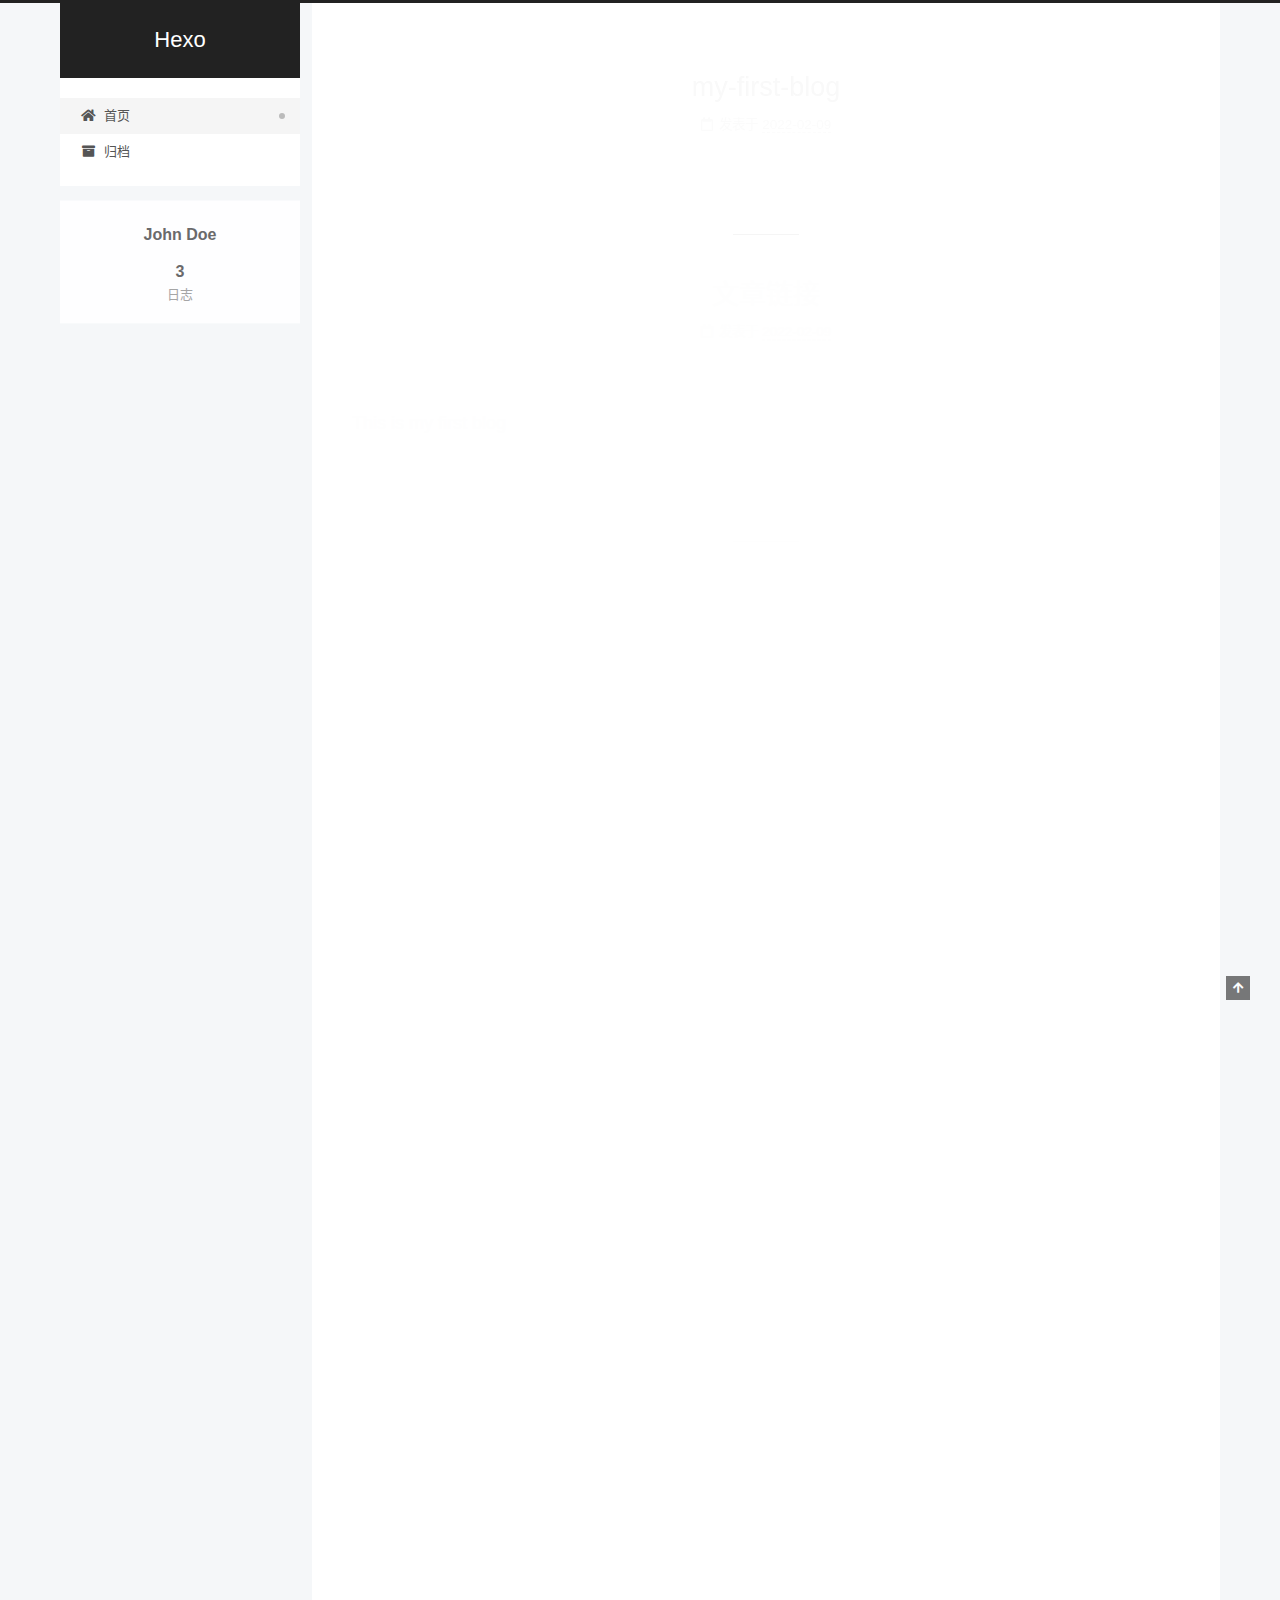
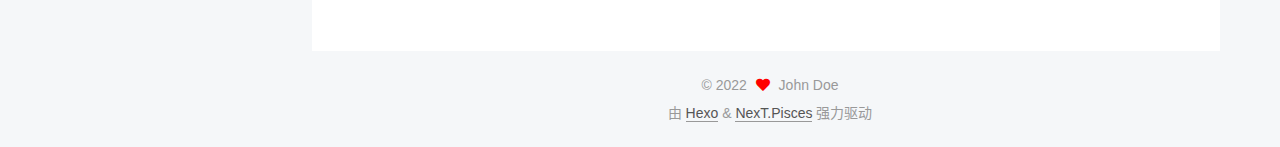
<file: index.html>
<!DOCTYPE html>
<html lang="zh-CN">
<head>
  <meta charset="UTF-8">
<meta name="viewport" content="width=device-width, initial-scale=1, maximum-scale=2">
<meta name="theme-color" content="#222">
<meta name="generator" content="Hexo 6.0.0">
  <link rel="apple-touch-icon" sizes="180x180" href="/images/apple-touch-icon-next.png">
  <link rel="icon" type="image/png" sizes="32x32" href="/images/favicon-32x32-next.png">
  <link rel="icon" type="image/png" sizes="16x16" href="/images/favicon-16x16-next.png">
  <link rel="mask-icon" href="/images/logo.svg" color="#222">

<link rel="stylesheet" href="/css/main.css">


<link rel="stylesheet" href="/lib/font-awesome/css/all.min.css">

<script id="hexo-configurations">
    var NexT = window.NexT || {};
    var CONFIG = {"hostname":"example.com","root":"/","scheme":"Pisces","version":"7.8.0","exturl":false,"sidebar":{"position":"left","display":"post","padding":18,"offset":12,"onmobile":false},"copycode":{"enable":false,"show_result":false,"style":null},"back2top":{"enable":true,"sidebar":false,"scrollpercent":false},"bookmark":{"enable":false,"color":"#222","save":"auto"},"fancybox":false,"mediumzoom":false,"lazyload":false,"pangu":false,"comments":{"style":"tabs","active":null,"storage":true,"lazyload":false,"nav":null},"algolia":{"hits":{"per_page":10},"labels":{"input_placeholder":"Search for Posts","hits_empty":"We didn't find any results for the search: ${query}","hits_stats":"${hits} results found in ${time} ms"}},"localsearch":{"enable":false,"trigger":"auto","top_n_per_article":1,"unescape":false,"preload":false},"motion":{"enable":true,"async":false,"transition":{"post_block":"fadeIn","post_header":"slideDownIn","post_body":"slideDownIn","coll_header":"slideLeftIn","sidebar":"slideUpIn"}}};
  </script>

  <meta property="og:type" content="website">
<meta property="og:title" content="Hexo">
<meta property="og:url" content="http://example.com/index.html">
<meta property="og:site_name" content="Hexo">
<meta property="og:locale" content="zh_CN">
<meta property="article:author" content="John Doe">
<meta name="twitter:card" content="summary">

<link rel="canonical" href="http://example.com/">


<script id="page-configurations">
  // https://hexo.io/docs/variables.html
  CONFIG.page = {
    sidebar: "",
    isHome : true,
    isPost : false,
    lang   : 'zh-CN'
  };
</script>

  <title>Hexo</title>
  






  <noscript>
  <style>
  .use-motion .brand,
  .use-motion .menu-item,
  .sidebar-inner,
  .use-motion .post-block,
  .use-motion .pagination,
  .use-motion .comments,
  .use-motion .post-header,
  .use-motion .post-body,
  .use-motion .collection-header { opacity: initial; }

  .use-motion .site-title,
  .use-motion .site-subtitle {
    opacity: initial;
    top: initial;
  }

  .use-motion .logo-line-before i { left: initial; }
  .use-motion .logo-line-after i { right: initial; }
  </style>
</noscript>

</head>

<body itemscope itemtype="http://schema.org/WebPage">
  <div class="container use-motion">
    <div class="headband"></div>

    <header class="header" itemscope itemtype="http://schema.org/WPHeader">
      <div class="header-inner"><div class="site-brand-container">
  <div class="site-nav-toggle">
    <div class="toggle" aria-label="切换导航栏">
      <span class="toggle-line toggle-line-first"></span>
      <span class="toggle-line toggle-line-middle"></span>
      <span class="toggle-line toggle-line-last"></span>
    </div>
  </div>

  <div class="site-meta">

    <a href="/" class="brand" rel="start">
      <span class="logo-line-before"><i></i></span>
      <h1 class="site-title">Hexo</h1>
      <span class="logo-line-after"><i></i></span>
    </a>
  </div>

  <div class="site-nav-right">
    <div class="toggle popup-trigger">
    </div>
  </div>
</div>




<nav class="site-nav">
  <ul id="menu" class="main-menu menu">
        <li class="menu-item menu-item-home">

    <a href="/" rel="section"><i class="fa fa-home fa-fw"></i>首页</a>

  </li>
        <li class="menu-item menu-item-archives">

    <a href="/archives/" rel="section"><i class="fa fa-archive fa-fw"></i>归档</a>

  </li>
  </ul>
</nav>




</div>
    </header>

    
  <div class="back-to-top">
    <i class="fa fa-arrow-up"></i>
    <span>0%</span>
  </div>


    <main class="main">
      <div class="main-inner">
        <div class="content-wrap">
          

          <div class="content index posts-expand">
            
      
  
  
  <article itemscope itemtype="http://schema.org/Article" class="post-block" lang="zh-CN">
    <link itemprop="mainEntityOfPage" href="http://example.com/2022/02/09/my-first-blog/">

    <span hidden itemprop="author" itemscope itemtype="http://schema.org/Person">
      <meta itemprop="image" content="/images/avatar.gif">
      <meta itemprop="name" content="John Doe">
      <meta itemprop="description" content="">
    </span>

    <span hidden itemprop="publisher" itemscope itemtype="http://schema.org/Organization">
      <meta itemprop="name" content="Hexo">
    </span>
      <header class="post-header">
        <h2 class="post-title" itemprop="name headline">
          
            <a href="/2022/02/09/my-first-blog/" class="post-title-link" itemprop="url">my-first-blog</a>
        </h2>

        <div class="post-meta">
            <span class="post-meta-item">
              <span class="post-meta-item-icon">
                <i class="far fa-calendar"></i>
              </span>
              <span class="post-meta-item-text">发表于</span>
              

              <time title="创建时间：2022-02-09 22:02:34 / 修改时间：22:02:35" itemprop="dateCreated datePublished" datetime="2022-02-09T22:02:34+08:00">2022-02-09</time>
            </span>

          

        </div>
      </header>

    
    
    
    <div class="post-body" itemprop="articleBody">

      
          
      
    </div>

    
    
    
      <footer class="post-footer">
        <div class="post-eof"></div>
      </footer>
  </article>
  
  
  

      
  
  
  <article itemscope itemtype="http://schema.org/Article" class="post-block" lang="zh-CN">
    <link itemprop="mainEntityOfPage" href="http://example.com/2022/02/09/%E6%96%87%E7%AB%A0%E9%93%BE%E6%8E%A5/">

    <span hidden itemprop="author" itemscope itemtype="http://schema.org/Person">
      <meta itemprop="image" content="/images/avatar.gif">
      <meta itemprop="name" content="John Doe">
      <meta itemprop="description" content="">
    </span>

    <span hidden itemprop="publisher" itemscope itemtype="http://schema.org/Organization">
      <meta itemprop="name" content="Hexo">
    </span>
      <header class="post-header">
        <h2 class="post-title" itemprop="name headline">
          
            <a href="/2022/02/09/%E6%96%87%E7%AB%A0%E9%93%BE%E6%8E%A5/" class="post-title-link" itemprop="url">文章链接</a>
        </h2>

        <div class="post-meta">
            <span class="post-meta-item">
              <span class="post-meta-item-icon">
                <i class="far fa-calendar"></i>
              </span>
              <span class="post-meta-item-text">发表于</span>
              

              <time title="创建时间：2022-02-09 22:01:24 / 修改时间：22:03:50" itemprop="dateCreated datePublished" datetime="2022-02-09T22:01:24+08:00">2022-02-09</time>
            </span>

          

        </div>
      </header>

    
    
    
    <div class="post-body" itemprop="articleBody">

      
          <p>This is my first blog</p>

      
    </div>

    
    
    
      <footer class="post-footer">
        <div class="post-eof"></div>
      </footer>
  </article>
  
  
  

      
  
  
  <article itemscope itemtype="http://schema.org/Article" class="post-block" lang="zh-CN">
    <link itemprop="mainEntityOfPage" href="http://example.com/2022/02/09/hello-world/">

    <span hidden itemprop="author" itemscope itemtype="http://schema.org/Person">
      <meta itemprop="image" content="/images/avatar.gif">
      <meta itemprop="name" content="John Doe">
      <meta itemprop="description" content="">
    </span>

    <span hidden itemprop="publisher" itemscope itemtype="http://schema.org/Organization">
      <meta itemprop="name" content="Hexo">
    </span>
      <header class="post-header">
        <h2 class="post-title" itemprop="name headline">
          
            <a href="/2022/02/09/hello-world/" class="post-title-link" itemprop="url">Hello World</a>
        </h2>

        <div class="post-meta">
            <span class="post-meta-item">
              <span class="post-meta-item-icon">
                <i class="far fa-calendar"></i>
              </span>
              <span class="post-meta-item-text">发表于</span>

              <time title="创建时间：2022-02-09 21:41:17" itemprop="dateCreated datePublished" datetime="2022-02-09T21:41:17+08:00">2022-02-09</time>
            </span>

          

        </div>
      </header>

    
    
    
    <div class="post-body" itemprop="articleBody">

      
          <p>Welcome to <a target="_blank" rel="noopener" href="https://hexo.io/">Hexo</a>! This is your very first post. Check <a target="_blank" rel="noopener" href="https://hexo.io/docs/">documentation</a> for more info. If you get any problems when using Hexo, you can find the answer in <a target="_blank" rel="noopener" href="https://hexo.io/docs/troubleshooting.html">troubleshooting</a> or you can ask me on <a target="_blank" rel="noopener" href="https://github.com/hexojs/hexo/issues">GitHub</a>.</p>
<h2 id="Quick-Start"><a href="#Quick-Start" class="headerlink" title="Quick Start"></a>Quick Start</h2><h3 id="Create-a-new-post"><a href="#Create-a-new-post" class="headerlink" title="Create a new post"></a>Create a new post</h3><figure class="highlight bash"><table><tr><td class="gutter"><pre><span class="line">1</span><br></pre></td><td class="code"><pre><span class="line">$ hexo new <span class="string">&quot;My New Post&quot;</span></span><br></pre></td></tr></table></figure>

<p>More info: <a target="_blank" rel="noopener" href="https://hexo.io/docs/writing.html">Writing</a></p>
<h3 id="Run-server"><a href="#Run-server" class="headerlink" title="Run server"></a>Run server</h3><figure class="highlight bash"><table><tr><td class="gutter"><pre><span class="line">1</span><br></pre></td><td class="code"><pre><span class="line">$ hexo server</span><br></pre></td></tr></table></figure>

<p>More info: <a target="_blank" rel="noopener" href="https://hexo.io/docs/server.html">Server</a></p>
<h3 id="Generate-static-files"><a href="#Generate-static-files" class="headerlink" title="Generate static files"></a>Generate static files</h3><figure class="highlight bash"><table><tr><td class="gutter"><pre><span class="line">1</span><br></pre></td><td class="code"><pre><span class="line">$ hexo generate</span><br></pre></td></tr></table></figure>

<p>More info: <a target="_blank" rel="noopener" href="https://hexo.io/docs/generating.html">Generating</a></p>
<h3 id="Deploy-to-remote-sites"><a href="#Deploy-to-remote-sites" class="headerlink" title="Deploy to remote sites"></a>Deploy to remote sites</h3><figure class="highlight bash"><table><tr><td class="gutter"><pre><span class="line">1</span><br></pre></td><td class="code"><pre><span class="line">$ hexo deploy</span><br></pre></td></tr></table></figure>

<p>More info: <a target="_blank" rel="noopener" href="https://hexo.io/docs/one-command-deployment.html">Deployment</a></p>

      
    </div>

    
    
    
      <footer class="post-footer">
        <div class="post-eof"></div>
      </footer>
  </article>
  
  
  


  



          </div>
          

<script>
  window.addEventListener('tabs:register', () => {
    let { activeClass } = CONFIG.comments;
    if (CONFIG.comments.storage) {
      activeClass = localStorage.getItem('comments_active') || activeClass;
    }
    if (activeClass) {
      let activeTab = document.querySelector(`a[href="#comment-${activeClass}"]`);
      if (activeTab) {
        activeTab.click();
      }
    }
  });
  if (CONFIG.comments.storage) {
    window.addEventListener('tabs:click', event => {
      if (!event.target.matches('.tabs-comment .tab-content .tab-pane')) return;
      let commentClass = event.target.classList[1];
      localStorage.setItem('comments_active', commentClass);
    });
  }
</script>

        </div>
          
  
  <div class="toggle sidebar-toggle">
    <span class="toggle-line toggle-line-first"></span>
    <span class="toggle-line toggle-line-middle"></span>
    <span class="toggle-line toggle-line-last"></span>
  </div>

  <aside class="sidebar">
    <div class="sidebar-inner">

      <ul class="sidebar-nav motion-element">
        <li class="sidebar-nav-toc">
          文章目录
        </li>
        <li class="sidebar-nav-overview">
          站点概览
        </li>
      </ul>

      <!--noindex-->
      <div class="post-toc-wrap sidebar-panel">
      </div>
      <!--/noindex-->

      <div class="site-overview-wrap sidebar-panel">
        <div class="site-author motion-element" itemprop="author" itemscope itemtype="http://schema.org/Person">
  <p class="site-author-name" itemprop="name">John Doe</p>
  <div class="site-description" itemprop="description"></div>
</div>
<div class="site-state-wrap motion-element">
  <nav class="site-state">
      <div class="site-state-item site-state-posts">
          <a href="/archives/">
        
          <span class="site-state-item-count">3</span>
          <span class="site-state-item-name">日志</span>
        </a>
      </div>
  </nav>
</div>



      </div>

    </div>
  </aside>
  <div id="sidebar-dimmer"></div>


      </div>
    </main>

    <footer class="footer">
      <div class="footer-inner">
        

        

<div class="copyright">
  
  &copy; 
  <span itemprop="copyrightYear">2022</span>
  <span class="with-love">
    <i class="fa fa-heart"></i>
  </span>
  <span class="author" itemprop="copyrightHolder">John Doe</span>
</div>
  <div class="powered-by">由 <a href="https://hexo.io/" class="theme-link" rel="noopener" target="_blank">Hexo</a> & <a href="https://pisces.theme-next.org/" class="theme-link" rel="noopener" target="_blank">NexT.Pisces</a> 强力驱动
  </div>

        








      </div>
    </footer>
  </div>

  
  <script src="/lib/anime.min.js"></script>
  <script src="/lib/velocity/velocity.min.js"></script>
  <script src="/lib/velocity/velocity.ui.min.js"></script>

<script src="/js/utils.js"></script>

<script src="/js/motion.js"></script>


<script src="/js/schemes/pisces.js"></script>


<script src="/js/next-boot.js"></script>




  















  

  

</body>
</html>
</file>
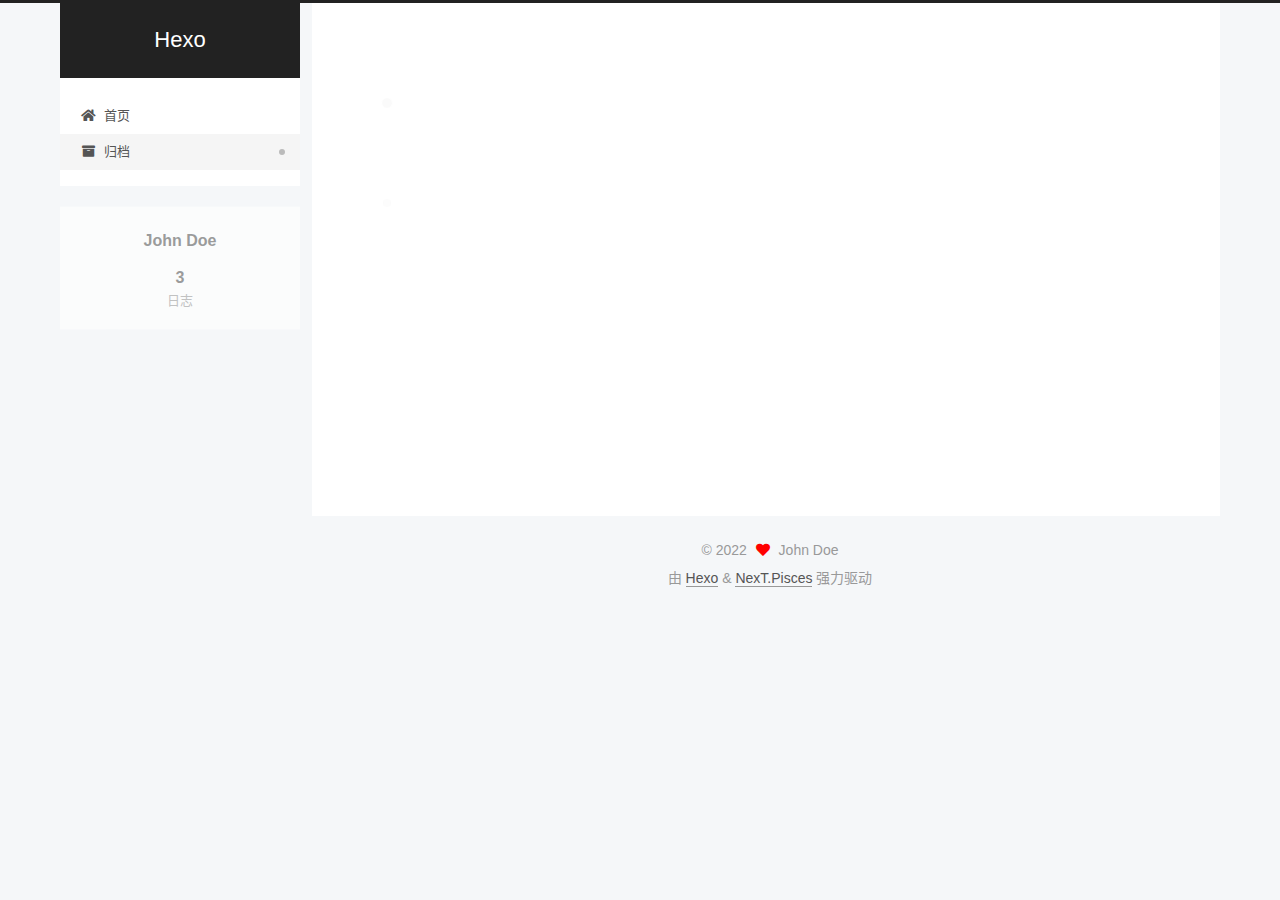
<file: archives/index.html>
<!DOCTYPE html>
<html lang="zh-CN">
<head>
  <meta charset="UTF-8">
<meta name="viewport" content="width=device-width, initial-scale=1, maximum-scale=2">
<meta name="theme-color" content="#222">
<meta name="generator" content="Hexo 6.0.0">
  <link rel="apple-touch-icon" sizes="180x180" href="/images/apple-touch-icon-next.png">
  <link rel="icon" type="image/png" sizes="32x32" href="/images/favicon-32x32-next.png">
  <link rel="icon" type="image/png" sizes="16x16" href="/images/favicon-16x16-next.png">
  <link rel="mask-icon" href="/images/logo.svg" color="#222">

<link rel="stylesheet" href="/css/main.css">


<link rel="stylesheet" href="/lib/font-awesome/css/all.min.css">

<script id="hexo-configurations">
    var NexT = window.NexT || {};
    var CONFIG = {"hostname":"example.com","root":"/","scheme":"Pisces","version":"7.8.0","exturl":false,"sidebar":{"position":"left","display":"post","padding":18,"offset":12,"onmobile":false},"copycode":{"enable":false,"show_result":false,"style":null},"back2top":{"enable":true,"sidebar":false,"scrollpercent":false},"bookmark":{"enable":false,"color":"#222","save":"auto"},"fancybox":false,"mediumzoom":false,"lazyload":false,"pangu":false,"comments":{"style":"tabs","active":null,"storage":true,"lazyload":false,"nav":null},"algolia":{"hits":{"per_page":10},"labels":{"input_placeholder":"Search for Posts","hits_empty":"We didn't find any results for the search: ${query}","hits_stats":"${hits} results found in ${time} ms"}},"localsearch":{"enable":false,"trigger":"auto","top_n_per_article":1,"unescape":false,"preload":false},"motion":{"enable":true,"async":false,"transition":{"post_block":"fadeIn","post_header":"slideDownIn","post_body":"slideDownIn","coll_header":"slideLeftIn","sidebar":"slideUpIn"}}};
  </script>

  <meta property="og:type" content="website">
<meta property="og:title" content="Hexo">
<meta property="og:url" content="http://example.com/archives/index.html">
<meta property="og:site_name" content="Hexo">
<meta property="og:locale" content="zh_CN">
<meta property="article:author" content="John Doe">
<meta name="twitter:card" content="summary">

<link rel="canonical" href="http://example.com/archives/">


<script id="page-configurations">
  // https://hexo.io/docs/variables.html
  CONFIG.page = {
    sidebar: "",
    isHome : false,
    isPost : false,
    lang   : 'zh-CN'
  };
</script>

  <title>归档 | Hexo</title>
  






  <noscript>
  <style>
  .use-motion .brand,
  .use-motion .menu-item,
  .sidebar-inner,
  .use-motion .post-block,
  .use-motion .pagination,
  .use-motion .comments,
  .use-motion .post-header,
  .use-motion .post-body,
  .use-motion .collection-header { opacity: initial; }

  .use-motion .site-title,
  .use-motion .site-subtitle {
    opacity: initial;
    top: initial;
  }

  .use-motion .logo-line-before i { left: initial; }
  .use-motion .logo-line-after i { right: initial; }
  </style>
</noscript>

</head>

<body itemscope itemtype="http://schema.org/WebPage">
  <div class="container use-motion">
    <div class="headband"></div>

    <header class="header" itemscope itemtype="http://schema.org/WPHeader">
      <div class="header-inner"><div class="site-brand-container">
  <div class="site-nav-toggle">
    <div class="toggle" aria-label="切换导航栏">
      <span class="toggle-line toggle-line-first"></span>
      <span class="toggle-line toggle-line-middle"></span>
      <span class="toggle-line toggle-line-last"></span>
    </div>
  </div>

  <div class="site-meta">

    <a href="/" class="brand" rel="start">
      <span class="logo-line-before"><i></i></span>
      <h1 class="site-title">Hexo</h1>
      <span class="logo-line-after"><i></i></span>
    </a>
  </div>

  <div class="site-nav-right">
    <div class="toggle popup-trigger">
    </div>
  </div>
</div>




<nav class="site-nav">
  <ul id="menu" class="main-menu menu">
        <li class="menu-item menu-item-home">

    <a href="/" rel="section"><i class="fa fa-home fa-fw"></i>首页</a>

  </li>
        <li class="menu-item menu-item-archives">

    <a href="/archives/" rel="section"><i class="fa fa-archive fa-fw"></i>归档</a>

  </li>
  </ul>
</nav>




</div>
    </header>

    
  <div class="back-to-top">
    <i class="fa fa-arrow-up"></i>
    <span>0%</span>
  </div>


    <main class="main">
      <div class="main-inner">
        <div class="content-wrap">
          

          <div class="content archive">
            

  
  
  
  <div class="post-block">
    <div class="posts-collapse">
      <div class="collection-title">
        <span class="collection-header">嗯..! 目前共计 3 篇日志。 继续努力。</span>
      </div>

      
    <div class="collection-year">
      <span class="collection-header">2022</span>
    </div>

  <article itemscope itemtype="http://schema.org/Article">
    <header class="post-header">

      <div class="post-meta">
        <time itemprop="dateCreated"
              datetime="2022-02-09T22:02:34+08:00"
              content="2022-02-09">
          02-09
        </time>
      </div>

      <div class="post-title">
          <a class="post-title-link" href="/2022/02/09/my-first-blog/" itemprop="url">
            <span itemprop="name">my-first-blog</span>
          </a>
      </div>

    </header>
  </article>

  <article itemscope itemtype="http://schema.org/Article">
    <header class="post-header">

      <div class="post-meta">
        <time itemprop="dateCreated"
              datetime="2022-02-09T22:01:24+08:00"
              content="2022-02-09">
          02-09
        </time>
      </div>

      <div class="post-title">
          <a class="post-title-link" href="/2022/02/09/%E6%96%87%E7%AB%A0%E9%93%BE%E6%8E%A5/" itemprop="url">
            <span itemprop="name">文章链接</span>
          </a>
      </div>

    </header>
  </article>

  <article itemscope itemtype="http://schema.org/Article">
    <header class="post-header">

      <div class="post-meta">
        <time itemprop="dateCreated"
              datetime="2022-02-09T21:41:17+08:00"
              content="2022-02-09">
          02-09
        </time>
      </div>

      <div class="post-title">
          <a class="post-title-link" href="/2022/02/09/hello-world/" itemprop="url">
            <span itemprop="name">Hello World</span>
          </a>
      </div>

    </header>
  </article>


    </div>
  </div>
  
  
  

  



          </div>
          

<script>
  window.addEventListener('tabs:register', () => {
    let { activeClass } = CONFIG.comments;
    if (CONFIG.comments.storage) {
      activeClass = localStorage.getItem('comments_active') || activeClass;
    }
    if (activeClass) {
      let activeTab = document.querySelector(`a[href="#comment-${activeClass}"]`);
      if (activeTab) {
        activeTab.click();
      }
    }
  });
  if (CONFIG.comments.storage) {
    window.addEventListener('tabs:click', event => {
      if (!event.target.matches('.tabs-comment .tab-content .tab-pane')) return;
      let commentClass = event.target.classList[1];
      localStorage.setItem('comments_active', commentClass);
    });
  }
</script>

        </div>
          
  
  <div class="toggle sidebar-toggle">
    <span class="toggle-line toggle-line-first"></span>
    <span class="toggle-line toggle-line-middle"></span>
    <span class="toggle-line toggle-line-last"></span>
  </div>

  <aside class="sidebar">
    <div class="sidebar-inner">

      <ul class="sidebar-nav motion-element">
        <li class="sidebar-nav-toc">
          文章目录
        </li>
        <li class="sidebar-nav-overview">
          站点概览
        </li>
      </ul>

      <!--noindex-->
      <div class="post-toc-wrap sidebar-panel">
      </div>
      <!--/noindex-->

      <div class="site-overview-wrap sidebar-panel">
        <div class="site-author motion-element" itemprop="author" itemscope itemtype="http://schema.org/Person">
  <p class="site-author-name" itemprop="name">John Doe</p>
  <div class="site-description" itemprop="description"></div>
</div>
<div class="site-state-wrap motion-element">
  <nav class="site-state">
      <div class="site-state-item site-state-posts">
          <a href="/archives/">
        
          <span class="site-state-item-count">3</span>
          <span class="site-state-item-name">日志</span>
        </a>
      </div>
  </nav>
</div>



      </div>

    </div>
  </aside>
  <div id="sidebar-dimmer"></div>


      </div>
    </main>

    <footer class="footer">
      <div class="footer-inner">
        

        

<div class="copyright">
  
  &copy; 
  <span itemprop="copyrightYear">2022</span>
  <span class="with-love">
    <i class="fa fa-heart"></i>
  </span>
  <span class="author" itemprop="copyrightHolder">John Doe</span>
</div>
  <div class="powered-by">由 <a href="https://hexo.io/" class="theme-link" rel="noopener" target="_blank">Hexo</a> & <a href="https://pisces.theme-next.org/" class="theme-link" rel="noopener" target="_blank">NexT.Pisces</a> 强力驱动
  </div>

        








      </div>
    </footer>
  </div>

  
  <script src="/lib/anime.min.js"></script>
  <script src="/lib/velocity/velocity.min.js"></script>
  <script src="/lib/velocity/velocity.ui.min.js"></script>

<script src="/js/utils.js"></script>

<script src="/js/motion.js"></script>


<script src="/js/schemes/pisces.js"></script>


<script src="/js/next-boot.js"></script>




  















  

  

</body>
</html>
</file>
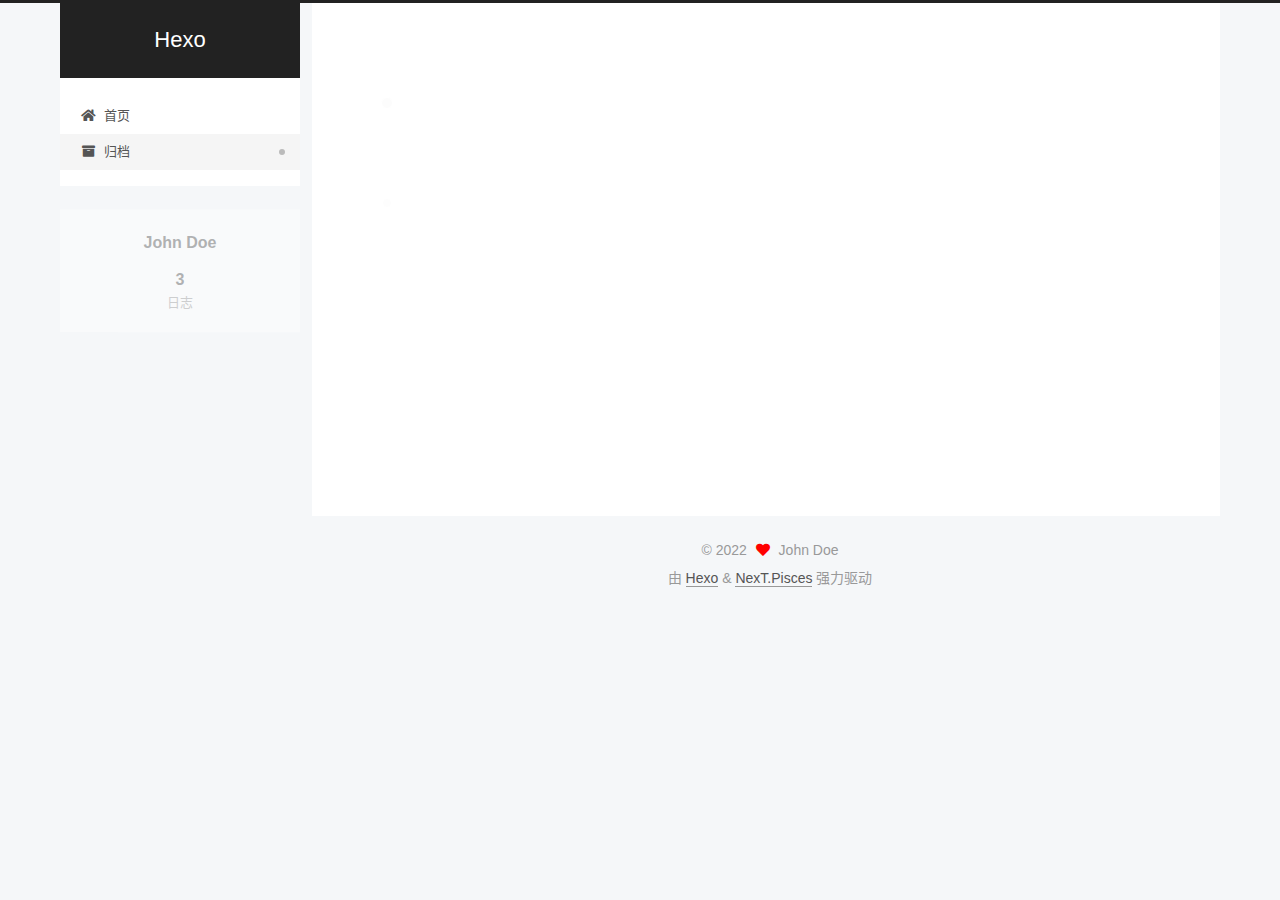
<file: archives/2022/index.html>
<!DOCTYPE html>
<html lang="zh-CN">
<head>
  <meta charset="UTF-8">
<meta name="viewport" content="width=device-width, initial-scale=1, maximum-scale=2">
<meta name="theme-color" content="#222">
<meta name="generator" content="Hexo 6.0.0">
  <link rel="apple-touch-icon" sizes="180x180" href="/images/apple-touch-icon-next.png">
  <link rel="icon" type="image/png" sizes="32x32" href="/images/favicon-32x32-next.png">
  <link rel="icon" type="image/png" sizes="16x16" href="/images/favicon-16x16-next.png">
  <link rel="mask-icon" href="/images/logo.svg" color="#222">

<link rel="stylesheet" href="/css/main.css">


<link rel="stylesheet" href="/lib/font-awesome/css/all.min.css">

<script id="hexo-configurations">
    var NexT = window.NexT || {};
    var CONFIG = {"hostname":"example.com","root":"/","scheme":"Pisces","version":"7.8.0","exturl":false,"sidebar":{"position":"left","display":"post","padding":18,"offset":12,"onmobile":false},"copycode":{"enable":false,"show_result":false,"style":null},"back2top":{"enable":true,"sidebar":false,"scrollpercent":false},"bookmark":{"enable":false,"color":"#222","save":"auto"},"fancybox":false,"mediumzoom":false,"lazyload":false,"pangu":false,"comments":{"style":"tabs","active":null,"storage":true,"lazyload":false,"nav":null},"algolia":{"hits":{"per_page":10},"labels":{"input_placeholder":"Search for Posts","hits_empty":"We didn't find any results for the search: ${query}","hits_stats":"${hits} results found in ${time} ms"}},"localsearch":{"enable":false,"trigger":"auto","top_n_per_article":1,"unescape":false,"preload":false},"motion":{"enable":true,"async":false,"transition":{"post_block":"fadeIn","post_header":"slideDownIn","post_body":"slideDownIn","coll_header":"slideLeftIn","sidebar":"slideUpIn"}}};
  </script>

  <meta property="og:type" content="website">
<meta property="og:title" content="Hexo">
<meta property="og:url" content="http://example.com/archives/2022/index.html">
<meta property="og:site_name" content="Hexo">
<meta property="og:locale" content="zh_CN">
<meta property="article:author" content="John Doe">
<meta name="twitter:card" content="summary">

<link rel="canonical" href="http://example.com/archives/2022/">


<script id="page-configurations">
  // https://hexo.io/docs/variables.html
  CONFIG.page = {
    sidebar: "",
    isHome : false,
    isPost : false,
    lang   : 'zh-CN'
  };
</script>

  <title>归档 | Hexo</title>
  






  <noscript>
  <style>
  .use-motion .brand,
  .use-motion .menu-item,
  .sidebar-inner,
  .use-motion .post-block,
  .use-motion .pagination,
  .use-motion .comments,
  .use-motion .post-header,
  .use-motion .post-body,
  .use-motion .collection-header { opacity: initial; }

  .use-motion .site-title,
  .use-motion .site-subtitle {
    opacity: initial;
    top: initial;
  }

  .use-motion .logo-line-before i { left: initial; }
  .use-motion .logo-line-after i { right: initial; }
  </style>
</noscript>

</head>

<body itemscope itemtype="http://schema.org/WebPage">
  <div class="container use-motion">
    <div class="headband"></div>

    <header class="header" itemscope itemtype="http://schema.org/WPHeader">
      <div class="header-inner"><div class="site-brand-container">
  <div class="site-nav-toggle">
    <div class="toggle" aria-label="切换导航栏">
      <span class="toggle-line toggle-line-first"></span>
      <span class="toggle-line toggle-line-middle"></span>
      <span class="toggle-line toggle-line-last"></span>
    </div>
  </div>

  <div class="site-meta">

    <a href="/" class="brand" rel="start">
      <span class="logo-line-before"><i></i></span>
      <h1 class="site-title">Hexo</h1>
      <span class="logo-line-after"><i></i></span>
    </a>
  </div>

  <div class="site-nav-right">
    <div class="toggle popup-trigger">
    </div>
  </div>
</div>




<nav class="site-nav">
  <ul id="menu" class="main-menu menu">
        <li class="menu-item menu-item-home">

    <a href="/" rel="section"><i class="fa fa-home fa-fw"></i>首页</a>

  </li>
        <li class="menu-item menu-item-archives">

    <a href="/archives/" rel="section"><i class="fa fa-archive fa-fw"></i>归档</a>

  </li>
  </ul>
</nav>




</div>
    </header>

    
  <div class="back-to-top">
    <i class="fa fa-arrow-up"></i>
    <span>0%</span>
  </div>


    <main class="main">
      <div class="main-inner">
        <div class="content-wrap">
          

          <div class="content archive">
            

  
  
  
  <div class="post-block">
    <div class="posts-collapse">
      <div class="collection-title">
        <span class="collection-header">嗯..! 目前共计 3 篇日志。 继续努力。</span>
      </div>

      
    <div class="collection-year">
      <span class="collection-header">2022</span>
    </div>

  <article itemscope itemtype="http://schema.org/Article">
    <header class="post-header">

      <div class="post-meta">
        <time itemprop="dateCreated"
              datetime="2022-02-09T22:02:34+08:00"
              content="2022-02-09">
          02-09
        </time>
      </div>

      <div class="post-title">
          <a class="post-title-link" href="/2022/02/09/my-first-blog/" itemprop="url">
            <span itemprop="name">my-first-blog</span>
          </a>
      </div>

    </header>
  </article>

  <article itemscope itemtype="http://schema.org/Article">
    <header class="post-header">

      <div class="post-meta">
        <time itemprop="dateCreated"
              datetime="2022-02-09T22:01:24+08:00"
              content="2022-02-09">
          02-09
        </time>
      </div>

      <div class="post-title">
          <a class="post-title-link" href="/2022/02/09/%E6%96%87%E7%AB%A0%E9%93%BE%E6%8E%A5/" itemprop="url">
            <span itemprop="name">文章链接</span>
          </a>
      </div>

    </header>
  </article>

  <article itemscope itemtype="http://schema.org/Article">
    <header class="post-header">

      <div class="post-meta">
        <time itemprop="dateCreated"
              datetime="2022-02-09T21:41:17+08:00"
              content="2022-02-09">
          02-09
        </time>
      </div>

      <div class="post-title">
          <a class="post-title-link" href="/2022/02/09/hello-world/" itemprop="url">
            <span itemprop="name">Hello World</span>
          </a>
      </div>

    </header>
  </article>


    </div>
  </div>
  
  
  

  



          </div>
          

<script>
  window.addEventListener('tabs:register', () => {
    let { activeClass } = CONFIG.comments;
    if (CONFIG.comments.storage) {
      activeClass = localStorage.getItem('comments_active') || activeClass;
    }
    if (activeClass) {
      let activeTab = document.querySelector(`a[href="#comment-${activeClass}"]`);
      if (activeTab) {
        activeTab.click();
      }
    }
  });
  if (CONFIG.comments.storage) {
    window.addEventListener('tabs:click', event => {
      if (!event.target.matches('.tabs-comment .tab-content .tab-pane')) return;
      let commentClass = event.target.classList[1];
      localStorage.setItem('comments_active', commentClass);
    });
  }
</script>

        </div>
          
  
  <div class="toggle sidebar-toggle">
    <span class="toggle-line toggle-line-first"></span>
    <span class="toggle-line toggle-line-middle"></span>
    <span class="toggle-line toggle-line-last"></span>
  </div>

  <aside class="sidebar">
    <div class="sidebar-inner">

      <ul class="sidebar-nav motion-element">
        <li class="sidebar-nav-toc">
          文章目录
        </li>
        <li class="sidebar-nav-overview">
          站点概览
        </li>
      </ul>

      <!--noindex-->
      <div class="post-toc-wrap sidebar-panel">
      </div>
      <!--/noindex-->

      <div class="site-overview-wrap sidebar-panel">
        <div class="site-author motion-element" itemprop="author" itemscope itemtype="http://schema.org/Person">
  <p class="site-author-name" itemprop="name">John Doe</p>
  <div class="site-description" itemprop="description"></div>
</div>
<div class="site-state-wrap motion-element">
  <nav class="site-state">
      <div class="site-state-item site-state-posts">
          <a href="/archives/">
        
          <span class="site-state-item-count">3</span>
          <span class="site-state-item-name">日志</span>
        </a>
      </div>
  </nav>
</div>



      </div>

    </div>
  </aside>
  <div id="sidebar-dimmer"></div>


      </div>
    </main>

    <footer class="footer">
      <div class="footer-inner">
        

        

<div class="copyright">
  
  &copy; 
  <span itemprop="copyrightYear">2022</span>
  <span class="with-love">
    <i class="fa fa-heart"></i>
  </span>
  <span class="author" itemprop="copyrightHolder">John Doe</span>
</div>
  <div class="powered-by">由 <a href="https://hexo.io/" class="theme-link" rel="noopener" target="_blank">Hexo</a> & <a href="https://pisces.theme-next.org/" class="theme-link" rel="noopener" target="_blank">NexT.Pisces</a> 强力驱动
  </div>

        








      </div>
    </footer>
  </div>

  
  <script src="/lib/anime.min.js"></script>
  <script src="/lib/velocity/velocity.min.js"></script>
  <script src="/lib/velocity/velocity.ui.min.js"></script>

<script src="/js/utils.js"></script>

<script src="/js/motion.js"></script>


<script src="/js/schemes/pisces.js"></script>


<script src="/js/next-boot.js"></script>




  















  

  

</body>
</html>
</file>
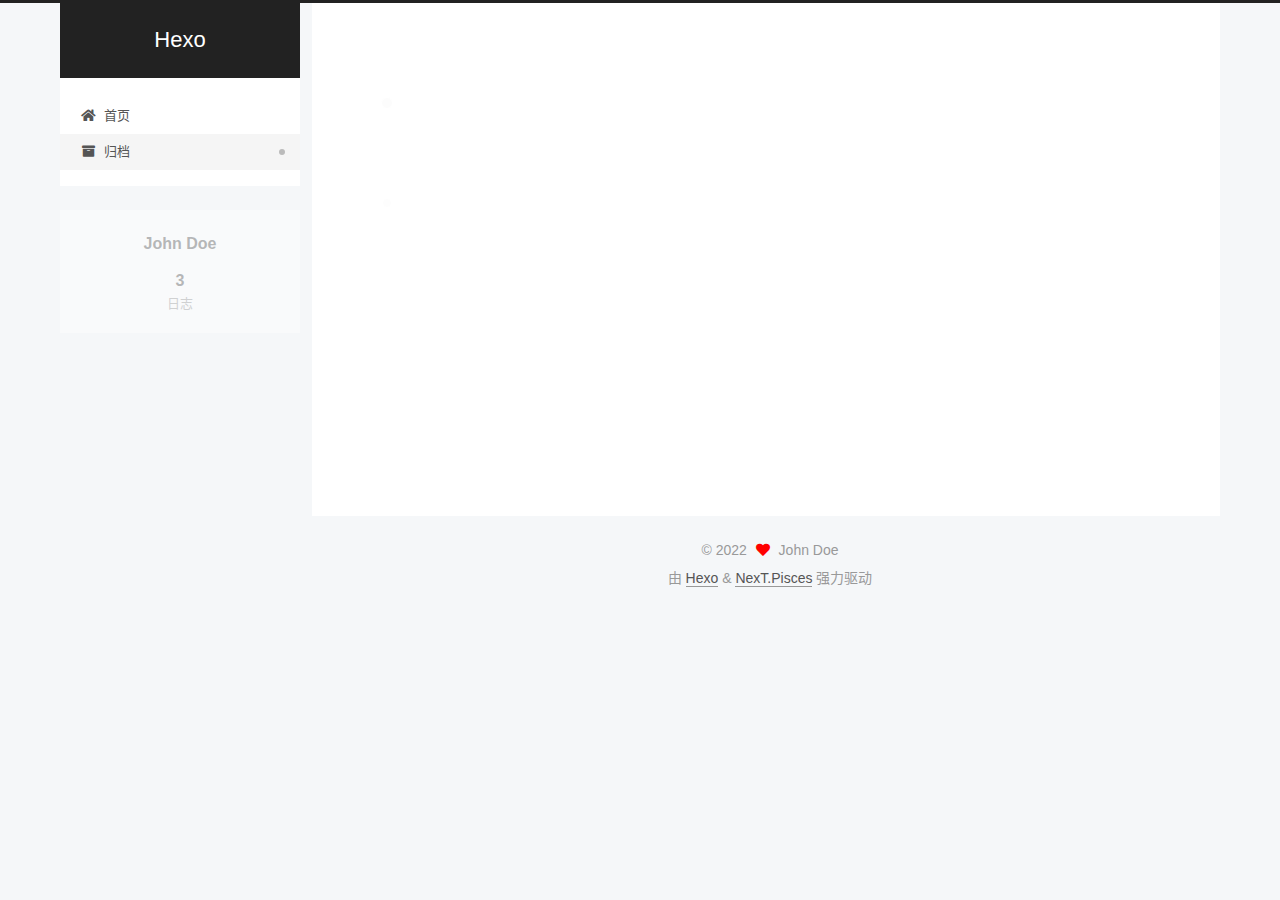
<file: archives/2022/02/index.html>
<!DOCTYPE html>
<html lang="zh-CN">
<head>
  <meta charset="UTF-8">
<meta name="viewport" content="width=device-width, initial-scale=1, maximum-scale=2">
<meta name="theme-color" content="#222">
<meta name="generator" content="Hexo 6.0.0">
  <link rel="apple-touch-icon" sizes="180x180" href="/images/apple-touch-icon-next.png">
  <link rel="icon" type="image/png" sizes="32x32" href="/images/favicon-32x32-next.png">
  <link rel="icon" type="image/png" sizes="16x16" href="/images/favicon-16x16-next.png">
  <link rel="mask-icon" href="/images/logo.svg" color="#222">

<link rel="stylesheet" href="/css/main.css">


<link rel="stylesheet" href="/lib/font-awesome/css/all.min.css">

<script id="hexo-configurations">
    var NexT = window.NexT || {};
    var CONFIG = {"hostname":"example.com","root":"/","scheme":"Pisces","version":"7.8.0","exturl":false,"sidebar":{"position":"left","display":"post","padding":18,"offset":12,"onmobile":false},"copycode":{"enable":false,"show_result":false,"style":null},"back2top":{"enable":true,"sidebar":false,"scrollpercent":false},"bookmark":{"enable":false,"color":"#222","save":"auto"},"fancybox":false,"mediumzoom":false,"lazyload":false,"pangu":false,"comments":{"style":"tabs","active":null,"storage":true,"lazyload":false,"nav":null},"algolia":{"hits":{"per_page":10},"labels":{"input_placeholder":"Search for Posts","hits_empty":"We didn't find any results for the search: ${query}","hits_stats":"${hits} results found in ${time} ms"}},"localsearch":{"enable":false,"trigger":"auto","top_n_per_article":1,"unescape":false,"preload":false},"motion":{"enable":true,"async":false,"transition":{"post_block":"fadeIn","post_header":"slideDownIn","post_body":"slideDownIn","coll_header":"slideLeftIn","sidebar":"slideUpIn"}}};
  </script>

  <meta property="og:type" content="website">
<meta property="og:title" content="Hexo">
<meta property="og:url" content="http://example.com/archives/2022/02/index.html">
<meta property="og:site_name" content="Hexo">
<meta property="og:locale" content="zh_CN">
<meta property="article:author" content="John Doe">
<meta name="twitter:card" content="summary">

<link rel="canonical" href="http://example.com/archives/2022/02/">


<script id="page-configurations">
  // https://hexo.io/docs/variables.html
  CONFIG.page = {
    sidebar: "",
    isHome : false,
    isPost : false,
    lang   : 'zh-CN'
  };
</script>

  <title>归档 | Hexo</title>
  






  <noscript>
  <style>
  .use-motion .brand,
  .use-motion .menu-item,
  .sidebar-inner,
  .use-motion .post-block,
  .use-motion .pagination,
  .use-motion .comments,
  .use-motion .post-header,
  .use-motion .post-body,
  .use-motion .collection-header { opacity: initial; }

  .use-motion .site-title,
  .use-motion .site-subtitle {
    opacity: initial;
    top: initial;
  }

  .use-motion .logo-line-before i { left: initial; }
  .use-motion .logo-line-after i { right: initial; }
  </style>
</noscript>

</head>

<body itemscope itemtype="http://schema.org/WebPage">
  <div class="container use-motion">
    <div class="headband"></div>

    <header class="header" itemscope itemtype="http://schema.org/WPHeader">
      <div class="header-inner"><div class="site-brand-container">
  <div class="site-nav-toggle">
    <div class="toggle" aria-label="切换导航栏">
      <span class="toggle-line toggle-line-first"></span>
      <span class="toggle-line toggle-line-middle"></span>
      <span class="toggle-line toggle-line-last"></span>
    </div>
  </div>

  <div class="site-meta">

    <a href="/" class="brand" rel="start">
      <span class="logo-line-before"><i></i></span>
      <h1 class="site-title">Hexo</h1>
      <span class="logo-line-after"><i></i></span>
    </a>
  </div>

  <div class="site-nav-right">
    <div class="toggle popup-trigger">
    </div>
  </div>
</div>




<nav class="site-nav">
  <ul id="menu" class="main-menu menu">
        <li class="menu-item menu-item-home">

    <a href="/" rel="section"><i class="fa fa-home fa-fw"></i>首页</a>

  </li>
        <li class="menu-item menu-item-archives">

    <a href="/archives/" rel="section"><i class="fa fa-archive fa-fw"></i>归档</a>

  </li>
  </ul>
</nav>




</div>
    </header>

    
  <div class="back-to-top">
    <i class="fa fa-arrow-up"></i>
    <span>0%</span>
  </div>


    <main class="main">
      <div class="main-inner">
        <div class="content-wrap">
          

          <div class="content archive">
            

  
  
  
  <div class="post-block">
    <div class="posts-collapse">
      <div class="collection-title">
        <span class="collection-header">嗯..! 目前共计 3 篇日志。 继续努力。</span>
      </div>

      
    <div class="collection-year">
      <span class="collection-header">2022</span>
    </div>

  <article itemscope itemtype="http://schema.org/Article">
    <header class="post-header">

      <div class="post-meta">
        <time itemprop="dateCreated"
              datetime="2022-02-09T22:02:34+08:00"
              content="2022-02-09">
          02-09
        </time>
      </div>

      <div class="post-title">
          <a class="post-title-link" href="/2022/02/09/my-first-blog/" itemprop="url">
            <span itemprop="name">my-first-blog</span>
          </a>
      </div>

    </header>
  </article>

  <article itemscope itemtype="http://schema.org/Article">
    <header class="post-header">

      <div class="post-meta">
        <time itemprop="dateCreated"
              datetime="2022-02-09T22:01:24+08:00"
              content="2022-02-09">
          02-09
        </time>
      </div>

      <div class="post-title">
          <a class="post-title-link" href="/2022/02/09/%E6%96%87%E7%AB%A0%E9%93%BE%E6%8E%A5/" itemprop="url">
            <span itemprop="name">文章链接</span>
          </a>
      </div>

    </header>
  </article>

  <article itemscope itemtype="http://schema.org/Article">
    <header class="post-header">

      <div class="post-meta">
        <time itemprop="dateCreated"
              datetime="2022-02-09T21:41:17+08:00"
              content="2022-02-09">
          02-09
        </time>
      </div>

      <div class="post-title">
          <a class="post-title-link" href="/2022/02/09/hello-world/" itemprop="url">
            <span itemprop="name">Hello World</span>
          </a>
      </div>

    </header>
  </article>


    </div>
  </div>
  
  
  

  



          </div>
          

<script>
  window.addEventListener('tabs:register', () => {
    let { activeClass } = CONFIG.comments;
    if (CONFIG.comments.storage) {
      activeClass = localStorage.getItem('comments_active') || activeClass;
    }
    if (activeClass) {
      let activeTab = document.querySelector(`a[href="#comment-${activeClass}"]`);
      if (activeTab) {
        activeTab.click();
      }
    }
  });
  if (CONFIG.comments.storage) {
    window.addEventListener('tabs:click', event => {
      if (!event.target.matches('.tabs-comment .tab-content .tab-pane')) return;
      let commentClass = event.target.classList[1];
      localStorage.setItem('comments_active', commentClass);
    });
  }
</script>

        </div>
          
  
  <div class="toggle sidebar-toggle">
    <span class="toggle-line toggle-line-first"></span>
    <span class="toggle-line toggle-line-middle"></span>
    <span class="toggle-line toggle-line-last"></span>
  </div>

  <aside class="sidebar">
    <div class="sidebar-inner">

      <ul class="sidebar-nav motion-element">
        <li class="sidebar-nav-toc">
          文章目录
        </li>
        <li class="sidebar-nav-overview">
          站点概览
        </li>
      </ul>

      <!--noindex-->
      <div class="post-toc-wrap sidebar-panel">
      </div>
      <!--/noindex-->

      <div class="site-overview-wrap sidebar-panel">
        <div class="site-author motion-element" itemprop="author" itemscope itemtype="http://schema.org/Person">
  <p class="site-author-name" itemprop="name">John Doe</p>
  <div class="site-description" itemprop="description"></div>
</div>
<div class="site-state-wrap motion-element">
  <nav class="site-state">
      <div class="site-state-item site-state-posts">
          <a href="/archives/">
        
          <span class="site-state-item-count">3</span>
          <span class="site-state-item-name">日志</span>
        </a>
      </div>
  </nav>
</div>



      </div>

    </div>
  </aside>
  <div id="sidebar-dimmer"></div>


      </div>
    </main>

    <footer class="footer">
      <div class="footer-inner">
        

        

<div class="copyright">
  
  &copy; 
  <span itemprop="copyrightYear">2022</span>
  <span class="with-love">
    <i class="fa fa-heart"></i>
  </span>
  <span class="author" itemprop="copyrightHolder">John Doe</span>
</div>
  <div class="powered-by">由 <a href="https://hexo.io/" class="theme-link" rel="noopener" target="_blank">Hexo</a> & <a href="https://pisces.theme-next.org/" class="theme-link" rel="noopener" target="_blank">NexT.Pisces</a> 强力驱动
  </div>

        








      </div>
    </footer>
  </div>

  
  <script src="/lib/anime.min.js"></script>
  <script src="/lib/velocity/velocity.min.js"></script>
  <script src="/lib/velocity/velocity.ui.min.js"></script>

<script src="/js/utils.js"></script>

<script src="/js/motion.js"></script>


<script src="/js/schemes/pisces.js"></script>


<script src="/js/next-boot.js"></script>




  















  

  

</body>
</html>
</file>
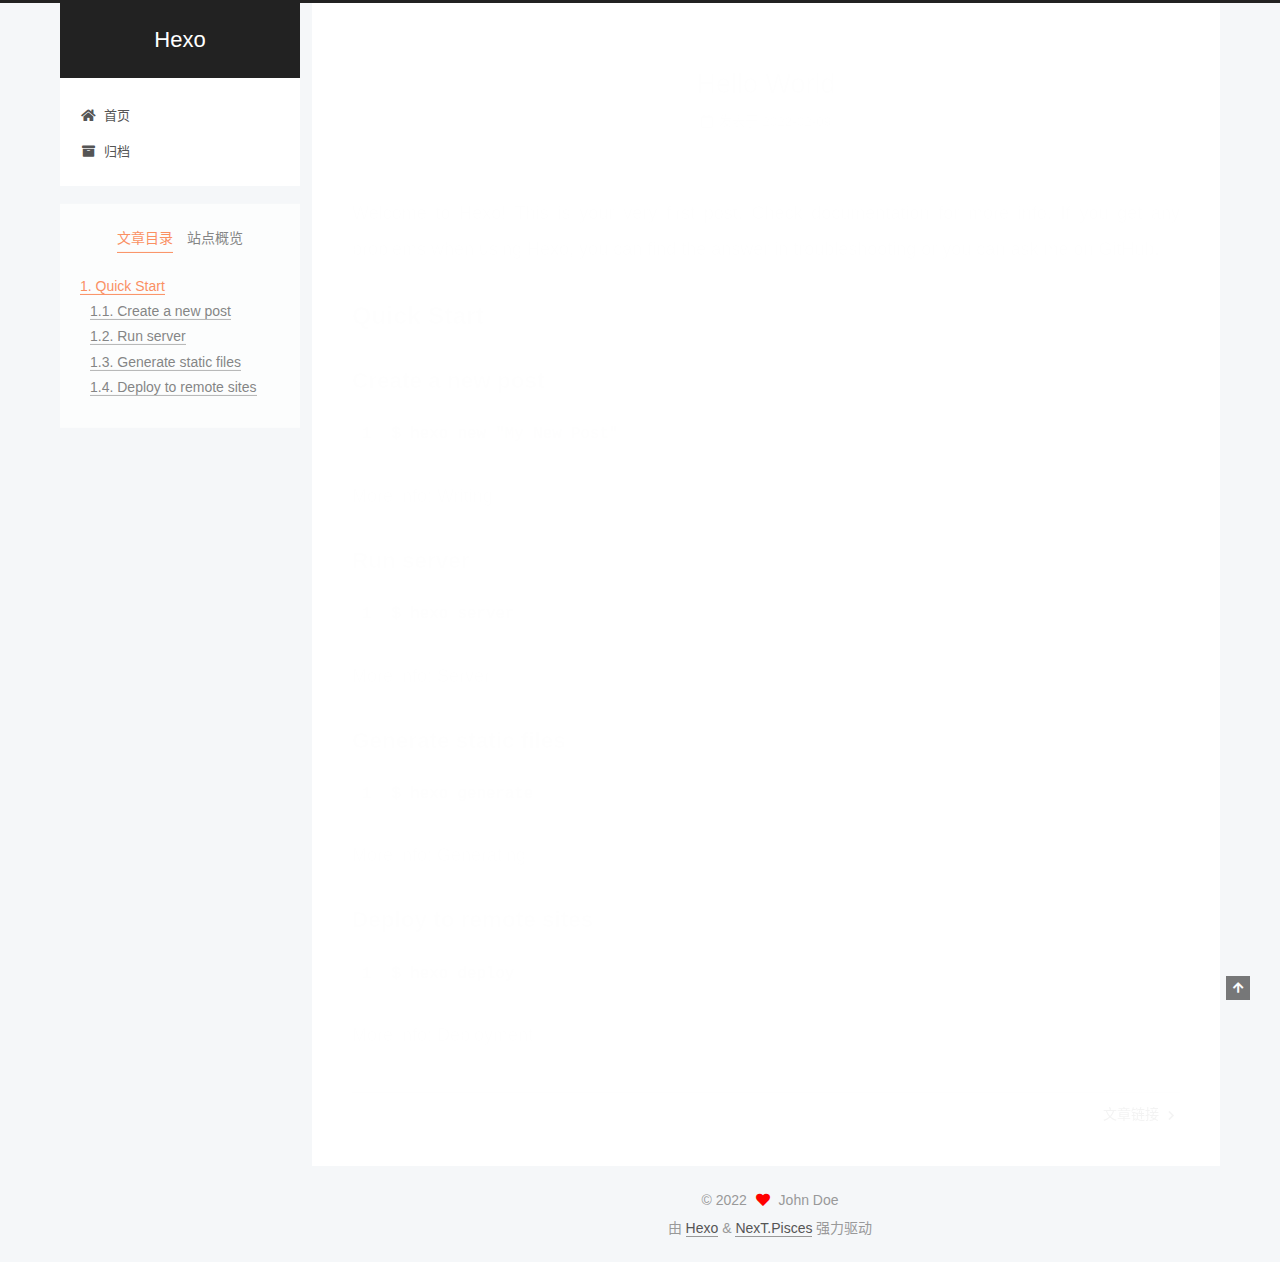
<file: 2022/02/09/hello-world/index.html>
<!DOCTYPE html>
<html lang="zh-CN">
<head>
  <meta charset="UTF-8">
<meta name="viewport" content="width=device-width, initial-scale=1, maximum-scale=2">
<meta name="theme-color" content="#222">
<meta name="generator" content="Hexo 6.0.0">
  <link rel="apple-touch-icon" sizes="180x180" href="/images/apple-touch-icon-next.png">
  <link rel="icon" type="image/png" sizes="32x32" href="/images/favicon-32x32-next.png">
  <link rel="icon" type="image/png" sizes="16x16" href="/images/favicon-16x16-next.png">
  <link rel="mask-icon" href="/images/logo.svg" color="#222">

<link rel="stylesheet" href="/css/main.css">


<link rel="stylesheet" href="/lib/font-awesome/css/all.min.css">

<script id="hexo-configurations">
    var NexT = window.NexT || {};
    var CONFIG = {"hostname":"example.com","root":"/","scheme":"Pisces","version":"7.8.0","exturl":false,"sidebar":{"position":"left","display":"post","padding":18,"offset":12,"onmobile":false},"copycode":{"enable":false,"show_result":false,"style":null},"back2top":{"enable":true,"sidebar":false,"scrollpercent":false},"bookmark":{"enable":false,"color":"#222","save":"auto"},"fancybox":false,"mediumzoom":false,"lazyload":false,"pangu":false,"comments":{"style":"tabs","active":null,"storage":true,"lazyload":false,"nav":null},"algolia":{"hits":{"per_page":10},"labels":{"input_placeholder":"Search for Posts","hits_empty":"We didn't find any results for the search: ${query}","hits_stats":"${hits} results found in ${time} ms"}},"localsearch":{"enable":false,"trigger":"auto","top_n_per_article":1,"unescape":false,"preload":false},"motion":{"enable":true,"async":false,"transition":{"post_block":"fadeIn","post_header":"slideDownIn","post_body":"slideDownIn","coll_header":"slideLeftIn","sidebar":"slideUpIn"}}};
  </script>

  <meta name="description" content="Welcome to Hexo! This is your very first post. Check documentation for more info. If you get any problems when using Hexo, you can find the answer in troubleshooting or you can ask me on GitHub. Quick">
<meta property="og:type" content="article">
<meta property="og:title" content="Hello World">
<meta property="og:url" content="http://example.com/2022/02/09/hello-world/index.html">
<meta property="og:site_name" content="Hexo">
<meta property="og:description" content="Welcome to Hexo! This is your very first post. Check documentation for more info. If you get any problems when using Hexo, you can find the answer in troubleshooting or you can ask me on GitHub. Quick">
<meta property="og:locale" content="zh_CN">
<meta property="article:published_time" content="2022-02-09T13:41:17.975Z">
<meta property="article:modified_time" content="2022-02-09T13:41:17.975Z">
<meta property="article:author" content="John Doe">
<meta name="twitter:card" content="summary">

<link rel="canonical" href="http://example.com/2022/02/09/hello-world/">


<script id="page-configurations">
  // https://hexo.io/docs/variables.html
  CONFIG.page = {
    sidebar: "",
    isHome : false,
    isPost : true,
    lang   : 'zh-CN'
  };
</script>

  <title>Hello World | Hexo</title>
  






  <noscript>
  <style>
  .use-motion .brand,
  .use-motion .menu-item,
  .sidebar-inner,
  .use-motion .post-block,
  .use-motion .pagination,
  .use-motion .comments,
  .use-motion .post-header,
  .use-motion .post-body,
  .use-motion .collection-header { opacity: initial; }

  .use-motion .site-title,
  .use-motion .site-subtitle {
    opacity: initial;
    top: initial;
  }

  .use-motion .logo-line-before i { left: initial; }
  .use-motion .logo-line-after i { right: initial; }
  </style>
</noscript>

</head>

<body itemscope itemtype="http://schema.org/WebPage">
  <div class="container use-motion">
    <div class="headband"></div>

    <header class="header" itemscope itemtype="http://schema.org/WPHeader">
      <div class="header-inner"><div class="site-brand-container">
  <div class="site-nav-toggle">
    <div class="toggle" aria-label="切换导航栏">
      <span class="toggle-line toggle-line-first"></span>
      <span class="toggle-line toggle-line-middle"></span>
      <span class="toggle-line toggle-line-last"></span>
    </div>
  </div>

  <div class="site-meta">

    <a href="/" class="brand" rel="start">
      <span class="logo-line-before"><i></i></span>
      <h1 class="site-title">Hexo</h1>
      <span class="logo-line-after"><i></i></span>
    </a>
  </div>

  <div class="site-nav-right">
    <div class="toggle popup-trigger">
    </div>
  </div>
</div>




<nav class="site-nav">
  <ul id="menu" class="main-menu menu">
        <li class="menu-item menu-item-home">

    <a href="/" rel="section"><i class="fa fa-home fa-fw"></i>首页</a>

  </li>
        <li class="menu-item menu-item-archives">

    <a href="/archives/" rel="section"><i class="fa fa-archive fa-fw"></i>归档</a>

  </li>
  </ul>
</nav>




</div>
    </header>

    
  <div class="back-to-top">
    <i class="fa fa-arrow-up"></i>
    <span>0%</span>
  </div>


    <main class="main">
      <div class="main-inner">
        <div class="content-wrap">
          

          <div class="content post posts-expand">
            

    
  
  
  <article itemscope itemtype="http://schema.org/Article" class="post-block" lang="zh-CN">
    <link itemprop="mainEntityOfPage" href="http://example.com/2022/02/09/hello-world/">

    <span hidden itemprop="author" itemscope itemtype="http://schema.org/Person">
      <meta itemprop="image" content="/images/avatar.gif">
      <meta itemprop="name" content="John Doe">
      <meta itemprop="description" content="">
    </span>

    <span hidden itemprop="publisher" itemscope itemtype="http://schema.org/Organization">
      <meta itemprop="name" content="Hexo">
    </span>
      <header class="post-header">
        <h1 class="post-title" itemprop="name headline">
          Hello World
        </h1>

        <div class="post-meta">
            <span class="post-meta-item">
              <span class="post-meta-item-icon">
                <i class="far fa-calendar"></i>
              </span>
              <span class="post-meta-item-text">发表于</span>

              <time title="创建时间：2022-02-09 21:41:17" itemprop="dateCreated datePublished" datetime="2022-02-09T21:41:17+08:00">2022-02-09</time>
            </span>

          

        </div>
      </header>

    
    
    
    <div class="post-body" itemprop="articleBody">

      
        <p>Welcome to <a target="_blank" rel="noopener" href="https://hexo.io/">Hexo</a>! This is your very first post. Check <a target="_blank" rel="noopener" href="https://hexo.io/docs/">documentation</a> for more info. If you get any problems when using Hexo, you can find the answer in <a target="_blank" rel="noopener" href="https://hexo.io/docs/troubleshooting.html">troubleshooting</a> or you can ask me on <a target="_blank" rel="noopener" href="https://github.com/hexojs/hexo/issues">GitHub</a>.</p>
<h2 id="Quick-Start"><a href="#Quick-Start" class="headerlink" title="Quick Start"></a>Quick Start</h2><h3 id="Create-a-new-post"><a href="#Create-a-new-post" class="headerlink" title="Create a new post"></a>Create a new post</h3><figure class="highlight bash"><table><tr><td class="gutter"><pre><span class="line">1</span><br></pre></td><td class="code"><pre><span class="line">$ hexo new <span class="string">&quot;My New Post&quot;</span></span><br></pre></td></tr></table></figure>

<p>More info: <a target="_blank" rel="noopener" href="https://hexo.io/docs/writing.html">Writing</a></p>
<h3 id="Run-server"><a href="#Run-server" class="headerlink" title="Run server"></a>Run server</h3><figure class="highlight bash"><table><tr><td class="gutter"><pre><span class="line">1</span><br></pre></td><td class="code"><pre><span class="line">$ hexo server</span><br></pre></td></tr></table></figure>

<p>More info: <a target="_blank" rel="noopener" href="https://hexo.io/docs/server.html">Server</a></p>
<h3 id="Generate-static-files"><a href="#Generate-static-files" class="headerlink" title="Generate static files"></a>Generate static files</h3><figure class="highlight bash"><table><tr><td class="gutter"><pre><span class="line">1</span><br></pre></td><td class="code"><pre><span class="line">$ hexo generate</span><br></pre></td></tr></table></figure>

<p>More info: <a target="_blank" rel="noopener" href="https://hexo.io/docs/generating.html">Generating</a></p>
<h3 id="Deploy-to-remote-sites"><a href="#Deploy-to-remote-sites" class="headerlink" title="Deploy to remote sites"></a>Deploy to remote sites</h3><figure class="highlight bash"><table><tr><td class="gutter"><pre><span class="line">1</span><br></pre></td><td class="code"><pre><span class="line">$ hexo deploy</span><br></pre></td></tr></table></figure>

<p>More info: <a target="_blank" rel="noopener" href="https://hexo.io/docs/one-command-deployment.html">Deployment</a></p>

    </div>

    
    
    

      <footer class="post-footer">

        


        
    <div class="post-nav">
      <div class="post-nav-item"></div>
      <div class="post-nav-item">
    <a href="/2022/02/09/%E6%96%87%E7%AB%A0%E9%93%BE%E6%8E%A5/" rel="next" title="文章链接">
      文章链接 <i class="fa fa-chevron-right"></i>
    </a></div>
    </div>
      </footer>
    
  </article>
  
  
  



          </div>
          

<script>
  window.addEventListener('tabs:register', () => {
    let { activeClass } = CONFIG.comments;
    if (CONFIG.comments.storage) {
      activeClass = localStorage.getItem('comments_active') || activeClass;
    }
    if (activeClass) {
      let activeTab = document.querySelector(`a[href="#comment-${activeClass}"]`);
      if (activeTab) {
        activeTab.click();
      }
    }
  });
  if (CONFIG.comments.storage) {
    window.addEventListener('tabs:click', event => {
      if (!event.target.matches('.tabs-comment .tab-content .tab-pane')) return;
      let commentClass = event.target.classList[1];
      localStorage.setItem('comments_active', commentClass);
    });
  }
</script>

        </div>
          
  
  <div class="toggle sidebar-toggle">
    <span class="toggle-line toggle-line-first"></span>
    <span class="toggle-line toggle-line-middle"></span>
    <span class="toggle-line toggle-line-last"></span>
  </div>

  <aside class="sidebar">
    <div class="sidebar-inner">

      <ul class="sidebar-nav motion-element">
        <li class="sidebar-nav-toc">
          文章目录
        </li>
        <li class="sidebar-nav-overview">
          站点概览
        </li>
      </ul>

      <!--noindex-->
      <div class="post-toc-wrap sidebar-panel">
          <div class="post-toc motion-element"><ol class="nav"><li class="nav-item nav-level-2"><a class="nav-link" href="#Quick-Start"><span class="nav-number">1.</span> <span class="nav-text">Quick Start</span></a><ol class="nav-child"><li class="nav-item nav-level-3"><a class="nav-link" href="#Create-a-new-post"><span class="nav-number">1.1.</span> <span class="nav-text">Create a new post</span></a></li><li class="nav-item nav-level-3"><a class="nav-link" href="#Run-server"><span class="nav-number">1.2.</span> <span class="nav-text">Run server</span></a></li><li class="nav-item nav-level-3"><a class="nav-link" href="#Generate-static-files"><span class="nav-number">1.3.</span> <span class="nav-text">Generate static files</span></a></li><li class="nav-item nav-level-3"><a class="nav-link" href="#Deploy-to-remote-sites"><span class="nav-number">1.4.</span> <span class="nav-text">Deploy to remote sites</span></a></li></ol></li></ol></div>
      </div>
      <!--/noindex-->

      <div class="site-overview-wrap sidebar-panel">
        <div class="site-author motion-element" itemprop="author" itemscope itemtype="http://schema.org/Person">
  <p class="site-author-name" itemprop="name">John Doe</p>
  <div class="site-description" itemprop="description"></div>
</div>
<div class="site-state-wrap motion-element">
  <nav class="site-state">
      <div class="site-state-item site-state-posts">
          <a href="/archives/">
        
          <span class="site-state-item-count">3</span>
          <span class="site-state-item-name">日志</span>
        </a>
      </div>
  </nav>
</div>



      </div>

    </div>
  </aside>
  <div id="sidebar-dimmer"></div>


      </div>
    </main>

    <footer class="footer">
      <div class="footer-inner">
        

        

<div class="copyright">
  
  &copy; 
  <span itemprop="copyrightYear">2022</span>
  <span class="with-love">
    <i class="fa fa-heart"></i>
  </span>
  <span class="author" itemprop="copyrightHolder">John Doe</span>
</div>
  <div class="powered-by">由 <a href="https://hexo.io/" class="theme-link" rel="noopener" target="_blank">Hexo</a> & <a href="https://pisces.theme-next.org/" class="theme-link" rel="noopener" target="_blank">NexT.Pisces</a> 强力驱动
  </div>

        








      </div>
    </footer>
  </div>

  
  <script src="/lib/anime.min.js"></script>
  <script src="/lib/velocity/velocity.min.js"></script>
  <script src="/lib/velocity/velocity.ui.min.js"></script>

<script src="/js/utils.js"></script>

<script src="/js/motion.js"></script>


<script src="/js/schemes/pisces.js"></script>


<script src="/js/next-boot.js"></script>




  















  

  

</body>
</html>
</file>
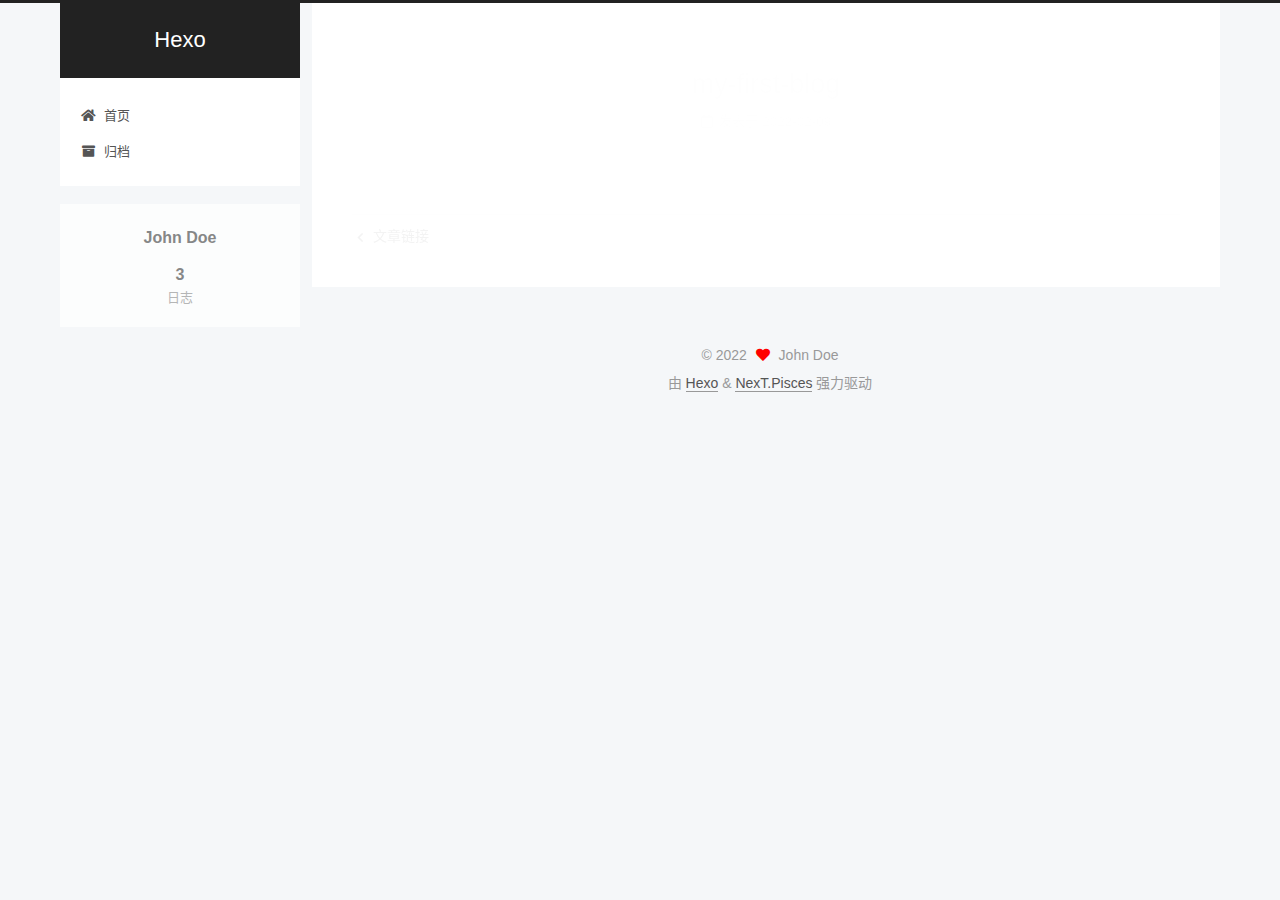
<file: 2022/02/09/my-first-blog/index.html>
<!DOCTYPE html>
<html lang="zh-CN">
<head>
  <meta charset="UTF-8">
<meta name="viewport" content="width=device-width, initial-scale=1, maximum-scale=2">
<meta name="theme-color" content="#222">
<meta name="generator" content="Hexo 6.0.0">
  <link rel="apple-touch-icon" sizes="180x180" href="/images/apple-touch-icon-next.png">
  <link rel="icon" type="image/png" sizes="32x32" href="/images/favicon-32x32-next.png">
  <link rel="icon" type="image/png" sizes="16x16" href="/images/favicon-16x16-next.png">
  <link rel="mask-icon" href="/images/logo.svg" color="#222">

<link rel="stylesheet" href="/css/main.css">


<link rel="stylesheet" href="/lib/font-awesome/css/all.min.css">

<script id="hexo-configurations">
    var NexT = window.NexT || {};
    var CONFIG = {"hostname":"example.com","root":"/","scheme":"Pisces","version":"7.8.0","exturl":false,"sidebar":{"position":"left","display":"post","padding":18,"offset":12,"onmobile":false},"copycode":{"enable":false,"show_result":false,"style":null},"back2top":{"enable":true,"sidebar":false,"scrollpercent":false},"bookmark":{"enable":false,"color":"#222","save":"auto"},"fancybox":false,"mediumzoom":false,"lazyload":false,"pangu":false,"comments":{"style":"tabs","active":null,"storage":true,"lazyload":false,"nav":null},"algolia":{"hits":{"per_page":10},"labels":{"input_placeholder":"Search for Posts","hits_empty":"We didn't find any results for the search: ${query}","hits_stats":"${hits} results found in ${time} ms"}},"localsearch":{"enable":false,"trigger":"auto","top_n_per_article":1,"unescape":false,"preload":false},"motion":{"enable":true,"async":false,"transition":{"post_block":"fadeIn","post_header":"slideDownIn","post_body":"slideDownIn","coll_header":"slideLeftIn","sidebar":"slideUpIn"}}};
  </script>

  <meta property="og:type" content="article">
<meta property="og:title" content="my-first-blog">
<meta property="og:url" content="http://example.com/2022/02/09/my-first-blog/index.html">
<meta property="og:site_name" content="Hexo">
<meta property="og:locale" content="zh_CN">
<meta property="article:published_time" content="2022-02-09T14:02:34.000Z">
<meta property="article:modified_time" content="2022-02-09T14:02:35.002Z">
<meta property="article:author" content="John Doe">
<meta name="twitter:card" content="summary">

<link rel="canonical" href="http://example.com/2022/02/09/my-first-blog/">


<script id="page-configurations">
  // https://hexo.io/docs/variables.html
  CONFIG.page = {
    sidebar: "",
    isHome : false,
    isPost : true,
    lang   : 'zh-CN'
  };
</script>

  <title>my-first-blog | Hexo</title>
  






  <noscript>
  <style>
  .use-motion .brand,
  .use-motion .menu-item,
  .sidebar-inner,
  .use-motion .post-block,
  .use-motion .pagination,
  .use-motion .comments,
  .use-motion .post-header,
  .use-motion .post-body,
  .use-motion .collection-header { opacity: initial; }

  .use-motion .site-title,
  .use-motion .site-subtitle {
    opacity: initial;
    top: initial;
  }

  .use-motion .logo-line-before i { left: initial; }
  .use-motion .logo-line-after i { right: initial; }
  </style>
</noscript>

</head>

<body itemscope itemtype="http://schema.org/WebPage">
  <div class="container use-motion">
    <div class="headband"></div>

    <header class="header" itemscope itemtype="http://schema.org/WPHeader">
      <div class="header-inner"><div class="site-brand-container">
  <div class="site-nav-toggle">
    <div class="toggle" aria-label="切换导航栏">
      <span class="toggle-line toggle-line-first"></span>
      <span class="toggle-line toggle-line-middle"></span>
      <span class="toggle-line toggle-line-last"></span>
    </div>
  </div>

  <div class="site-meta">

    <a href="/" class="brand" rel="start">
      <span class="logo-line-before"><i></i></span>
      <h1 class="site-title">Hexo</h1>
      <span class="logo-line-after"><i></i></span>
    </a>
  </div>

  <div class="site-nav-right">
    <div class="toggle popup-trigger">
    </div>
  </div>
</div>




<nav class="site-nav">
  <ul id="menu" class="main-menu menu">
        <li class="menu-item menu-item-home">

    <a href="/" rel="section"><i class="fa fa-home fa-fw"></i>首页</a>

  </li>
        <li class="menu-item menu-item-archives">

    <a href="/archives/" rel="section"><i class="fa fa-archive fa-fw"></i>归档</a>

  </li>
  </ul>
</nav>




</div>
    </header>

    
  <div class="back-to-top">
    <i class="fa fa-arrow-up"></i>
    <span>0%</span>
  </div>


    <main class="main">
      <div class="main-inner">
        <div class="content-wrap">
          

          <div class="content post posts-expand">
            

    
  
  
  <article itemscope itemtype="http://schema.org/Article" class="post-block" lang="zh-CN">
    <link itemprop="mainEntityOfPage" href="http://example.com/2022/02/09/my-first-blog/">

    <span hidden itemprop="author" itemscope itemtype="http://schema.org/Person">
      <meta itemprop="image" content="/images/avatar.gif">
      <meta itemprop="name" content="John Doe">
      <meta itemprop="description" content="">
    </span>

    <span hidden itemprop="publisher" itemscope itemtype="http://schema.org/Organization">
      <meta itemprop="name" content="Hexo">
    </span>
      <header class="post-header">
        <h1 class="post-title" itemprop="name headline">
          my-first-blog
        </h1>

        <div class="post-meta">
            <span class="post-meta-item">
              <span class="post-meta-item-icon">
                <i class="far fa-calendar"></i>
              </span>
              <span class="post-meta-item-text">发表于</span>
              

              <time title="创建时间：2022-02-09 22:02:34 / 修改时间：22:02:35" itemprop="dateCreated datePublished" datetime="2022-02-09T22:02:34+08:00">2022-02-09</time>
            </span>

          

        </div>
      </header>

    
    
    
    <div class="post-body" itemprop="articleBody">

      
        
    </div>

    
    
    

      <footer class="post-footer">

        


        
    <div class="post-nav">
      <div class="post-nav-item">
    <a href="/2022/02/09/%E6%96%87%E7%AB%A0%E9%93%BE%E6%8E%A5/" rel="prev" title="文章链接">
      <i class="fa fa-chevron-left"></i> 文章链接
    </a></div>
      <div class="post-nav-item"></div>
    </div>
      </footer>
    
  </article>
  
  
  



          </div>
          

<script>
  window.addEventListener('tabs:register', () => {
    let { activeClass } = CONFIG.comments;
    if (CONFIG.comments.storage) {
      activeClass = localStorage.getItem('comments_active') || activeClass;
    }
    if (activeClass) {
      let activeTab = document.querySelector(`a[href="#comment-${activeClass}"]`);
      if (activeTab) {
        activeTab.click();
      }
    }
  });
  if (CONFIG.comments.storage) {
    window.addEventListener('tabs:click', event => {
      if (!event.target.matches('.tabs-comment .tab-content .tab-pane')) return;
      let commentClass = event.target.classList[1];
      localStorage.setItem('comments_active', commentClass);
    });
  }
</script>

        </div>
          
  
  <div class="toggle sidebar-toggle">
    <span class="toggle-line toggle-line-first"></span>
    <span class="toggle-line toggle-line-middle"></span>
    <span class="toggle-line toggle-line-last"></span>
  </div>

  <aside class="sidebar">
    <div class="sidebar-inner">

      <ul class="sidebar-nav motion-element">
        <li class="sidebar-nav-toc">
          文章目录
        </li>
        <li class="sidebar-nav-overview">
          站点概览
        </li>
      </ul>

      <!--noindex-->
      <div class="post-toc-wrap sidebar-panel">
      </div>
      <!--/noindex-->

      <div class="site-overview-wrap sidebar-panel">
        <div class="site-author motion-element" itemprop="author" itemscope itemtype="http://schema.org/Person">
  <p class="site-author-name" itemprop="name">John Doe</p>
  <div class="site-description" itemprop="description"></div>
</div>
<div class="site-state-wrap motion-element">
  <nav class="site-state">
      <div class="site-state-item site-state-posts">
          <a href="/archives/">
        
          <span class="site-state-item-count">3</span>
          <span class="site-state-item-name">日志</span>
        </a>
      </div>
  </nav>
</div>



      </div>

    </div>
  </aside>
  <div id="sidebar-dimmer"></div>


      </div>
    </main>

    <footer class="footer">
      <div class="footer-inner">
        

        

<div class="copyright">
  
  &copy; 
  <span itemprop="copyrightYear">2022</span>
  <span class="with-love">
    <i class="fa fa-heart"></i>
  </span>
  <span class="author" itemprop="copyrightHolder">John Doe</span>
</div>
  <div class="powered-by">由 <a href="https://hexo.io/" class="theme-link" rel="noopener" target="_blank">Hexo</a> & <a href="https://pisces.theme-next.org/" class="theme-link" rel="noopener" target="_blank">NexT.Pisces</a> 强力驱动
  </div>

        








      </div>
    </footer>
  </div>

  
  <script src="/lib/anime.min.js"></script>
  <script src="/lib/velocity/velocity.min.js"></script>
  <script src="/lib/velocity/velocity.ui.min.js"></script>

<script src="/js/utils.js"></script>

<script src="/js/motion.js"></script>


<script src="/js/schemes/pisces.js"></script>


<script src="/js/next-boot.js"></script>




  















  

  

</body>
</html>
</file>
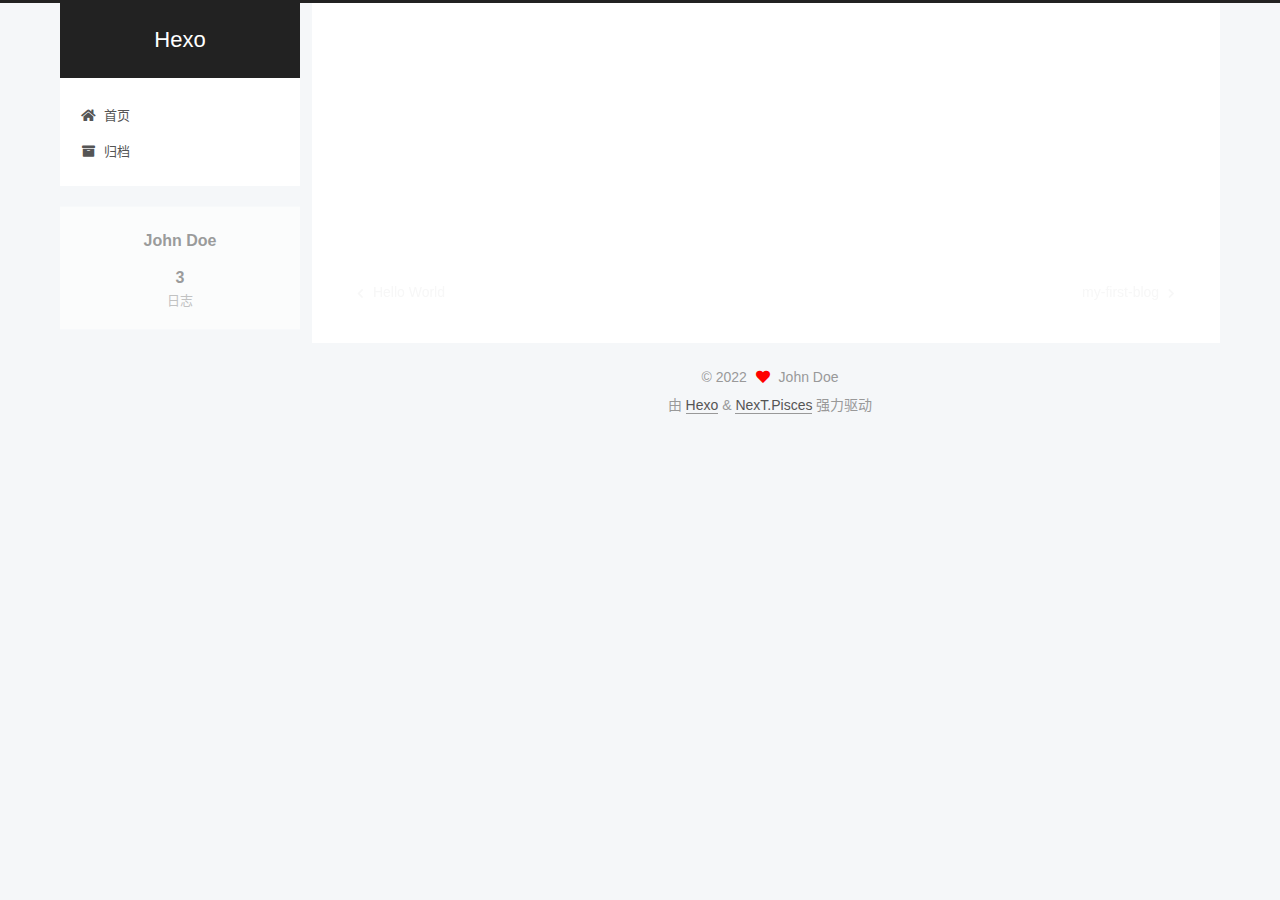
<file: 2022/02/09/文章链接/index.html>
<!DOCTYPE html>
<html lang="zh-CN">
<head>
  <meta charset="UTF-8">
<meta name="viewport" content="width=device-width, initial-scale=1, maximum-scale=2">
<meta name="theme-color" content="#222">
<meta name="generator" content="Hexo 6.0.0">
  <link rel="apple-touch-icon" sizes="180x180" href="/images/apple-touch-icon-next.png">
  <link rel="icon" type="image/png" sizes="32x32" href="/images/favicon-32x32-next.png">
  <link rel="icon" type="image/png" sizes="16x16" href="/images/favicon-16x16-next.png">
  <link rel="mask-icon" href="/images/logo.svg" color="#222">

<link rel="stylesheet" href="/css/main.css">


<link rel="stylesheet" href="/lib/font-awesome/css/all.min.css">

<script id="hexo-configurations">
    var NexT = window.NexT || {};
    var CONFIG = {"hostname":"example.com","root":"/","scheme":"Pisces","version":"7.8.0","exturl":false,"sidebar":{"position":"left","display":"post","padding":18,"offset":12,"onmobile":false},"copycode":{"enable":false,"show_result":false,"style":null},"back2top":{"enable":true,"sidebar":false,"scrollpercent":false},"bookmark":{"enable":false,"color":"#222","save":"auto"},"fancybox":false,"mediumzoom":false,"lazyload":false,"pangu":false,"comments":{"style":"tabs","active":null,"storage":true,"lazyload":false,"nav":null},"algolia":{"hits":{"per_page":10},"labels":{"input_placeholder":"Search for Posts","hits_empty":"We didn't find any results for the search: ${query}","hits_stats":"${hits} results found in ${time} ms"}},"localsearch":{"enable":false,"trigger":"auto","top_n_per_article":1,"unescape":false,"preload":false},"motion":{"enable":true,"async":false,"transition":{"post_block":"fadeIn","post_header":"slideDownIn","post_body":"slideDownIn","coll_header":"slideLeftIn","sidebar":"slideUpIn"}}};
  </script>

  <meta name="description" content="This is my first blog">
<meta property="og:type" content="article">
<meta property="og:title" content="文章链接">
<meta property="og:url" content="http://example.com/2022/02/09/%E6%96%87%E7%AB%A0%E9%93%BE%E6%8E%A5/index.html">
<meta property="og:site_name" content="Hexo">
<meta property="og:description" content="This is my first blog">
<meta property="og:locale" content="zh_CN">
<meta property="article:published_time" content="2022-02-09T14:01:24.000Z">
<meta property="article:modified_time" content="2022-02-09T14:03:50.146Z">
<meta property="article:author" content="John Doe">
<meta name="twitter:card" content="summary">

<link rel="canonical" href="http://example.com/2022/02/09/%E6%96%87%E7%AB%A0%E9%93%BE%E6%8E%A5/">


<script id="page-configurations">
  // https://hexo.io/docs/variables.html
  CONFIG.page = {
    sidebar: "",
    isHome : false,
    isPost : true,
    lang   : 'zh-CN'
  };
</script>

  <title>文章链接 | Hexo</title>
  






  <noscript>
  <style>
  .use-motion .brand,
  .use-motion .menu-item,
  .sidebar-inner,
  .use-motion .post-block,
  .use-motion .pagination,
  .use-motion .comments,
  .use-motion .post-header,
  .use-motion .post-body,
  .use-motion .collection-header { opacity: initial; }

  .use-motion .site-title,
  .use-motion .site-subtitle {
    opacity: initial;
    top: initial;
  }

  .use-motion .logo-line-before i { left: initial; }
  .use-motion .logo-line-after i { right: initial; }
  </style>
</noscript>

</head>

<body itemscope itemtype="http://schema.org/WebPage">
  <div class="container use-motion">
    <div class="headband"></div>

    <header class="header" itemscope itemtype="http://schema.org/WPHeader">
      <div class="header-inner"><div class="site-brand-container">
  <div class="site-nav-toggle">
    <div class="toggle" aria-label="切换导航栏">
      <span class="toggle-line toggle-line-first"></span>
      <span class="toggle-line toggle-line-middle"></span>
      <span class="toggle-line toggle-line-last"></span>
    </div>
  </div>

  <div class="site-meta">

    <a href="/" class="brand" rel="start">
      <span class="logo-line-before"><i></i></span>
      <h1 class="site-title">Hexo</h1>
      <span class="logo-line-after"><i></i></span>
    </a>
  </div>

  <div class="site-nav-right">
    <div class="toggle popup-trigger">
    </div>
  </div>
</div>




<nav class="site-nav">
  <ul id="menu" class="main-menu menu">
        <li class="menu-item menu-item-home">

    <a href="/" rel="section"><i class="fa fa-home fa-fw"></i>首页</a>

  </li>
        <li class="menu-item menu-item-archives">

    <a href="/archives/" rel="section"><i class="fa fa-archive fa-fw"></i>归档</a>

  </li>
  </ul>
</nav>




</div>
    </header>

    
  <div class="back-to-top">
    <i class="fa fa-arrow-up"></i>
    <span>0%</span>
  </div>


    <main class="main">
      <div class="main-inner">
        <div class="content-wrap">
          

          <div class="content post posts-expand">
            

    
  
  
  <article itemscope itemtype="http://schema.org/Article" class="post-block" lang="zh-CN">
    <link itemprop="mainEntityOfPage" href="http://example.com/2022/02/09/%E6%96%87%E7%AB%A0%E9%93%BE%E6%8E%A5/">

    <span hidden itemprop="author" itemscope itemtype="http://schema.org/Person">
      <meta itemprop="image" content="/images/avatar.gif">
      <meta itemprop="name" content="John Doe">
      <meta itemprop="description" content="">
    </span>

    <span hidden itemprop="publisher" itemscope itemtype="http://schema.org/Organization">
      <meta itemprop="name" content="Hexo">
    </span>
      <header class="post-header">
        <h1 class="post-title" itemprop="name headline">
          文章链接
        </h1>

        <div class="post-meta">
            <span class="post-meta-item">
              <span class="post-meta-item-icon">
                <i class="far fa-calendar"></i>
              </span>
              <span class="post-meta-item-text">发表于</span>
              

              <time title="创建时间：2022-02-09 22:01:24 / 修改时间：22:03:50" itemprop="dateCreated datePublished" datetime="2022-02-09T22:01:24+08:00">2022-02-09</time>
            </span>

          

        </div>
      </header>

    
    
    
    <div class="post-body" itemprop="articleBody">

      
        <p>This is my first blog</p>

    </div>

    
    
    

      <footer class="post-footer">

        


        
    <div class="post-nav">
      <div class="post-nav-item">
    <a href="/2022/02/09/hello-world/" rel="prev" title="Hello World">
      <i class="fa fa-chevron-left"></i> Hello World
    </a></div>
      <div class="post-nav-item">
    <a href="/2022/02/09/my-first-blog/" rel="next" title="my-first-blog">
      my-first-blog <i class="fa fa-chevron-right"></i>
    </a></div>
    </div>
      </footer>
    
  </article>
  
  
  



          </div>
          

<script>
  window.addEventListener('tabs:register', () => {
    let { activeClass } = CONFIG.comments;
    if (CONFIG.comments.storage) {
      activeClass = localStorage.getItem('comments_active') || activeClass;
    }
    if (activeClass) {
      let activeTab = document.querySelector(`a[href="#comment-${activeClass}"]`);
      if (activeTab) {
        activeTab.click();
      }
    }
  });
  if (CONFIG.comments.storage) {
    window.addEventListener('tabs:click', event => {
      if (!event.target.matches('.tabs-comment .tab-content .tab-pane')) return;
      let commentClass = event.target.classList[1];
      localStorage.setItem('comments_active', commentClass);
    });
  }
</script>

        </div>
          
  
  <div class="toggle sidebar-toggle">
    <span class="toggle-line toggle-line-first"></span>
    <span class="toggle-line toggle-line-middle"></span>
    <span class="toggle-line toggle-line-last"></span>
  </div>

  <aside class="sidebar">
    <div class="sidebar-inner">

      <ul class="sidebar-nav motion-element">
        <li class="sidebar-nav-toc">
          文章目录
        </li>
        <li class="sidebar-nav-overview">
          站点概览
        </li>
      </ul>

      <!--noindex-->
      <div class="post-toc-wrap sidebar-panel">
      </div>
      <!--/noindex-->

      <div class="site-overview-wrap sidebar-panel">
        <div class="site-author motion-element" itemprop="author" itemscope itemtype="http://schema.org/Person">
  <p class="site-author-name" itemprop="name">John Doe</p>
  <div class="site-description" itemprop="description"></div>
</div>
<div class="site-state-wrap motion-element">
  <nav class="site-state">
      <div class="site-state-item site-state-posts">
          <a href="/archives/">
        
          <span class="site-state-item-count">3</span>
          <span class="site-state-item-name">日志</span>
        </a>
      </div>
  </nav>
</div>



      </div>

    </div>
  </aside>
  <div id="sidebar-dimmer"></div>


      </div>
    </main>

    <footer class="footer">
      <div class="footer-inner">
        

        

<div class="copyright">
  
  &copy; 
  <span itemprop="copyrightYear">2022</span>
  <span class="with-love">
    <i class="fa fa-heart"></i>
  </span>
  <span class="author" itemprop="copyrightHolder">John Doe</span>
</div>
  <div class="powered-by">由 <a href="https://hexo.io/" class="theme-link" rel="noopener" target="_blank">Hexo</a> & <a href="https://pisces.theme-next.org/" class="theme-link" rel="noopener" target="_blank">NexT.Pisces</a> 强力驱动
  </div>

        








      </div>
    </footer>
  </div>

  
  <script src="/lib/anime.min.js"></script>
  <script src="/lib/velocity/velocity.min.js"></script>
  <script src="/lib/velocity/velocity.ui.min.js"></script>

<script src="/js/utils.js"></script>

<script src="/js/motion.js"></script>


<script src="/js/schemes/pisces.js"></script>


<script src="/js/next-boot.js"></script>




  















  

  

</body>
</html>
</file>
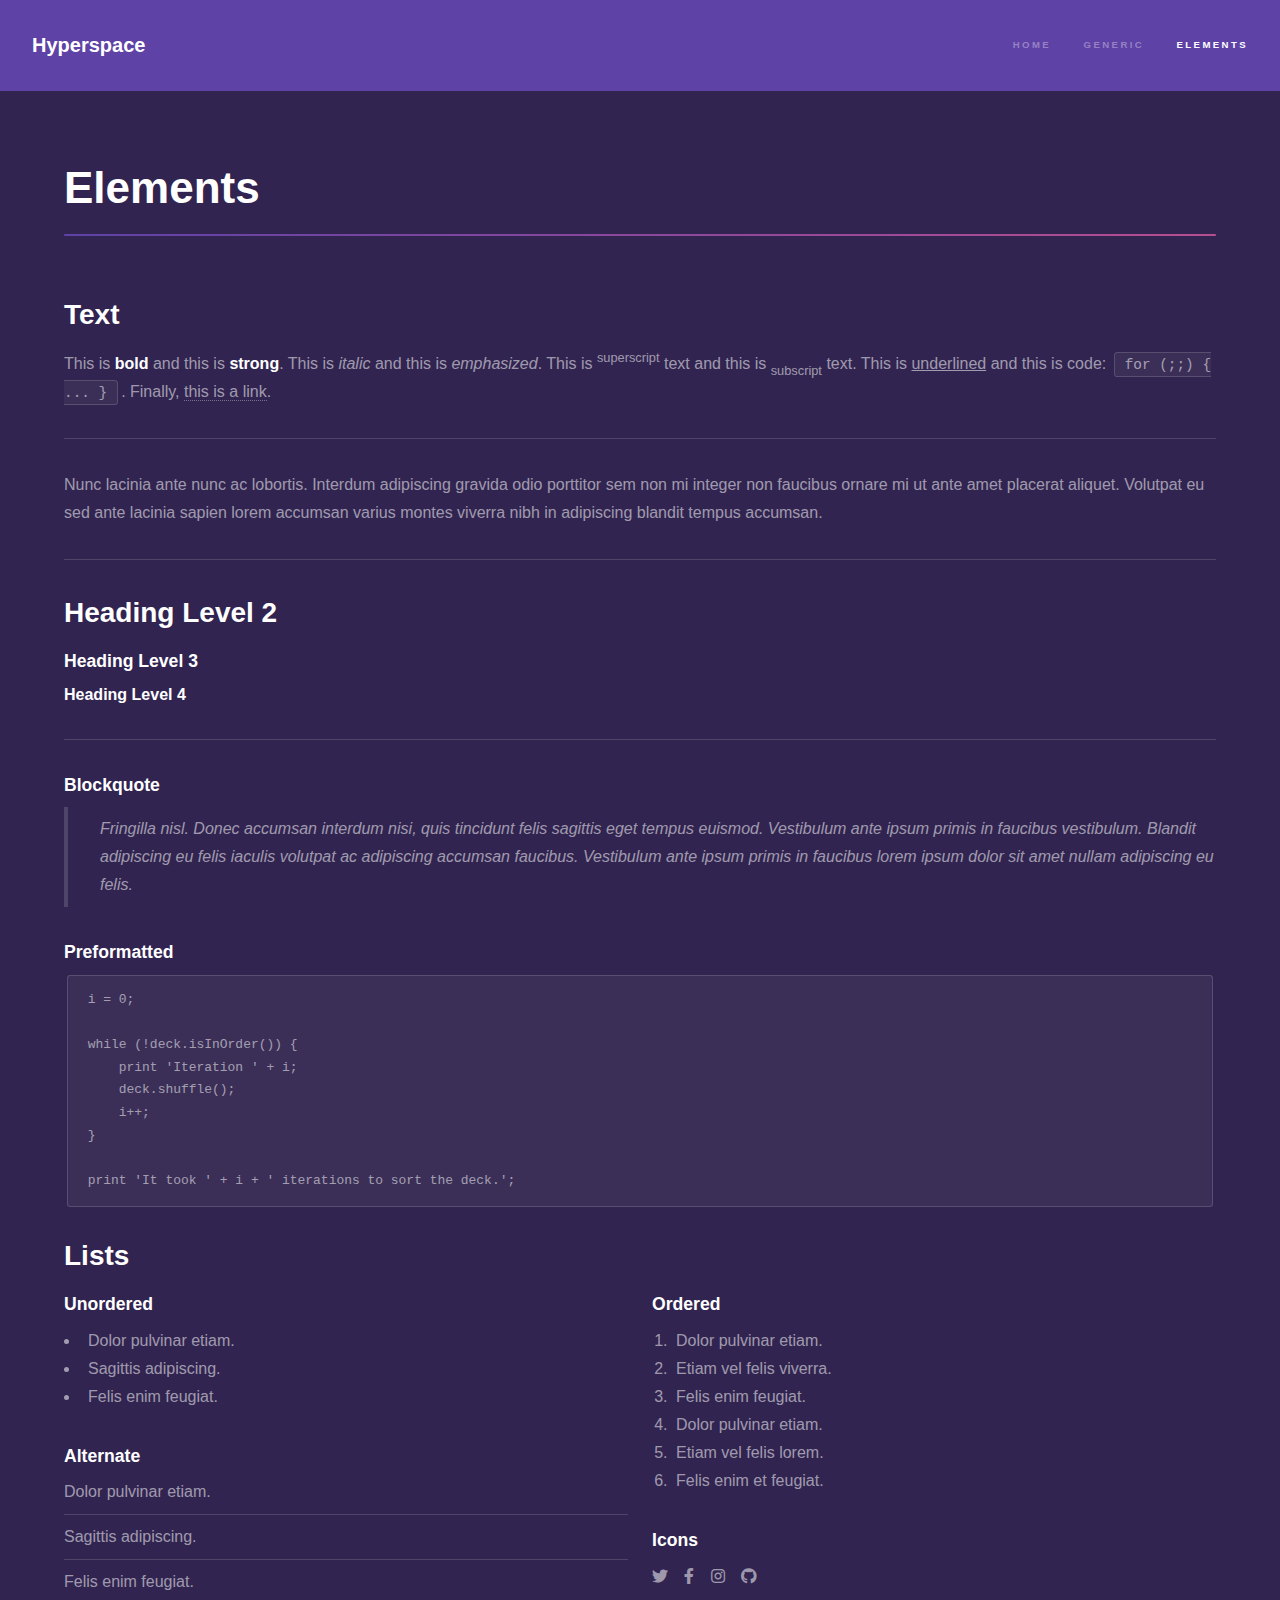
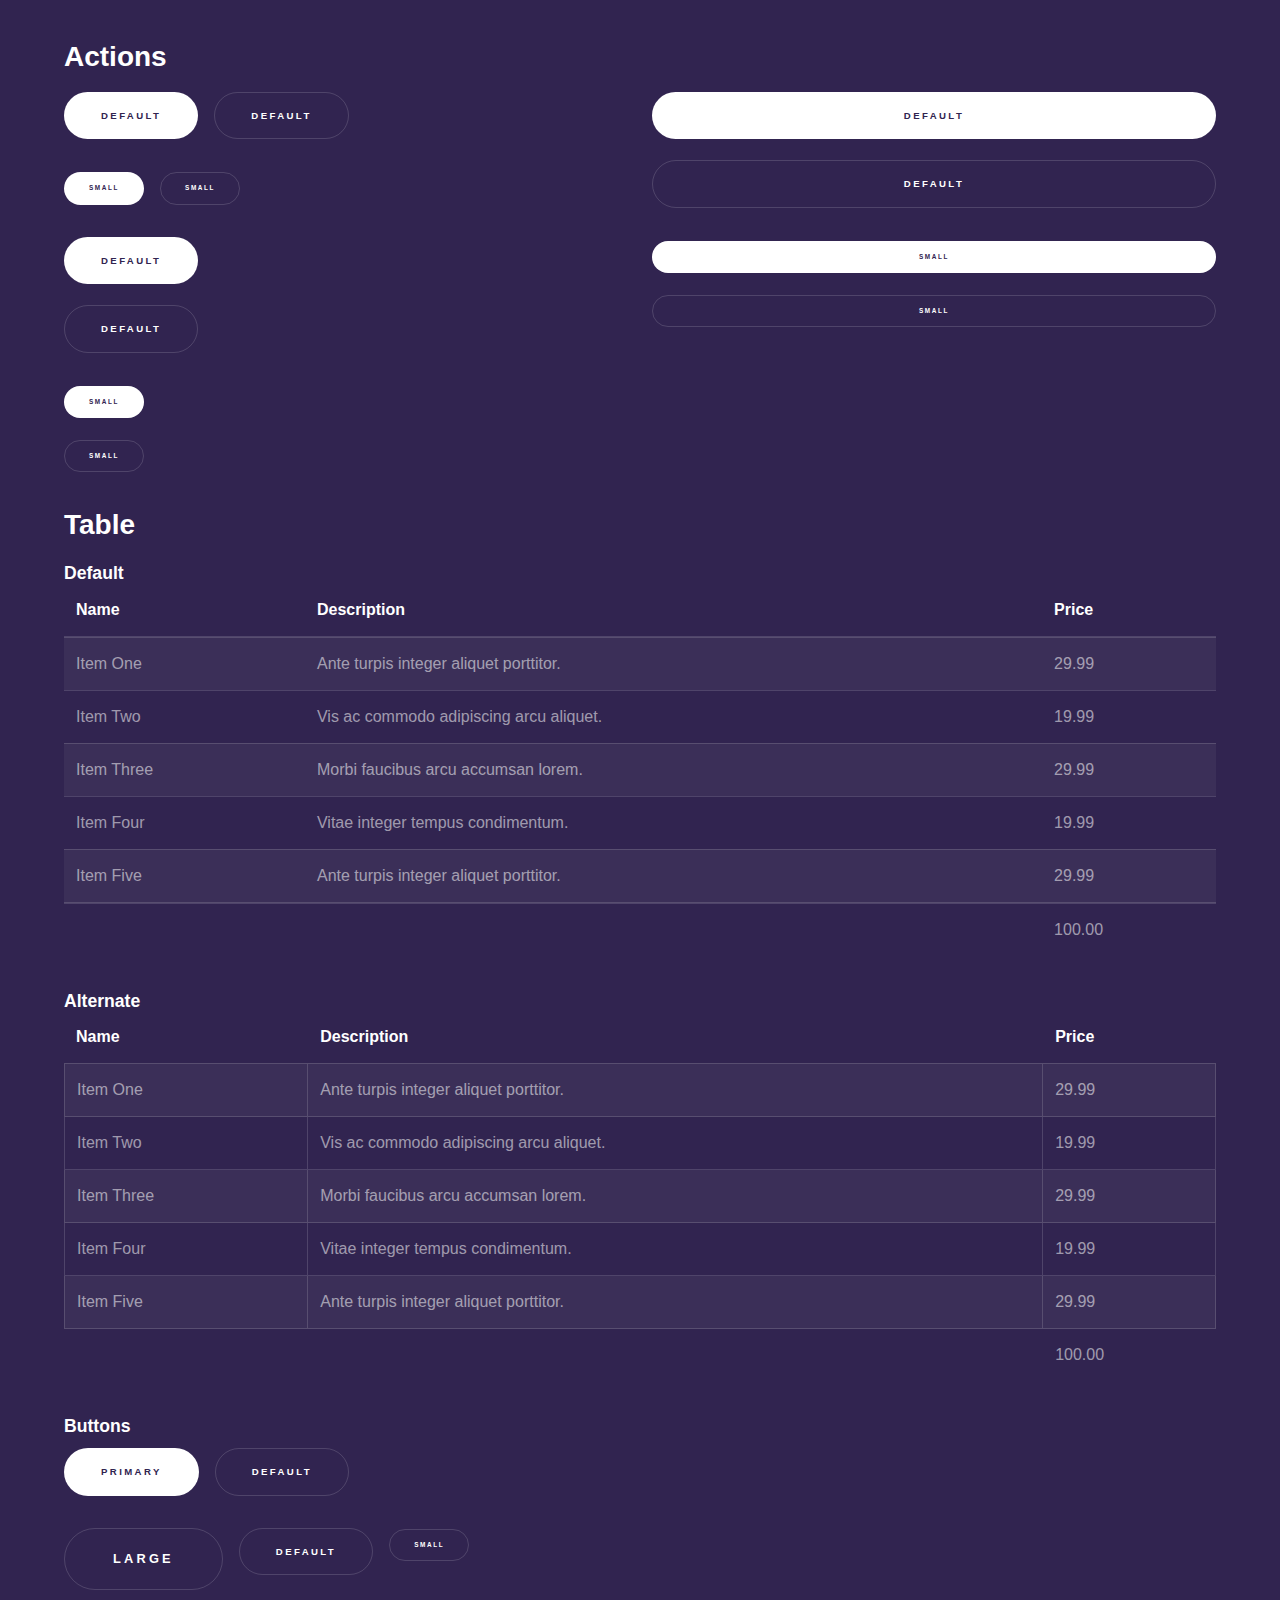
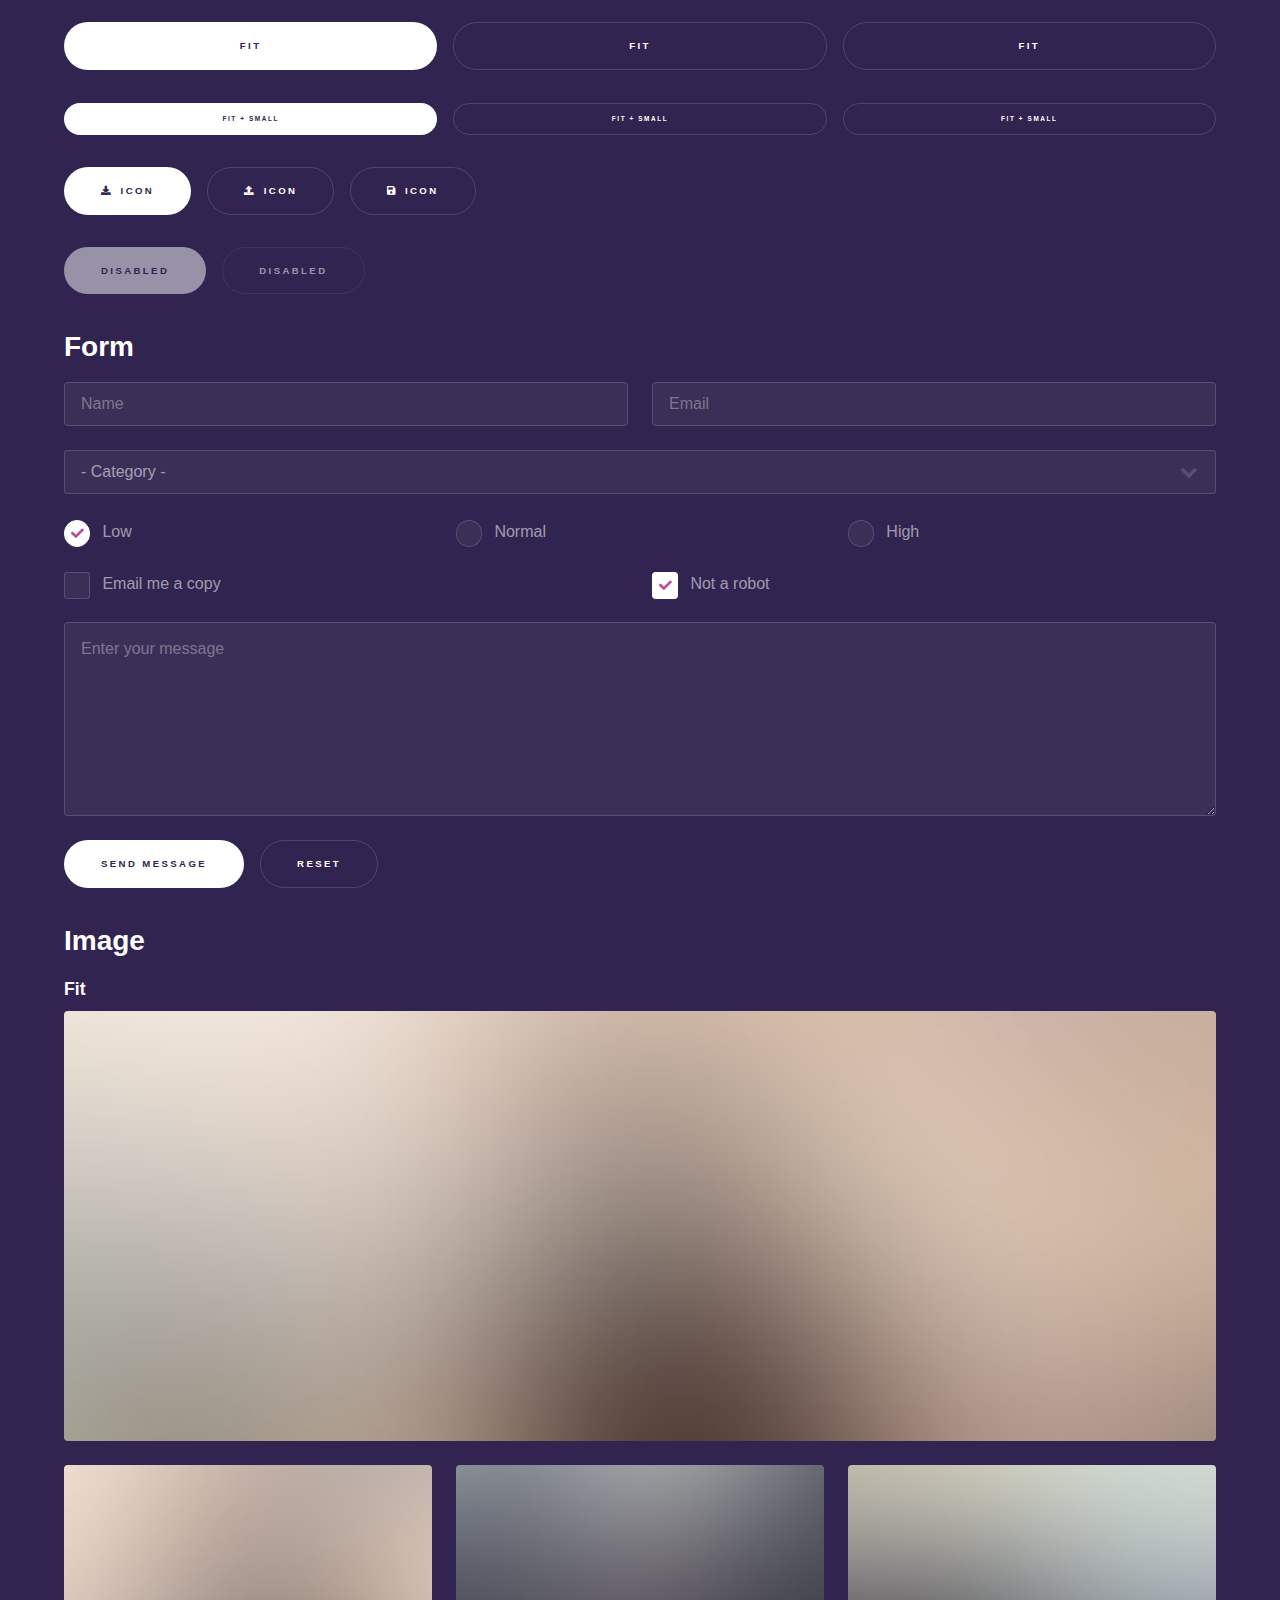
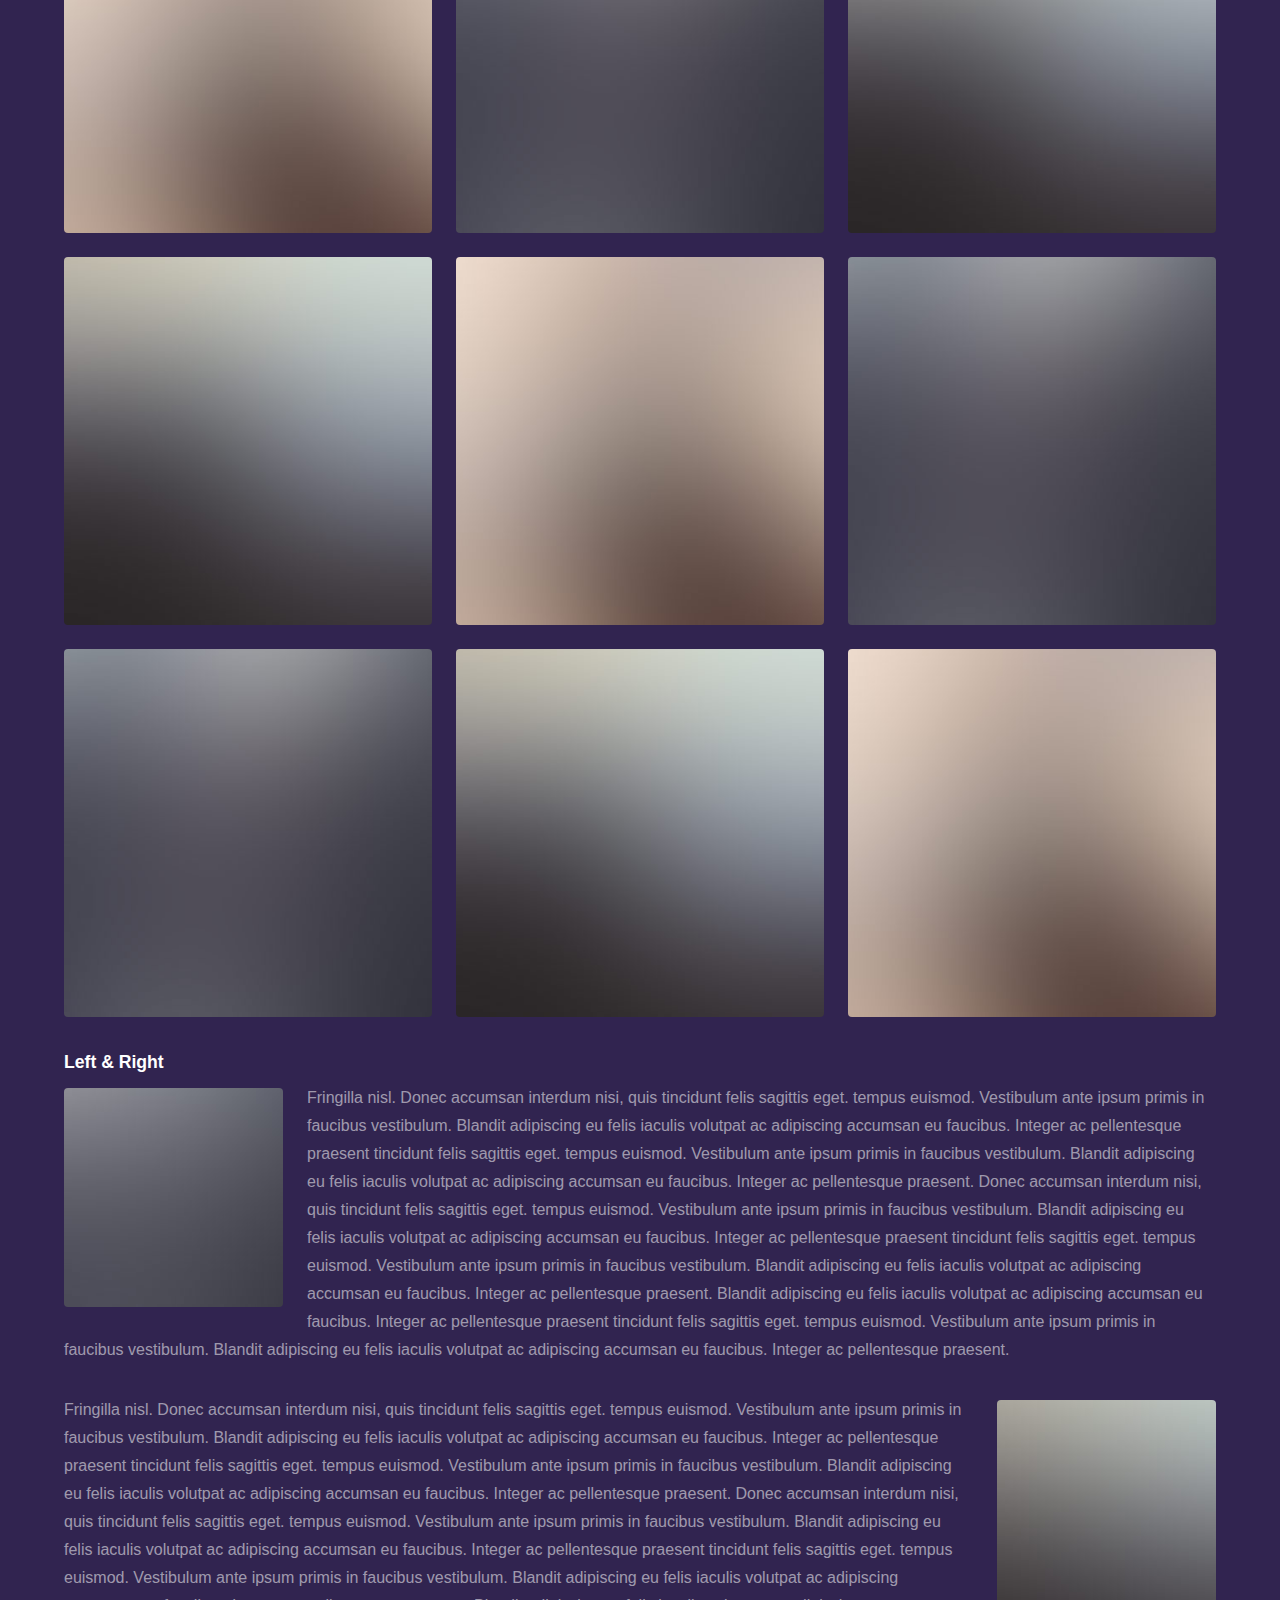
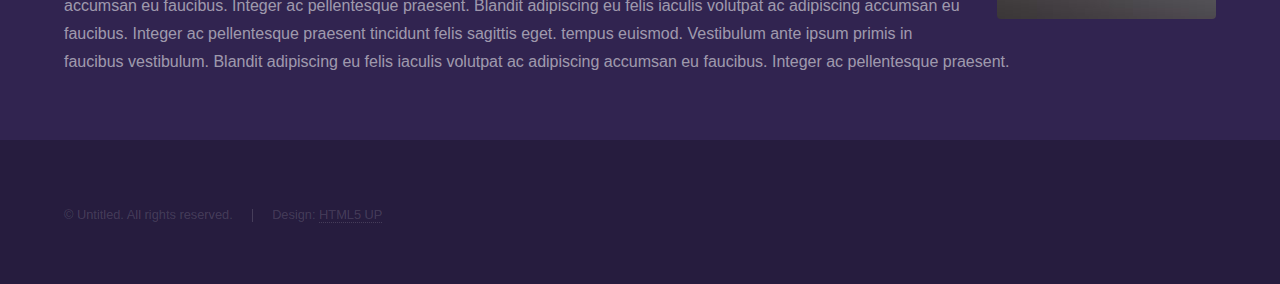
<file: elements.html>
<!DOCTYPE HTML>
<!--
	Hyperspace by HTML5 UP
	html5up.net | @ajlkn
	Free for personal and commercial use under the CCA 3.0 license (html5up.net/license)
-->
<html>
	<head>
		<title>Elements - Hyperspace by HTML5 UP</title>
		<meta charset="utf-8" />
		<meta name="viewport" content="width=device-width, initial-scale=1, user-scalable=no" />
		<link rel="stylesheet" href="assets/css/main.css" />
		<noscript><link rel="stylesheet" href="assets/css/noscript.css" /></noscript>
	</head>
	<body class="is-preload">

		<!-- Header -->
			<header id="header">
				<a href="index.html" class="title">Hyperspace</a>
				<nav>
					<ul>
						<li><a href="index.html">Home</a></li>
						<li><a href="generic.html">Generic</a></li>
						<li><a href="elements.html"  class="active">Elements</a></li>
					</ul>
				</nav>
			</header>

		<!-- Wrapper -->
			<div id="wrapper">

				<!-- Main -->
					<section id="main" class="wrapper">
						<div class="inner">
							<h1 class="major">Elements</h1>

							<!-- Text -->
								<section>
									<h2>Text</h2>
									<p>This is <b>bold</b> and this is <strong>strong</strong>. This is <i>italic</i> and this is <em>emphasized</em>.
									This is <sup>superscript</sup> text and this is <sub>subscript</sub> text.
									This is <u>underlined</u> and this is code: <code>for (;;) { ... }</code>. Finally, <a href="#">this is a link</a>.</p>
									<hr />
									<p>Nunc lacinia ante nunc ac lobortis. Interdum adipiscing gravida odio porttitor sem non mi integer non faucibus ornare mi ut ante amet placerat aliquet. Volutpat eu sed ante lacinia sapien lorem accumsan varius montes viverra nibh in adipiscing blandit tempus accumsan.</p>
									<hr />
									<h2>Heading Level 2</h2>
									<h3>Heading Level 3</h3>
									<h4>Heading Level 4</h4>
									<hr />
									<h3>Blockquote</h3>
									<blockquote>Fringilla nisl. Donec accumsan interdum nisi, quis tincidunt felis sagittis eget tempus euismod. Vestibulum ante ipsum primis in faucibus vestibulum. Blandit adipiscing eu felis iaculis volutpat ac adipiscing accumsan faucibus. Vestibulum ante ipsum primis in faucibus lorem ipsum dolor sit amet nullam adipiscing eu felis.</blockquote>
									<h3>Preformatted</h3>
									<pre><code>i = 0;

while (!deck.isInOrder()) {
    print 'Iteration ' + i;
    deck.shuffle();
    i++;
}

print 'It took ' + i + ' iterations to sort the deck.';</code></pre>
								</section>

							<!-- Lists -->
								<section>
									<h2>Lists</h2>
									<div class="row">
										<div class="col-6 col-12-medium">
											<h3>Unordered</h3>
											<ul>
												<li>Dolor pulvinar etiam.</li>
												<li>Sagittis adipiscing.</li>
												<li>Felis enim feugiat.</li>
											</ul>
											<h3>Alternate</h3>
											<ul class="alt">
												<li>Dolor pulvinar etiam.</li>
												<li>Sagittis adipiscing.</li>
												<li>Felis enim feugiat.</li>
											</ul>
										</div>
										<div class="col-6 col-12-medium">
											<h3>Ordered</h3>
											<ol>
												<li>Dolor pulvinar etiam.</li>
												<li>Etiam vel felis viverra.</li>
												<li>Felis enim feugiat.</li>
												<li>Dolor pulvinar etiam.</li>
												<li>Etiam vel felis lorem.</li>
												<li>Felis enim et feugiat.</li>
											</ol>
											<h3>Icons</h3>
											<ul class="icons">
												<li><a href="#" class="icon brands fa-twitter"><span class="label">Twitter</span></a></li>
												<li><a href="#" class="icon brands fa-facebook-f"><span class="label">Facebook</span></a></li>
												<li><a href="#" class="icon brands fa-instagram"><span class="label">Instagram</span></a></li>
												<li><a href="#" class="icon brands fa-github"><span class="label">Github</span></a></li>
											</ul>
										</div>
									</div>
									<h2>Actions</h2>
									<div class="row">
										<div class="col-6 col-12-medium">
											<ul class="actions">
												<li><a href="#" class="button primary">Default</a></li>
												<li><a href="#" class="button">Default</a></li>
											</ul>
											<ul class="actions small">
												<li><a href="#" class="button primary small">Small</a></li>
												<li><a href="#" class="button small">Small</a></li>
											</ul>
											<ul class="actions stacked">
												<li><a href="#" class="button primary">Default</a></li>
												<li><a href="#" class="button">Default</a></li>
											</ul>
											<ul class="actions stacked">
												<li><a href="#" class="button primary small">Small</a></li>
												<li><a href="#" class="button small">Small</a></li>
											</ul>
										</div>
										<div class="col-6 col-12-medium">
											<ul class="actions stacked">
												<li><a href="#" class="button primary fit">Default</a></li>
												<li><a href="#" class="button fit">Default</a></li>
											</ul>
											<ul class="actions stacked">
												<li><a href="#" class="button primary small fit">Small</a></li>
												<li><a href="#" class="button small fit">Small</a></li>
											</ul>
										</div>
									</div>
								</section>

							<!-- Table -->
								<section>
									<h2>Table</h2>
									<h3>Default</h3>
									<div class="table-wrapper">
										<table>
											<thead>
												<tr>
													<th>Name</th>
													<th>Description</th>
													<th>Price</th>
												</tr>
											</thead>
											<tbody>
												<tr>
													<td>Item One</td>
													<td>Ante turpis integer aliquet porttitor.</td>
													<td>29.99</td>
												</tr>
												<tr>
													<td>Item Two</td>
													<td>Vis ac commodo adipiscing arcu aliquet.</td>
													<td>19.99</td>
												</tr>
												<tr>
													<td>Item Three</td>
													<td> Morbi faucibus arcu accumsan lorem.</td>
													<td>29.99</td>
												</tr>
												<tr>
													<td>Item Four</td>
													<td>Vitae integer tempus condimentum.</td>
													<td>19.99</td>
												</tr>
												<tr>
													<td>Item Five</td>
													<td>Ante turpis integer aliquet porttitor.</td>
													<td>29.99</td>
												</tr>
											</tbody>
											<tfoot>
												<tr>
													<td colspan="2"></td>
													<td>100.00</td>
												</tr>
											</tfoot>
										</table>
									</div>

									<h3>Alternate</h3>
									<div class="table-wrapper">
										<table class="alt">
											<thead>
												<tr>
													<th>Name</th>
													<th>Description</th>
													<th>Price</th>
												</tr>
											</thead>
											<tbody>
												<tr>
													<td>Item One</td>
													<td>Ante turpis integer aliquet porttitor.</td>
													<td>29.99</td>
												</tr>
												<tr>
													<td>Item Two</td>
													<td>Vis ac commodo adipiscing arcu aliquet.</td>
													<td>19.99</td>
												</tr>
												<tr>
													<td>Item Three</td>
													<td> Morbi faucibus arcu accumsan lorem.</td>
													<td>29.99</td>
												</tr>
												<tr>
													<td>Item Four</td>
													<td>Vitae integer tempus condimentum.</td>
													<td>19.99</td>
												</tr>
												<tr>
													<td>Item Five</td>
													<td>Ante turpis integer aliquet porttitor.</td>
													<td>29.99</td>
												</tr>
											</tbody>
											<tfoot>
												<tr>
													<td colspan="2"></td>
													<td>100.00</td>
												</tr>
											</tfoot>
										</table>
									</div>
								</section>

							<!-- Buttons -->
								<section>
									<h3>Buttons</h3>
									<ul class="actions">
										<li><a href="#" class="button primary">Primary</a></li>
										<li><a href="#" class="button">Default</a></li>
									</ul>
									<ul class="actions">
										<li><a href="#" class="button large">Large</a></li>
										<li><a href="#" class="button">Default</a></li>
										<li><a href="#" class="button small">Small</a></li>
									</ul>
									<ul class="actions fit">
										<li><a href="#" class="button primary fit">Fit</a></li>
										<li><a href="#" class="button fit">Fit</a></li>
										<li><a href="#" class="button fit">Fit</a></li>
									</ul>
									<ul class="actions fit small">
										<li><a href="#" class="button primary fit small">Fit + Small</a></li>
										<li><a href="#" class="button fit small">Fit + Small</a></li>
										<li><a href="#" class="button fit small">Fit + Small</a></li>
									</ul>
									<ul class="actions">
										<li><a href="#" class="button primary icon solid fa-download">Icon</a></li>
										<li><a href="#" class="button icon solid fa-upload">Icon</a></li>
										<li><a href="#" class="button icon solid fa-save">Icon</a></li>
									</ul>
									<ul class="actions">
										<li><span class="button primary disabled">Disabled</span></li>
										<li><span class="button disabled">Disabled</span></li>
									</ul>
								</section>

							<!-- Form -->
								<section>
									<h2>Form</h2>
									<form method="post" action="#">
										<div class="row gtr-uniform">
											<div class="col-6 col-12-xsmall">
												<input type="text" name="demo-name" id="demo-name" value="" placeholder="Name" />
											</div>
											<div class="col-6 col-12-xsmall">
												<input type="email" name="demo-email" id="demo-email" value="" placeholder="Email" />
											</div>
											<div class="col-12">
												<select name="demo-category" id="demo-category">
													<option value="">- Category -</option>
													<option value="1">Manufacturing</option>
													<option value="1">Shipping</option>
													<option value="1">Administration</option>
													<option value="1">Human Resources</option>
												</select>
											</div>
											<div class="col-4 col-12-small">
												<input type="radio" id="demo-priority-low" name="demo-priority" checked>
												<label for="demo-priority-low">Low</label>
											</div>
											<div class="col-4 col-12-small">
												<input type="radio" id="demo-priority-normal" name="demo-priority">
												<label for="demo-priority-normal">Normal</label>
											</div>
											<div class="col-4 col-12-small">
												<input type="radio" id="demo-priority-high" name="demo-priority">
												<label for="demo-priority-high">High</label>
											</div>
											<div class="col-6 col-12-small">
												<input type="checkbox" id="demo-copy" name="demo-copy">
												<label for="demo-copy">Email me a copy</label>
											</div>
											<div class="col-6 col-12-small">
												<input type="checkbox" id="demo-human" name="demo-human" checked>
												<label for="demo-human">Not a robot</label>
											</div>
											<div class="col-12">
												<textarea name="demo-message" id="demo-message" placeholder="Enter your message" rows="6"></textarea>
											</div>
											<div class="col-12">
												<ul class="actions">
													<li><input type="submit" value="Send Message" class="primary" /></li>
													<li><input type="reset" value="Reset" /></li>
												</ul>
											</div>
										</div>
									</form>
								</section>

							<!-- Image -->
								<section>
									<h2>Image</h2>
									<h3>Fit</h3>
									<div class="box alt">
										<div class="row gtr-uniform">
											<div class="col-12"><span class="image fit"><img src="images/pic04.jpg" alt="" /></span></div>
											<div class="col-4"><span class="image fit"><img src="images/pic01.jpg" alt="" /></span></div>
											<div class="col-4"><span class="image fit"><img src="images/pic02.jpg" alt="" /></span></div>
											<div class="col-4"><span class="image fit"><img src="images/pic03.jpg" alt="" /></span></div>
											<div class="col-4"><span class="image fit"><img src="images/pic03.jpg" alt="" /></span></div>
											<div class="col-4"><span class="image fit"><img src="images/pic01.jpg" alt="" /></span></div>
											<div class="col-4"><span class="image fit"><img src="images/pic02.jpg" alt="" /></span></div>
											<div class="col-4"><span class="image fit"><img src="images/pic02.jpg" alt="" /></span></div>
											<div class="col-4"><span class="image fit"><img src="images/pic03.jpg" alt="" /></span></div>
											<div class="col-4"><span class="image fit"><img src="images/pic01.jpg" alt="" /></span></div>
										</div>
									</div>
									<h3>Left &amp; Right</h3>
									<p><span class="image left"><img src="images/pic05.jpg" alt="" /></span>Fringilla nisl. Donec accumsan interdum nisi, quis tincidunt felis sagittis eget. tempus euismod. Vestibulum ante ipsum primis in faucibus vestibulum. Blandit adipiscing eu felis iaculis volutpat ac adipiscing accumsan eu faucibus. Integer ac pellentesque praesent tincidunt felis sagittis eget. tempus euismod. Vestibulum ante ipsum primis in faucibus vestibulum. Blandit adipiscing eu felis iaculis volutpat ac adipiscing accumsan eu faucibus. Integer ac pellentesque praesent. Donec accumsan interdum nisi, quis tincidunt felis sagittis eget. tempus euismod. Vestibulum ante ipsum primis in faucibus vestibulum. Blandit adipiscing eu felis iaculis volutpat ac adipiscing accumsan eu faucibus. Integer ac pellentesque praesent tincidunt felis sagittis eget. tempus euismod. Vestibulum ante ipsum primis in faucibus vestibulum. Blandit adipiscing eu felis iaculis volutpat ac adipiscing accumsan eu faucibus. Integer ac pellentesque praesent. Blandit adipiscing eu felis iaculis volutpat ac adipiscing accumsan eu faucibus. Integer ac pellentesque praesent tincidunt felis sagittis eget. tempus euismod. Vestibulum ante ipsum primis in faucibus vestibulum. Blandit adipiscing eu felis iaculis volutpat ac adipiscing accumsan eu faucibus. Integer ac pellentesque praesent.</p>
									<p><span class="image right"><img src="images/pic06.jpg" alt="" /></span>Fringilla nisl. Donec accumsan interdum nisi, quis tincidunt felis sagittis eget. tempus euismod. Vestibulum ante ipsum primis in faucibus vestibulum. Blandit adipiscing eu felis iaculis volutpat ac adipiscing accumsan eu faucibus. Integer ac pellentesque praesent tincidunt felis sagittis eget. tempus euismod. Vestibulum ante ipsum primis in faucibus vestibulum. Blandit adipiscing eu felis iaculis volutpat ac adipiscing accumsan eu faucibus. Integer ac pellentesque praesent. Donec accumsan interdum nisi, quis tincidunt felis sagittis eget. tempus euismod. Vestibulum ante ipsum primis in faucibus vestibulum. Blandit adipiscing eu felis iaculis volutpat ac adipiscing accumsan eu faucibus. Integer ac pellentesque praesent tincidunt felis sagittis eget. tempus euismod. Vestibulum ante ipsum primis in faucibus vestibulum. Blandit adipiscing eu felis iaculis volutpat ac adipiscing accumsan eu faucibus. Integer ac pellentesque praesent. Blandit adipiscing eu felis iaculis volutpat ac adipiscing accumsan eu faucibus. Integer ac pellentesque praesent tincidunt felis sagittis eget. tempus euismod. Vestibulum ante ipsum primis in faucibus vestibulum. Blandit adipiscing eu felis iaculis volutpat ac adipiscing accumsan eu faucibus. Integer ac pellentesque praesent.</p>
								</section>

						</div>
					</section>

			</div>

		<!-- Footer -->
			<footer id="footer" class="wrapper alt">
				<div class="inner">
					<ul class="menu">
						<li>&copy; Untitled. All rights reserved.</li><li>Design: <a href="http://html5up.net">HTML5 UP</a></li>
					</ul>
				</div>
			</footer>

		<!-- Scripts -->
			<script src="assets/js/jquery.min.js"></script>
			<script src="assets/js/jquery.scrollex.min.js"></script>
			<script src="assets/js/jquery.scrolly.min.js"></script>
			<script src="assets/js/browser.min.js"></script>
			<script src="assets/js/breakpoints.min.js"></script>
			<script src="assets/js/util.js"></script>
			<script src="assets/js/main.js"></script>

	</body>
</html>
</file>
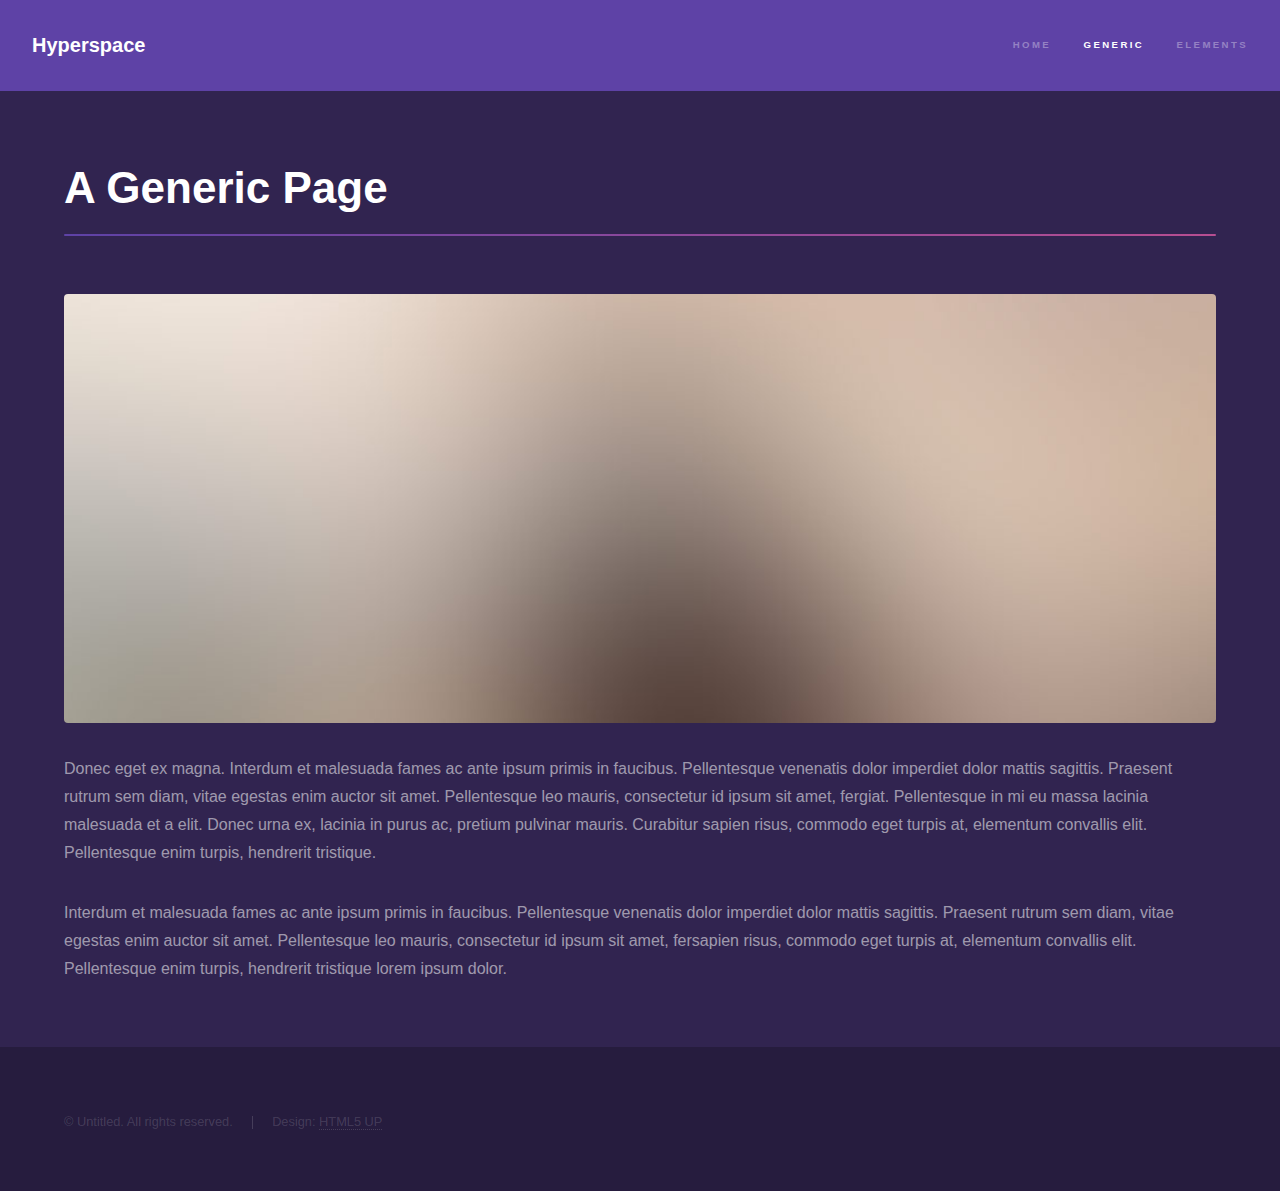
<file: generic.html>
<!DOCTYPE HTML>
<!--
	Hyperspace by HTML5 UP
	html5up.net | @ajlkn
	Free for personal and commercial use under the CCA 3.0 license (html5up.net/license)
-->
<html>
	<head>
		<title>Generic - Hyperspace by HTML5 UP</title>
		<meta charset="utf-8" />
		<meta name="viewport" content="width=device-width, initial-scale=1, user-scalable=no" />
		<link rel="stylesheet" href="assets/css/main.css" />
		<noscript><link rel="stylesheet" href="assets/css/noscript.css" /></noscript>
	</head>
	<body class="is-preload">

		<!-- Header -->
			<header id="header">
				<a href="index.html" class="title">Hyperspace</a>
				<nav>
					<ul>
						<li><a href="index.html">Home</a></li>
						<li><a href="generic.html" class="active">Generic</a></li>
						<li><a href="elements.html">Elements</a></li>
					</ul>
				</nav>
			</header>

		<!-- Wrapper -->
			<div id="wrapper">

				<!-- Main -->
					<section id="main" class="wrapper">
						<div class="inner">
							<h1 class="major">A Generic Page</h1>
							<span class="image fit"><img src="images/pic04.jpg" alt="" /></span>
							<p>Donec eget ex magna. Interdum et malesuada fames ac ante ipsum primis in faucibus. Pellentesque venenatis dolor imperdiet dolor mattis sagittis. Praesent rutrum sem diam, vitae egestas enim auctor sit amet. Pellentesque leo mauris, consectetur id ipsum sit amet, fergiat. Pellentesque in mi eu massa lacinia malesuada et a elit. Donec urna ex, lacinia in purus ac, pretium pulvinar mauris. Curabitur sapien risus, commodo eget turpis at, elementum convallis elit. Pellentesque enim turpis, hendrerit tristique.</p>
							<p>Interdum et malesuada fames ac ante ipsum primis in faucibus. Pellentesque venenatis dolor imperdiet dolor mattis sagittis. Praesent rutrum sem diam, vitae egestas enim auctor sit amet. Pellentesque leo mauris, consectetur id ipsum sit amet, fersapien risus, commodo eget turpis at, elementum convallis elit. Pellentesque enim turpis, hendrerit tristique lorem ipsum dolor.</p>
						</div>
					</section>

			</div>

		<!-- Footer -->
			<footer id="footer" class="wrapper alt">
				<div class="inner">
					<ul class="menu">
						<li>&copy; Untitled. All rights reserved.</li><li>Design: <a href="http://html5up.net">HTML5 UP</a></li>
					</ul>
				</div>
			</footer>

		<!-- Scripts -->
			<script src="assets/js/jquery.min.js"></script>
			<script src="assets/js/jquery.scrollex.min.js"></script>
			<script src="assets/js/jquery.scrolly.min.js"></script>
			<script src="assets/js/browser.min.js"></script>
			<script src="assets/js/breakpoints.min.js"></script>
			<script src="assets/js/util.js"></script>
			<script src="assets/js/main.js"></script>

	</body>
</html>
</file>
<file: css/main.css>
:root {
  --body-bg-color: #f5f7f9;
  --content-bg-color: #fff;
  --card-bg-color: #f5f5f5;
  --text-color: #555;
  --blockquote-color: #666;
  --link-color: #555;
  --link-hover-color: #222;
  --brand-color: #fff;
  --brand-hover-color: #fff;
  --table-row-odd-bg-color: #f9f9f9;
  --table-row-hover-bg-color: #f5f5f5;
  --menu-item-bg-color: #f5f5f5;
  --btn-default-bg: #fff;
  --btn-default-color: #555;
  --btn-default-border-color: #555;
  --btn-default-hover-bg: #222;
  --btn-default-hover-color: #fff;
  --btn-default-hover-border-color: #222;
}
html {
  line-height: 1.15; /* 1 */
  -webkit-text-size-adjust: 100%; /* 2 */
}
body {
  margin: 0;
}
main {
  display: block;
}
h1 {
  font-size: 2em;
  margin: 0.67em 0;
}
hr {
  box-sizing: content-box; /* 1 */
  height: 0; /* 1 */
  overflow: visible; /* 2 */
}
pre {
  font-family: monospace, monospace; /* 1 */
  font-size: 1em; /* 2 */
}
a {
  background: transparent;
}
abbr[title] {
  border-bottom: none; /* 1 */
  text-decoration: underline; /* 2 */
  text-decoration: underline dotted; /* 2 */
}
b,
strong {
  font-weight: bolder;
}
code,
kbd,
samp {
  font-family: monospace, monospace; /* 1 */
  font-size: 1em; /* 2 */
}
small {
  font-size: 80%;
}
sub,
sup {
  font-size: 75%;
  line-height: 0;
  position: relative;
  vertical-align: baseline;
}
sub {
  bottom: -0.25em;
}
sup {
  top: -0.5em;
}
img {
  border-style: none;
}
button,
input,
optgroup,
select,
textarea {
  font-family: inherit; /* 1 */
  font-size: 100%; /* 1 */
  line-height: 1.15; /* 1 */
  margin: 0; /* 2 */
}
button,
input {
/* 1 */
  overflow: visible;
}
button,
select {
/* 1 */
  text-transform: none;
}
button,
[type='button'],
[type='reset'],
[type='submit'] {
  -webkit-appearance: button;
}
button::-moz-focus-inner,
[type='button']::-moz-focus-inner,
[type='reset']::-moz-focus-inner,
[type='submit']::-moz-focus-inner {
  border-style: none;
  padding: 0;
}
button:-moz-focusring,
[type='button']:-moz-focusring,
[type='reset']:-moz-focusring,
[type='submit']:-moz-focusring {
  outline: 1px dotted ButtonText;
}
fieldset {
  padding: 0.35em 0.75em 0.625em;
}
legend {
  box-sizing: border-box; /* 1 */
  color: inherit; /* 2 */
  display: table; /* 1 */
  max-width: 100%; /* 1 */
  padding: 0; /* 3 */
  white-space: normal; /* 1 */
}
progress {
  vertical-align: baseline;
}
textarea {
  overflow: auto;
}
[type='checkbox'],
[type='radio'] {
  box-sizing: border-box; /* 1 */
  padding: 0; /* 2 */
}
[type='number']::-webkit-inner-spin-button,
[type='number']::-webkit-outer-spin-button {
  height: auto;
}
[type='search'] {
  outline-offset: -2px; /* 2 */
  -webkit-appearance: textfield; /* 1 */
}
[type='search']::-webkit-search-decoration {
  -webkit-appearance: none;
}
::-webkit-file-upload-button {
  font: inherit; /* 2 */
  -webkit-appearance: button; /* 1 */
}
details {
  display: block;
}
summary {
  display: list-item;
}
template {
  display: none;
}
[hidden] {
  display: none;
}
::selection {
  background: #262a30;
  color: #eee;
}
html,
body {
  height: 100%;
}
body {
  background: var(--body-bg-color);
  color: var(--text-color);
  font-family: 'Lato', "PingFang SC", "Microsoft YaHei", sans-serif;
  font-size: 1em;
  line-height: 2;
}
@media (max-width: 991px) {
  body {
    padding-left: 0 !important;
    padding-right: 0 !important;
  }
}
h1,
h2,
h3,
h4,
h5,
h6 {
  font-family: 'Lato', "PingFang SC", "Microsoft YaHei", sans-serif;
  font-weight: bold;
  line-height: 1.5;
  margin: 20px 0 15px;
}
h1 {
  font-size: 1.5em;
}
h2 {
  font-size: 1.375em;
}
h3 {
  font-size: 1.25em;
}
h4 {
  font-size: 1.125em;
}
h5 {
  font-size: 1em;
}
h6 {
  font-size: 0.875em;
}
p {
  margin: 0 0 20px 0;
}
a,
span.exturl {
  border-bottom: 1px solid #999;
  color: var(--link-color);
  outline: 0;
  text-decoration: none;
  overflow-wrap: break-word;
  word-wrap: break-word;
  cursor: pointer;
}
a:hover,
span.exturl:hover {
  border-bottom-color: var(--link-hover-color);
  color: var(--link-hover-color);
}
iframe,
img,
video {
  display: block;
  margin-left: auto;
  margin-right: auto;
  max-width: 100%;
}
hr {
  background-image: repeating-linear-gradient(-45deg, #ddd, #ddd 4px, transparent 4px, transparent 8px);
  border: 0;
  height: 3px;
  margin: 40px 0;
}
blockquote {
  border-left: 4px solid #ddd;
  color: var(--blockquote-color);
  margin: 0;
  padding: 0 15px;
}
blockquote cite::before {
  content: '-';
  padding: 0 5px;
}
dt {
  font-weight: bold;
}
dd {
  margin: 0;
  padding: 0;
}
kbd {
  background-color: #f5f5f5;
  background-image: linear-gradient(#eee, #fff, #eee);
  border: 1px solid #ccc;
  border-radius: 0.2em;
  box-shadow: 0.1em 0.1em 0.2em rgba(0,0,0,0.1);
  color: #555;
  font-family: inherit;
  padding: 0.1em 0.3em;
  white-space: nowrap;
}
.table-container {
  overflow: auto;
}
table {
  border-collapse: collapse;
  border-spacing: 0;
  font-size: 0.875em;
  margin: 0 0 20px 0;
  width: 100%;
}
tbody tr:nth-of-type(odd) {
  background: var(--table-row-odd-bg-color);
}
tbody tr:hover {
  background: var(--table-row-hover-bg-color);
}
caption,
th,
td {
  font-weight: normal;
  padding: 8px;
  vertical-align: middle;
}
th,
td {
  border: 1px solid #ddd;
  border-bottom: 3px solid #ddd;
}
th {
  font-weight: 700;
  padding-bottom: 10px;
}
td {
  border-bottom-width: 1px;
}
.btn {
  background: var(--btn-default-bg);
  border: 2px solid var(--btn-default-border-color);
  border-radius: 2px;
  color: var(--btn-default-color);
  display: inline-block;
  font-size: 0.875em;
  line-height: 2;
  padding: 0 20px;
  text-decoration: none;
  transition-property: background-color;
  transition-delay: 0s;
  transition-duration: 0.2s;
  transition-timing-function: ease-in-out;
}
.btn:hover {
  background: var(--btn-default-hover-bg);
  border-color: var(--btn-default-hover-border-color);
  color: var(--btn-default-hover-color);
}
.btn + .btn {
  margin: 0 0 8px 8px;
}
.btn .fa-fw {
  text-align: left;
  width: 1.285714285714286em;
}
.toggle {
  line-height: 0;
}
.toggle .toggle-line {
  background: #fff;
  display: inline-block;
  height: 2px;
  left: 0;
  position: relative;
  top: 0;
  transition: all 0.4s;
  vertical-align: top;
  width: 100%;
}
.toggle .toggle-line:not(:first-child) {
  margin-top: 3px;
}
.toggle.toggle-arrow .toggle-line-first {
  left: 50%;
  top: 2px;
  transform: rotate(45deg);
  width: 50%;
}
.toggle.toggle-arrow .toggle-line-middle {
  left: 2px;
  width: 90%;
}
.toggle.toggle-arrow .toggle-line-last {
  left: 50%;
  top: -2px;
  transform: rotate(-45deg);
  width: 50%;
}
.toggle.toggle-close .toggle-line-first {
  transform: rotate(-45deg);
  top: 5px;
}
.toggle.toggle-close .toggle-line-middle {
  opacity: 0;
}
.toggle.toggle-close .toggle-line-last {
  transform: rotate(45deg);
  top: -5px;
}
.highlight,
pre {
  background: #f7f7f7;
  color: #4d4d4c;
  line-height: 1.6;
  margin: 0 auto 20px;
}
pre,
code {
  font-family: consolas, Menlo, monospace, "PingFang SC", "Microsoft YaHei";
}
code {
  background: #eee;
  border-radius: 3px;
  color: #555;
  padding: 2px 4px;
  overflow-wrap: break-word;
  word-wrap: break-word;
}
.highlight *::selection {
  background: #d6d6d6;
}
.highlight pre {
  border: 0;
  margin: 0;
  padding: 10px 0;
}
.highlight table {
  border: 0;
  margin: 0;
  width: auto;
}
.highlight td {
  border: 0;
  padding: 0;
}
.highlight figcaption {
  background: #eff2f3;
  color: #4d4d4c;
  display: flex;
  font-size: 0.875em;
  justify-content: space-between;
  line-height: 1.2;
  padding: 0.5em;
}
.highlight figcaption a {
  color: #4d4d4c;
}
.highlight figcaption a:hover {
  border-bottom-color: #4d4d4c;
}
.highlight .gutter {
  -moz-user-select: none;
  -ms-user-select: none;
  -webkit-user-select: none;
  user-select: none;
}
.highlight .gutter pre {
  background: #eff2f3;
  color: #869194;
  padding-left: 10px;
  padding-right: 10px;
  text-align: right;
}
.highlight .code pre {
  background: #f7f7f7;
  padding-left: 10px;
  width: 100%;
}
.gist table {
  width: auto;
}
.gist table td {
  border: 0;
}
pre {
  overflow: auto;
  padding: 10px;
}
pre code {
  background: none;
  color: #4d4d4c;
  font-size: 0.875em;
  padding: 0;
  text-shadow: none;
}
pre .deletion {
  background: #fdd;
}
pre .addition {
  background: #dfd;
}
pre .meta {
  color: #eab700;
  -moz-user-select: none;
  -ms-user-select: none;
  -webkit-user-select: none;
  user-select: none;
}
pre .comment {
  color: #8e908c;
}
pre .variable,
pre .attribute,
pre .tag,
pre .name,
pre .regexp,
pre .ruby .constant,
pre .xml .tag .title,
pre .xml .pi,
pre .xml .doctype,
pre .html .doctype,
pre .css .id,
pre .css .class,
pre .css .pseudo {
  color: #c82829;
}
pre .number,
pre .preprocessor,
pre .built_in,
pre .builtin-name,
pre .literal,
pre .params,
pre .constant,
pre .command {
  color: #f5871f;
}
pre .ruby .class .title,
pre .css .rules .attribute,
pre .string,
pre .symbol,
pre .value,
pre .inheritance,
pre .header,
pre .ruby .symbol,
pre .xml .cdata,
pre .special,
pre .formula {
  color: #718c00;
}
pre .title,
pre .css .hexcolor {
  color: #3e999f;
}
pre .function,
pre .python .decorator,
pre .python .title,
pre .ruby .function .title,
pre .ruby .title .keyword,
pre .perl .sub,
pre .javascript .title,
pre .coffeescript .title {
  color: #4271ae;
}
pre .keyword,
pre .javascript .function {
  color: #8959a8;
}
.blockquote-center {
  border-left: none;
  margin: 40px 0;
  padding: 0;
  position: relative;
  text-align: center;
}
.blockquote-center .fa {
  display: block;
  opacity: 0.6;
  position: absolute;
  width: 100%;
}
.blockquote-center .fa-quote-left {
  border-top: 1px solid #ccc;
  text-align: left;
  top: -20px;
}
.blockquote-center .fa-quote-right {
  border-bottom: 1px solid #ccc;
  text-align: right;
  bottom: -20px;
}
.blockquote-center p,
.blockquote-center div {
  text-align: center;
}
.post-body .group-picture img {
  margin: 0 auto;
  padding: 0 3px;
}
.group-picture-row {
  margin-bottom: 6px;
  overflow: hidden;
}
.group-picture-column {
  float: left;
  margin-bottom: 10px;
}
.post-body .label {
  color: #555;
  display: inline;
  padding: 0 2px;
}
.post-body .label.default {
  background: #f0f0f0;
}
.post-body .label.primary {
  background: #efe6f7;
}
.post-body .label.info {
  background: #e5f2f8;
}
.post-body .label.success {
  background: #e7f4e9;
}
.post-body .label.warning {
  background: #fcf6e1;
}
.post-body .label.danger {
  background: #fae8eb;
}
.post-body .tabs {
  margin-bottom: 20px;
}
.post-body .tabs,
.tabs-comment {
  display: block;
  padding-top: 10px;
  position: relative;
}
.post-body .tabs ul.nav-tabs,
.tabs-comment ul.nav-tabs {
  display: flex;
  flex-wrap: wrap;
  margin: 0;
  margin-bottom: -1px;
  padding: 0;
}
@media (max-width: 413px) {
  .post-body .tabs ul.nav-tabs,
  .tabs-comment ul.nav-tabs {
    display: block;
    margin-bottom: 5px;
  }
}
.post-body .tabs ul.nav-tabs li.tab,
.tabs-comment ul.nav-tabs li.tab {
  border-bottom: 1px solid #ddd;
  border-left: 1px solid transparent;
  border-right: 1px solid transparent;
  border-top: 3px solid transparent;
  flex-grow: 1;
  list-style-type: none;
  border-radius: 0 0 0 0;
}
@media (max-width: 413px) {
  .post-body .tabs ul.nav-tabs li.tab,
  .tabs-comment ul.nav-tabs li.tab {
    border-bottom: 1px solid transparent;
    border-left: 3px solid transparent;
    border-right: 1px solid transparent;
    border-top: 1px solid transparent;
  }
}
@media (max-width: 413px) {
  .post-body .tabs ul.nav-tabs li.tab,
  .tabs-comment ul.nav-tabs li.tab {
    border-radius: 0;
  }
}
.post-body .tabs ul.nav-tabs li.tab a,
.tabs-comment ul.nav-tabs li.tab a {
  border-bottom: initial;
  display: block;
  line-height: 1.8;
  outline: 0;
  padding: 0.25em 0.75em;
  text-align: center;
  transition-delay: 0s;
  transition-duration: 0.2s;
  transition-timing-function: ease-out;
}
.post-body .tabs ul.nav-tabs li.tab a i,
.tabs-comment ul.nav-tabs li.tab a i {
  width: 1.285714285714286em;
}
.post-body .tabs ul.nav-tabs li.tab.active,
.tabs-comment ul.nav-tabs li.tab.active {
  border-bottom: 1px solid transparent;
  border-left: 1px solid #ddd;
  border-right: 1px solid #ddd;
  border-top: 3px solid #fc6423;
}
@media (max-width: 413px) {
  .post-body .tabs ul.nav-tabs li.tab.active,
  .tabs-comment ul.nav-tabs li.tab.active {
    border-bottom: 1px solid #ddd;
    border-left: 3px solid #fc6423;
    border-right: 1px solid #ddd;
    border-top: 1px solid #ddd;
  }
}
.post-body .tabs ul.nav-tabs li.tab.active a,
.tabs-comment ul.nav-tabs li.tab.active a {
  color: var(--link-color);
  cursor: default;
}
.post-body .tabs .tab-content .tab-pane,
.tabs-comment .tab-content .tab-pane {
  border: 1px solid #ddd;
  border-top: 0;
  padding: 20px 20px 0 20px;
  border-radius: 0;
}
.post-body .tabs .tab-content .tab-pane:not(.active),
.tabs-comment .tab-content .tab-pane:not(.active) {
  display: none;
}
.post-body .tabs .tab-content .tab-pane.active,
.tabs-comment .tab-content .tab-pane.active {
  display: block;
}
.post-body .tabs .tab-content .tab-pane.active:nth-of-type(1),
.tabs-comment .tab-content .tab-pane.active:nth-of-type(1) {
  border-radius: 0 0 0 0;
}
@media (max-width: 413px) {
  .post-body .tabs .tab-content .tab-pane.active:nth-of-type(1),
  .tabs-comment .tab-content .tab-pane.active:nth-of-type(1) {
    border-radius: 0;
  }
}
.post-body .note {
  border-radius: 3px;
  margin-bottom: 20px;
  padding: 1em;
  position: relative;
  border: 1px solid #eee;
  border-left-width: 5px;
}
.post-body .note h2,
.post-body .note h3,
.post-body .note h4,
.post-body .note h5,
.post-body .note h6 {
  margin-top: 0;
  border-bottom: initial;
  margin-bottom: 0;
  padding-top: 0;
}
.post-body .note p:first-child,
.post-body .note ul:first-child,
.post-body .note ol:first-child,
.post-body .note table:first-child,
.post-body .note pre:first-child,
.post-body .note blockquote:first-child,
.post-body .note img:first-child {
  margin-top: 0;
}
.post-body .note p:last-child,
.post-body .note ul:last-child,
.post-body .note ol:last-child,
.post-body .note table:last-child,
.post-body .note pre:last-child,
.post-body .note blockquote:last-child,
.post-body .note img:last-child {
  margin-bottom: 0;
}
.post-body .note.default {
  border-left-color: #777;
}
.post-body .note.default h2,
.post-body .note.default h3,
.post-body .note.default h4,
.post-body .note.default h5,
.post-body .note.default h6 {
  color: #777;
}
.post-body .note.primary {
  border-left-color: #6f42c1;
}
.post-body .note.primary h2,
.post-body .note.primary h3,
.post-body .note.primary h4,
.post-body .note.primary h5,
.post-body .note.primary h6 {
  color: #6f42c1;
}
.post-body .note.info {
  border-left-color: #428bca;
}
.post-body .note.info h2,
.post-body .note.info h3,
.post-body .note.info h4,
.post-body .note.info h5,
.post-body .note.info h6 {
  color: #428bca;
}
.post-body .note.success {
  border-left-color: #5cb85c;
}
.post-body .note.success h2,
.post-body .note.success h3,
.post-body .note.success h4,
.post-body .note.success h5,
.post-body .note.success h6 {
  color: #5cb85c;
}
.post-body .note.warning {
  border-left-color: #f0ad4e;
}
.post-body .note.warning h2,
.post-body .note.warning h3,
.post-body .note.warning h4,
.post-body .note.warning h5,
.post-body .note.warning h6 {
  color: #f0ad4e;
}
.post-body .note.danger {
  border-left-color: #d9534f;
}
.post-body .note.danger h2,
.post-body .note.danger h3,
.post-body .note.danger h4,
.post-body .note.danger h5,
.post-body .note.danger h6 {
  color: #d9534f;
}
.pagination .prev,
.pagination .next,
.pagination .page-number,
.pagination .space {
  display: inline-block;
  margin: 0 10px;
  padding: 0 11px;
  position: relative;
  top: -1px;
}
@media (max-width: 767px) {
  .pagination .prev,
  .pagination .next,
  .pagination .page-number,
  .pagination .space {
    margin: 0 5px;
  }
}
.pagination {
  border-top: 1px solid #eee;
  margin: 120px 0 0;
  text-align: center;
}
.pagination .prev,
.pagination .next,
.pagination .page-number {
  border-bottom: 0;
  border-top: 1px solid #eee;
  transition-property: border-color;
  transition-delay: 0s;
  transition-duration: 0.2s;
  transition-timing-function: ease-in-out;
}
.pagination .prev:hover,
.pagination .next:hover,
.pagination .page-number:hover {
  border-top-color: #222;
}
.pagination .space {
  margin: 0;
  padding: 0;
}
.pagination .prev {
  margin-left: 0;
}
.pagination .next {
  margin-right: 0;
}
.pagination .page-number.current {
  background: #ccc;
  border-top-color: #ccc;
  color: #fff;
}
@media (max-width: 767px) {
  .pagination {
    border-top: none;
  }
  .pagination .prev,
  .pagination .next,
  .pagination .page-number {
    border-bottom: 1px solid #eee;
    border-top: 0;
    margin-bottom: 10px;
    padding: 0 10px;
  }
  .pagination .prev:hover,
  .pagination .next:hover,
  .pagination .page-number:hover {
    border-bottom-color: #222;
  }
}
.comments {
  margin-top: 60px;
  overflow: hidden;
}
.comment-button-group {
  display: flex;
  flex-wrap: wrap-reverse;
  justify-content: center;
  margin: 1em 0;
}
.comment-button-group .comment-button {
  margin: 0.1em 0.2em;
}
.comment-button-group .comment-button.active {
  background: var(--btn-default-hover-bg);
  border-color: var(--btn-default-hover-border-color);
  color: var(--btn-default-hover-color);
}
.comment-position {
  display: none;
}
.comment-position.active {
  display: block;
}
.tabs-comment {
  background: var(--content-bg-color);
  margin-top: 4em;
  padding-top: 0;
}
.tabs-comment .comments {
  border: 0;
  box-shadow: none;
  margin-top: 0;
  padding-top: 0;
}
.container {
  min-height: 100%;
  position: relative;
}
.main-inner {
  margin: 0 auto;
  width: calc(100% - 20px);
}
@media (min-width: 1200px) {
  .main-inner {
    width: 1160px;
  }
}
@media (min-width: 1600px) {
  .main-inner {
    width: 73%;
  }
}
@media (max-width: 767px) {
  .content-wrap {
    padding: 0 20px;
  }
}
.header {
  background: transparent;
}
.header-inner {
  margin: 0 auto;
  width: calc(100% - 20px);
}
@media (min-width: 1200px) {
  .header-inner {
    width: 1160px;
  }
}
@media (min-width: 1600px) {
  .header-inner {
    width: 73%;
  }
}
.site-brand-container {
  display: flex;
  flex-shrink: 0;
  padding: 0 10px;
}
.headband {
  background: #222;
  height: 3px;
}
.site-meta {
  flex-grow: 1;
  text-align: center;
}
@media (max-width: 767px) {
  .site-meta {
    text-align: center;
  }
}
.brand {
  border-bottom: none;
  color: var(--brand-color);
  display: inline-block;
  line-height: 1.375em;
  padding: 0 40px;
  position: relative;
}
.brand:hover {
  color: var(--brand-hover-color);
}
.site-title {
  font-family: 'Lato', "PingFang SC", "Microsoft YaHei", sans-serif;
  font-size: 1.375em;
  font-weight: normal;
  margin: 0;
}
.site-subtitle {
  color: #ddd;
  font-size: 0.8125em;
  margin: 10px 0;
}
.use-motion .brand {
  opacity: 0;
}
.use-motion .site-title,
.use-motion .site-subtitle,
.use-motion .custom-logo-image {
  opacity: 0;
  position: relative;
  top: -10px;
}
.site-nav-toggle,
.site-nav-right {
  display: none;
}
@media (max-width: 767px) {
  .site-nav-toggle,
  .site-nav-right {
    display: flex;
    flex-direction: column;
    justify-content: center;
  }
}
.site-nav-toggle .toggle,
.site-nav-right .toggle {
  color: var(--text-color);
  padding: 10px;
  width: 22px;
}
.site-nav-toggle .toggle .toggle-line,
.site-nav-right .toggle .toggle-line {
  background: var(--text-color);
  border-radius: 1px;
}
.site-nav {
  display: block;
}
@media (max-width: 767px) {
  .site-nav {
    clear: both;
    display: none;
  }
}
.site-nav.site-nav-on {
  display: block;
}
.menu {
  margin-top: 20px;
  padding-left: 0;
  text-align: center;
}
.menu-item {
  display: inline-block;
  list-style: none;
  margin: 0 10px;
}
@media (max-width: 767px) {
  .menu-item {
    display: block;
    margin-top: 10px;
  }
  .menu-item.menu-item-search {
    display: none;
  }
}
.menu-item a,
.menu-item span.exturl {
  border-bottom: 0;
  display: block;
  font-size: 0.8125em;
  transition-property: border-color;
  transition-delay: 0s;
  transition-duration: 0.2s;
  transition-timing-function: ease-in-out;
}
@media (hover: none) {
  .menu-item a:hover,
  .menu-item span.exturl:hover {
    border-bottom-color: transparent !important;
  }
}
.menu-item .fa,
.menu-item .fab,
.menu-item .far,
.menu-item .fas {
  margin-right: 8px;
}
.menu-item .badge {
  display: inline-block;
  font-weight: bold;
  line-height: 1;
  margin-left: 0.35em;
  margin-top: 0.35em;
  text-align: center;
  white-space: nowrap;
}
@media (max-width: 767px) {
  .menu-item .badge {
    float: right;
    margin-left: 0;
  }
}
.menu-item-active a,
.menu .menu-item a:hover,
.menu .menu-item span.exturl:hover {
  background: var(--menu-item-bg-color);
}
.use-motion .menu-item {
  opacity: 0;
}
.sidebar {
  background: #222;
  bottom: 0;
  box-shadow: inset 0 2px 6px #000;
  position: fixed;
  top: 0;
}
@media (max-width: 991px) {
  .sidebar {
    display: none;
  }
}
.sidebar-inner {
  color: #999;
  padding: 18px 10px;
  text-align: center;
}
.cc-license {
  margin-top: 10px;
  text-align: center;
}
.cc-license .cc-opacity {
  border-bottom: none;
  opacity: 0.7;
}
.cc-license .cc-opacity:hover {
  opacity: 0.9;
}
.cc-license img {
  display: inline-block;
}
.site-author-image {
  border: 1px solid #eee;
  display: block;
  margin: 0 auto;
  max-width: 120px;
  padding: 2px;
}
.site-author-name {
  color: var(--text-color);
  font-weight: 600;
  margin: 0;
  text-align: center;
}
.site-description {
  color: #999;
  font-size: 0.8125em;
  margin-top: 0;
  text-align: center;
}
.links-of-author {
  margin-top: 15px;
}
.links-of-author a,
.links-of-author span.exturl {
  border-bottom-color: #555;
  display: inline-block;
  font-size: 0.8125em;
  margin-bottom: 10px;
  margin-right: 10px;
  vertical-align: middle;
}
.links-of-author a::before,
.links-of-author span.exturl::before {
  background: #fff9f4;
  border-radius: 50%;
  content: ' ';
  display: inline-block;
  height: 4px;
  margin-right: 3px;
  vertical-align: middle;
  width: 4px;
}
.sidebar-button {
  margin-top: 15px;
}
.sidebar-button a {
  border: 1px solid #fc6423;
  border-radius: 4px;
  color: #fc6423;
  display: inline-block;
  padding: 0 15px;
}
.sidebar-button a .fa,
.sidebar-button a .fab,
.sidebar-button a .far,
.sidebar-button a .fas {
  margin-right: 5px;
}
.sidebar-button a:hover {
  background: #fc6423;
  border: 1px solid #fc6423;
  color: #fff;
}
.sidebar-button a:hover .fa,
.sidebar-button a:hover .fab,
.sidebar-button a:hover .far,
.sidebar-button a:hover .fas {
  color: #fff;
}
.links-of-blogroll {
  font-size: 0.8125em;
  margin-top: 10px;
}
.links-of-blogroll-title {
  font-size: 0.875em;
  font-weight: 600;
  margin-top: 0;
}
.links-of-blogroll-list {
  list-style: none;
  margin: 0;
  padding: 0;
}
#sidebar-dimmer {
  display: none;
}
@media (max-width: 767px) {
  #sidebar-dimmer {
    background: #000;
    display: block;
    height: 100%;
    left: 100%;
    opacity: 0;
    position: fixed;
    top: 0;
    width: 100%;
    z-index: 1100;
  }
  .sidebar-active + #sidebar-dimmer {
    opacity: 0.7;
    transform: translateX(-100%);
    transition: opacity 0.5s;
  }
}
.sidebar-nav {
  margin: 0;
  padding-bottom: 20px;
  padding-left: 0;
}
.sidebar-nav li {
  border-bottom: 1px solid transparent;
  color: var(--text-color);
  cursor: pointer;
  display: inline-block;
  font-size: 0.875em;
}
.sidebar-nav li.sidebar-nav-overview {
  margin-left: 10px;
}
.sidebar-nav li:hover {
  color: #fc6423;
}
.sidebar-nav .sidebar-nav-active {
  border-bottom-color: #fc6423;
  color: #fc6423;
}
.sidebar-nav .sidebar-nav-active:hover {
  color: #fc6423;
}
.sidebar-panel {
  display: none;
  overflow-x: hidden;
  overflow-y: auto;
}
.sidebar-panel-active {
  display: block;
}
.sidebar-toggle {
  background: #222;
  bottom: 45px;
  cursor: pointer;
  height: 14px;
  left: 30px;
  padding: 5px;
  position: fixed;
  width: 14px;
  z-index: 1300;
}
@media (max-width: 991px) {
  .sidebar-toggle {
    left: 20px;
    opacity: 0.8;
    display: none;
  }
}
.sidebar-toggle:hover .toggle-line {
  background: #fc6423;
}
.post-toc {
  font-size: 0.875em;
}
.post-toc ol {
  list-style: none;
  margin: 0;
  padding: 0 2px 5px 10px;
  text-align: left;
}
.post-toc ol > ol {
  padding-left: 0;
}
.post-toc ol a {
  transition-property: all;
  transition-delay: 0s;
  transition-duration: 0.2s;
  transition-timing-function: ease-in-out;
}
.post-toc .nav-item {
  line-height: 1.8;
  overflow: hidden;
  text-overflow: ellipsis;
  white-space: nowrap;
}
.post-toc .nav .nav-child {
  display: none;
}
.post-toc .nav .active > .nav-child {
  display: block;
}
.post-toc .nav .active-current > .nav-child {
  display: block;
}
.post-toc .nav .active-current > .nav-child > .nav-item {
  display: block;
}
.post-toc .nav .active > a {
  border-bottom-color: #fc6423;
  color: #fc6423;
}
.post-toc .nav .active-current > a {
  color: #fc6423;
}
.post-toc .nav .active-current > a:hover {
  color: #fc6423;
}
.site-state {
  display: flex;
  justify-content: center;
  line-height: 1.4;
  margin-top: 10px;
  overflow: hidden;
  text-align: center;
  white-space: nowrap;
}
.site-state-item {
  padding: 0 15px;
}
.site-state-item:not(:first-child) {
  border-left: 1px solid #eee;
}
.site-state-item a {
  border-bottom: none;
}
.site-state-item-count {
  display: block;
  font-size: 1em;
  font-weight: 600;
  text-align: center;
}
.site-state-item-name {
  color: #999;
  font-size: 0.8125em;
}
.footer {
  color: #999;
  font-size: 0.875em;
  padding: 20px 0;
}
.footer.footer-fixed {
  bottom: 0;
  left: 0;
  position: absolute;
  right: 0;
}
.footer-inner {
  box-sizing: border-box;
  margin: 0 auto;
  text-align: center;
  width: calc(100% - 20px);
}
@media (min-width: 1200px) {
  .footer-inner {
    width: 1160px;
  }
}
@media (min-width: 1600px) {
  .footer-inner {
    width: 73%;
  }
}
.languages {
  display: inline-block;
  font-size: 1.125em;
  position: relative;
}
.languages .lang-select-label span {
  margin: 0 0.5em;
}
.languages .lang-select {
  height: 100%;
  left: 0;
  opacity: 0;
  position: absolute;
  top: 0;
  width: 100%;
}
.with-love {
  color: #ff0000;
  display: inline-block;
  margin: 0 5px;
}
.powered-by,
.theme-info {
  display: inline-block;
}
@-moz-keyframes iconAnimate {
  0%, 100% {
    transform: scale(1);
  }
  10%, 30% {
    transform: scale(0.9);
  }
  20%, 40%, 60%, 80% {
    transform: scale(1.1);
  }
  50%, 70% {
    transform: scale(1.1);
  }
}
@-webkit-keyframes iconAnimate {
  0%, 100% {
    transform: scale(1);
  }
  10%, 30% {
    transform: scale(0.9);
  }
  20%, 40%, 60%, 80% {
    transform: scale(1.1);
  }
  50%, 70% {
    transform: scale(1.1);
  }
}
@-o-keyframes iconAnimate {
  0%, 100% {
    transform: scale(1);
  }
  10%, 30% {
    transform: scale(0.9);
  }
  20%, 40%, 60%, 80% {
    transform: scale(1.1);
  }
  50%, 70% {
    transform: scale(1.1);
  }
}
@keyframes iconAnimate {
  0%, 100% {
    transform: scale(1);
  }
  10%, 30% {
    transform: scale(0.9);
  }
  20%, 40%, 60%, 80% {
    transform: scale(1.1);
  }
  50%, 70% {
    transform: scale(1.1);
  }
}
.back-to-top {
  font-size: 12px;
  text-align: center;
  transition-delay: 0s;
  transition-duration: 0.2s;
  transition-timing-function: ease-in-out;
}
.back-to-top {
  background: #222;
  bottom: -100px;
  box-sizing: border-box;
  color: #fff;
  cursor: pointer;
  left: 30px;
  opacity: 0.6;
  padding: 0 6px;
  position: fixed;
  transition-property: bottom;
  z-index: 1300;
  width: 24px;
}
.back-to-top span {
  display: none;
}
.back-to-top:hover {
  color: #fc6423;
}
.back-to-top.back-to-top-on {
  bottom: 30px;
}
@media (max-width: 991px) {
  .back-to-top {
    left: 20px;
    opacity: 0.8;
  }
}
.post-body {
  font-family: 'Lato', "PingFang SC", "Microsoft YaHei", sans-serif;
  overflow-wrap: break-word;
  word-wrap: break-word;
}
@media (min-width: 1200px) {
  .post-body {
    font-size: 1.125em;
  }
}
.post-body .exturl .fa {
  font-size: 0.875em;
  margin-left: 4px;
}
.post-body .image-caption,
.post-body .figure .caption {
  color: #999;
  font-size: 0.875em;
  font-weight: bold;
  line-height: 1;
  margin: -20px auto 15px;
  text-align: center;
}
.post-sticky-flag {
  display: inline-block;
  transform: rotate(30deg);
}
.post-button {
  margin-top: 40px;
  text-align: center;
}
.use-motion .post-block,
.use-motion .pagination,
.use-motion .comments {
  opacity: 0;
}
.use-motion .post-header {
  opacity: 0;
}
.use-motion .post-body {
  opacity: 0;
}
.use-motion .collection-header {
  opacity: 0;
}
.posts-collapse {
  margin-left: 35px;
  position: relative;
}
@media (max-width: 767px) {
  .posts-collapse {
    margin-left: 0px;
    margin-right: 0px;
  }
}
.posts-collapse .collection-title {
  font-size: 1.125em;
  position: relative;
}
.posts-collapse .collection-title::before {
  background: #999;
  border: 1px solid #fff;
  border-radius: 50%;
  content: ' ';
  height: 10px;
  left: 0;
  margin-left: -6px;
  margin-top: -4px;
  position: absolute;
  top: 50%;
  width: 10px;
}
.posts-collapse .collection-year {
  font-size: 1.5em;
  font-weight: bold;
  margin: 60px 0;
  position: relative;
}
.posts-collapse .collection-year::before {
  background: #bbb;
  border-radius: 50%;
  content: ' ';
  height: 8px;
  left: 0;
  margin-left: -4px;
  margin-top: -4px;
  position: absolute;
  top: 50%;
  width: 8px;
}
.posts-collapse .collection-header {
  display: block;
  margin: 0 0 0 20px;
}
.posts-collapse .collection-header small {
  color: #bbb;
  margin-left: 5px;
}
.posts-collapse .post-header {
  border-bottom: 1px dashed #ccc;
  margin: 30px 0;
  padding-left: 15px;
  position: relative;
  transition-property: border;
  transition-delay: 0s;
  transition-duration: 0.2s;
  transition-timing-function: ease-in-out;
}
.posts-collapse .post-header::before {
  background: #bbb;
  border: 1px solid #fff;
  border-radius: 50%;
  content: ' ';
  height: 6px;
  left: 0;
  margin-left: -4px;
  position: absolute;
  top: 0.75em;
  transition-property: background;
  width: 6px;
  transition-delay: 0s;
  transition-duration: 0.2s;
  transition-timing-function: ease-in-out;
}
.posts-collapse .post-header:hover {
  border-bottom-color: #666;
}
.posts-collapse .post-header:hover::before {
  background: #222;
}
.posts-collapse .post-meta {
  display: inline;
  font-size: 0.75em;
  margin-right: 10px;
}
.posts-collapse .post-title {
  display: inline;
}
.posts-collapse .post-title a,
.posts-collapse .post-title span.exturl {
  border-bottom: none;
  color: var(--link-color);
}
.posts-collapse .post-title .fa-external-link-alt {
  font-size: 0.875em;
  margin-left: 5px;
}
.posts-collapse::before {
  background: #f5f5f5;
  content: ' ';
  height: 100%;
  left: 0;
  margin-left: -2px;
  position: absolute;
  top: 1.25em;
  width: 4px;
}
.post-eof {
  background: #ccc;
  height: 1px;
  margin: 80px auto 60px;
  text-align: center;
  width: 8%;
}
.post-block:last-of-type .post-eof {
  display: none;
}
.content {
  padding-top: 40px;
}
@media (min-width: 992px) {
  .post-body {
    text-align: justify;
  }
}
@media (max-width: 991px) {
  .post-body {
    text-align: justify;
  }
}
.post-body h1,
.post-body h2,
.post-body h3,
.post-body h4,
.post-body h5,
.post-body h6 {
  padding-top: 10px;
}
.post-body h1 .header-anchor,
.post-body h2 .header-anchor,
.post-body h3 .header-anchor,
.post-body h4 .header-anchor,
.post-body h5 .header-anchor,
.post-body h6 .header-anchor {
  border-bottom-style: none;
  color: #ccc;
  float: right;
  margin-left: 10px;
  visibility: hidden;
}
.post-body h1 .header-anchor:hover,
.post-body h2 .header-anchor:hover,
.post-body h3 .header-anchor:hover,
.post-body h4 .header-anchor:hover,
.post-body h5 .header-anchor:hover,
.post-body h6 .header-anchor:hover {
  color: inherit;
}
.post-body h1:hover .header-anchor,
.post-body h2:hover .header-anchor,
.post-body h3:hover .header-anchor,
.post-body h4:hover .header-anchor,
.post-body h5:hover .header-anchor,
.post-body h6:hover .header-anchor {
  visibility: visible;
}
.post-body iframe,
.post-body img,
.post-body video {
  margin-bottom: 20px;
}
.post-body .video-container {
  height: 0;
  margin-bottom: 20px;
  overflow: hidden;
  padding-top: 75%;
  position: relative;
  width: 100%;
}
.post-body .video-container iframe,
.post-body .video-container object,
.post-body .video-container embed {
  height: 100%;
  left: 0;
  margin: 0;
  position: absolute;
  top: 0;
  width: 100%;
}
.post-gallery {
  align-items: center;
  display: grid;
  grid-gap: 10px;
  grid-template-columns: 1fr 1fr 1fr;
  margin-bottom: 20px;
}
@media (max-width: 767px) {
  .post-gallery {
    grid-template-columns: 1fr 1fr;
  }
}
.post-gallery a {
  border: 0;
}
.post-gallery img {
  margin: 0;
}
.posts-expand .post-header {
  font-size: 1.125em;
}
.posts-expand .post-title {
  font-size: 1.5em;
  font-weight: normal;
  margin: initial;
  text-align: center;
  overflow-wrap: break-word;
  word-wrap: break-word;
}
.posts-expand .post-title-link {
  border-bottom: none;
  color: var(--link-color);
  display: inline-block;
  position: relative;
  vertical-align: top;
}
.posts-expand .post-title-link::before {
  background: var(--link-color);
  bottom: 0;
  content: '';
  height: 2px;
  left: 0;
  position: absolute;
  transform: scaleX(0);
  visibility: hidden;
  width: 100%;
  transition-delay: 0s;
  transition-duration: 0.2s;
  transition-timing-function: ease-in-out;
}
.posts-expand .post-title-link:hover::before {
  transform: scaleX(1);
  visibility: visible;
}
.posts-expand .post-title-link .fa-external-link-alt {
  font-size: 0.875em;
  margin-left: 5px;
}
.posts-expand .post-meta {
  color: #999;
  font-family: 'Lato', "PingFang SC", "Microsoft YaHei", sans-serif;
  font-size: 0.75em;
  margin: 3px 0 60px 0;
  text-align: center;
}
.posts-expand .post-meta .post-description {
  font-size: 0.875em;
  margin-top: 2px;
}
.posts-expand .post-meta time {
  border-bottom: 1px dashed #999;
  cursor: pointer;
}
.post-meta .post-meta-item + .post-meta-item::before {
  content: '|';
  margin: 0 0.5em;
}
.post-meta-divider {
  margin: 0 0.5em;
}
.post-meta-item-icon {
  margin-right: 3px;
}
@media (max-width: 991px) {
  .post-meta-item-icon {
    display: inline-block;
  }
}
@media (max-width: 991px) {
  .post-meta-item-text {
    display: none;
  }
}
.post-nav {
  border-top: 1px solid #eee;
  display: flex;
  justify-content: space-between;
  margin-top: 15px;
  padding: 10px 5px 0;
}
.post-nav-item {
  flex: 1;
}
.post-nav-item a {
  border-bottom: none;
  display: block;
  font-size: 0.875em;
  line-height: 1.6;
  position: relative;
}
.post-nav-item a:active {
  top: 2px;
}
.post-nav-item .fa {
  font-size: 0.75em;
}
.post-nav-item:first-child {
  margin-right: 15px;
}
.post-nav-item:first-child .fa {
  margin-right: 5px;
}
.post-nav-item:last-child {
  margin-left: 15px;
  text-align: right;
}
.post-nav-item:last-child .fa {
  margin-left: 5px;
}
.rtl.post-body p,
.rtl.post-body a,
.rtl.post-body h1,
.rtl.post-body h2,
.rtl.post-body h3,
.rtl.post-body h4,
.rtl.post-body h5,
.rtl.post-body h6,
.rtl.post-body li,
.rtl.post-body ul,
.rtl.post-body ol {
  direction: rtl;
  font-family: UKIJ Ekran;
}
.rtl.post-title {
  font-family: UKIJ Ekran;
}
.post-tags {
  margin-top: 40px;
  text-align: center;
}
.post-tags a {
  display: inline-block;
  font-size: 0.8125em;
}
.post-tags a:not(:last-child) {
  margin-right: 10px;
}
.post-widgets {
  border-top: 1px solid #eee;
  margin-top: 15px;
  text-align: center;
}
.wp_rating {
  height: 20px;
  line-height: 20px;
  margin-top: 10px;
  padding-top: 6px;
  text-align: center;
}
.social-like {
  display: flex;
  font-size: 0.875em;
  justify-content: center;
  text-align: center;
}
.reward-container {
  margin: 20px auto;
  padding: 10px 0;
  text-align: center;
  width: 90%;
}
.reward-container button {
  background: transparent;
  border: 1px solid #fc6423;
  border-radius: 0;
  color: #fc6423;
  cursor: pointer;
  line-height: 2;
  outline: 0;
  padding: 0 15px;
  vertical-align: text-top;
}
.reward-container button:hover {
  background: #fc6423;
  border: 1px solid transparent;
  color: #fa9366;
}
#qr {
  padding-top: 20px;
}
#qr a {
  border: 0;
}
#qr img {
  display: inline-block;
  margin: 0.8em 2em 0 2em;
  max-width: 100%;
  width: 180px;
}
#qr p {
  text-align: center;
}
.category-all-page .category-all-title {
  text-align: center;
}
.category-all-page .category-all {
  margin-top: 20px;
}
.category-all-page .category-list {
  list-style: none;
  margin: 0;
  padding: 0;
}
.category-all-page .category-list-item {
  margin: 5px 10px;
}
.category-all-page .category-list-count {
  color: #bbb;
}
.category-all-page .category-list-count::before {
  content: ' (';
  display: inline;
}
.category-all-page .category-list-count::after {
  content: ') ';
  display: inline;
}
.category-all-page .category-list-child {
  padding-left: 10px;
}
.event-list {
  padding: 0;
}
.event-list hr {
  background: #222;
  margin: 20px 0 45px 0;
}
.event-list hr::after {
  background: #222;
  color: #fff;
  content: 'NOW';
  display: inline-block;
  font-weight: bold;
  padding: 0 5px;
  text-align: right;
}
.event-list .event {
  background: #222;
  margin: 20px 0;
  min-height: 40px;
  padding: 15px 0 15px 10px;
}
.event-list .event .event-summary {
  color: #fff;
  margin: 0;
  padding-bottom: 3px;
}
.event-list .event .event-summary::before {
  animation: dot-flash 1s alternate infinite ease-in-out;
  color: #fff;
  content: '\f111';
  display: inline-block;
  font-size: 10px;
  margin-right: 25px;
  vertical-align: middle;
  font-family: 'Font Awesome 5 Free';
  font-weight: 900;
}
.event-list .event .event-relative-time {
  color: #bbb;
  display: inline-block;
  font-size: 12px;
  font-weight: normal;
  padding-left: 12px;
}
.event-list .event .event-details {
  color: #fff;
  display: block;
  line-height: 18px;
  margin-left: 56px;
  padding-bottom: 6px;
  padding-top: 3px;
  text-indent: -24px;
}
.event-list .event .event-details::before {
  color: #fff;
  display: inline-block;
  margin-right: 9px;
  text-align: center;
  text-indent: 0;
  width: 14px;
  font-family: 'Font Awesome 5 Free';
  font-weight: 900;
}
.event-list .event .event-details.event-location::before {
  content: '\f041';
}
.event-list .event .event-details.event-duration::before {
  content: '\f017';
}
.event-list .event-past {
  background: #f5f5f5;
}
.event-list .event-past .event-summary,
.event-list .event-past .event-details {
  color: #bbb;
  opacity: 0.9;
}
.event-list .event-past .event-summary::before,
.event-list .event-past .event-details::before {
  animation: none;
  color: #bbb;
}
@-moz-keyframes dot-flash {
  from {
    opacity: 1;
    transform: scale(1);
  }
  to {
    opacity: 0;
    transform: scale(0.8);
  }
}
@-webkit-keyframes dot-flash {
  from {
    opacity: 1;
    transform: scale(1);
  }
  to {
    opacity: 0;
    transform: scale(0.8);
  }
}
@-o-keyframes dot-flash {
  from {
    opacity: 1;
    transform: scale(1);
  }
  to {
    opacity: 0;
    transform: scale(0.8);
  }
}
@keyframes dot-flash {
  from {
    opacity: 1;
    transform: scale(1);
  }
  to {
    opacity: 0;
    transform: scale(0.8);
  }
}
ul.breadcrumb {
  font-size: 0.75em;
  list-style: none;
  margin: 1em 0;
  padding: 0 2em;
  text-align: center;
}
ul.breadcrumb li {
  display: inline;
}
ul.breadcrumb li + li::before {
  content: '/\00a0';
  font-weight: normal;
  padding: 0.5em;
}
ul.breadcrumb li + li:last-child {
  font-weight: bold;
}
.tag-cloud {
  text-align: center;
}
.tag-cloud a {
  display: inline-block;
  margin: 10px;
}
.tag-cloud a:hover {
  color: var(--link-hover-color) !important;
}
.header {
  margin: 0 auto;
  position: relative;
  width: calc(100% - 20px);
}
@media (min-width: 1200px) {
  .header {
    width: 1160px;
  }
}
@media (min-width: 1600px) {
  .header {
    width: 73%;
  }
}
@media (max-width: 991px) {
  .header {
    width: auto;
  }
}
.header-inner {
  background: var(--content-bg-color);
  border-radius: initial;
  box-shadow: initial;
  overflow: hidden;
  padding: 0;
  position: absolute;
  top: 0;
  width: 240px;
}
@media (min-width: 1200px) {
  .header-inner {
    width: 240px;
  }
}
@media (max-width: 991px) {
  .header-inner {
    border-radius: initial;
    position: relative;
    width: auto;
  }
}
.main-inner {
  align-items: flex-start;
  display: flex;
  justify-content: space-between;
  flex-direction: row-reverse;
}
@media (max-width: 991px) {
  .main-inner {
    width: auto;
  }
}
.content-wrap {
  background: var(--content-bg-color);
  border-radius: initial;
  box-shadow: initial;
  box-sizing: border-box;
  padding: 40px;
  width: calc(100% - 252px);
}
@media (max-width: 991px) {
  .content-wrap {
    border-radius: initial;
    padding: 20px;
    width: 100%;
  }
}
.footer-inner {
  padding-left: 260px;
}
.back-to-top {
  left: auto;
  right: 30px;
}
@media (max-width: 991px) {
  .back-to-top {
    right: 20px;
  }
}
@media (max-width: 991px) {
  .footer-inner {
    padding-left: 0;
    padding-right: 0;
    width: auto;
  }
}
.site-brand-container {
  background: #222;
}
@media (max-width: 991px) {
  .site-brand-container {
    box-shadow: 0 0 16px rgba(0,0,0,0.5);
  }
}
.site-meta {
  padding: 20px 0;
}
.brand {
  padding: 0;
}
.site-subtitle {
  margin: 10px 10px 0;
}
.custom-logo-image {
  margin-top: 20px;
}
@media (max-width: 991px) {
  .custom-logo-image {
    display: none;
  }
}
@media (min-width: 768px) and (max-width: 991px) {
  .site-nav-toggle,
  .site-nav-right {
    display: flex;
    flex-direction: column;
    justify-content: center;
  }
}
.site-nav-toggle .toggle,
.site-nav-right .toggle {
  color: #fff;
}
.site-nav-toggle .toggle .toggle-line,
.site-nav-right .toggle .toggle-line {
  background: #fff;
}
@media (min-width: 768px) and (max-width: 991px) {
  .site-nav {
    display: none;
  }
}
.menu .menu-item {
  display: block;
  margin: 0;
}
.menu .menu-item a,
.menu .menu-item span.exturl {
  padding: 5px 20px;
  position: relative;
  text-align: left;
  transition-property: background-color;
}
@media (max-width: 991px) {
  .menu .menu-item.menu-item-search {
    display: none;
  }
}
.menu .menu-item .badge {
  background: #ccc;
  border-radius: 10px;
  color: #fff;
  float: right;
  padding: 2px 5px;
  text-shadow: 1px 1px 0 rgba(0,0,0,0.1);
  vertical-align: middle;
}
.main-menu .menu-item-active a::after {
  background: #bbb;
  border-radius: 50%;
  content: ' ';
  height: 6px;
  margin-top: -3px;
  position: absolute;
  right: 15px;
  top: 50%;
  width: 6px;
}
.sub-menu {
  background: var(--content-bg-color);
  border-bottom: 1px solid #ddd;
  margin: 0;
  padding: 6px 0;
}
.sub-menu .menu-item {
  display: inline-block;
}
.sub-menu .menu-item a,
.sub-menu .menu-item span.exturl {
  background: transparent;
  margin: 5px 10px;
  padding: initial;
}
.sub-menu .menu-item a:hover,
.sub-menu .menu-item span.exturl:hover {
  background: transparent;
  color: #fc6423;
}
.sub-menu .menu-item-active a {
  border-bottom-color: #fc6423;
  color: #fc6423;
}
.sub-menu .menu-item-active a:hover {
  border-bottom-color: #fc6423;
}
.sidebar {
  background: var(--body-bg-color);
  box-shadow: none;
  margin-top: 100%;
  position: static;
  width: 240px;
}
@media (max-width: 991px) {
  .sidebar {
    display: none;
  }
}
.sidebar-toggle {
  display: none;
}
.sidebar-inner {
  background: var(--content-bg-color);
  border-radius: initial;
  box-shadow: initial;
  box-sizing: border-box;
  color: var(--text-color);
  width: 240px;
  opacity: 0;
}
.sidebar-inner.affix {
  position: fixed;
  top: 12px;
}
.sidebar-inner.affix-bottom {
  position: absolute;
}
.site-state-item {
  padding: 0 10px;
}
.sidebar-button {
  border-bottom: 1px dotted #ccc;
  border-top: 1px dotted #ccc;
  margin-top: 10px;
  text-align: center;
}
.sidebar-button a {
  border: 0;
  color: #fc6423;
  display: block;
}
.sidebar-button a:hover {
  background: none;
  border: 0;
  color: #e34603;
}
.sidebar-button a:hover .fa,
.sidebar-button a:hover .fab,
.sidebar-button a:hover .far,
.sidebar-button a:hover .fas {
  color: #e34603;
}
.links-of-author {
  display: flex;
  flex-wrap: wrap;
  margin-top: 10px;
  justify-content: center;
}
.links-of-author-item {
  margin: 5px 0 0;
  width: 50%;
}
.links-of-author-item a,
.links-of-author-item span.exturl {
  box-sizing: border-box;
  display: inline-block;
  margin-bottom: 0;
  margin-right: 0;
  max-width: 216px;
  overflow: hidden;
  padding: 0 5px;
  text-overflow: ellipsis;
  white-space: nowrap;
}
.links-of-author-item a,
.links-of-author-item span.exturl {
  border-bottom: none;
  display: block;
  text-decoration: none;
}
.links-of-author-item a::before,
.links-of-author-item span.exturl::before {
  display: none;
}
.links-of-author-item a:hover,
.links-of-author-item span.exturl:hover {
  background: var(--body-bg-color);
  border-radius: 4px;
}
.links-of-author-item .fa,
.links-of-author-item .fab,
.links-of-author-item .far,
.links-of-author-item .fas {
  margin-right: 2px;
}
.links-of-blogroll-item {
  padding: 0;
}
</file>
<file: assets/css/noscript.css>
/*
	Hyperspace by HTML5 UP
	html5up.net | @ajlkn
	Free for personal and commercial use under the CCA 3.0 license (html5up.net/license)
*/

/* Spotlights */

	.spotlights > section > .image:before {
		opacity: 0 !important;
	}

	.spotlights > section > .content > .inner {
		-moz-transform: none !important;
		-webkit-transform: none !important;
		-ms-transform: none !important;
		transform: none !important;
		opacity: 1 !important;
	}

/* Wrapper */

	.wrapper > .inner {
		opacity: 1 !important;
		-moz-transform: none !important;
		-webkit-transform: none !important;
		-ms-transform: none !important;
		transform: none !important;
	}

/* Sidebar */

	#sidebar > .inner {
		opacity: 1 !important;
	}

	#sidebar nav > ul > li {
		-moz-transform: none !important;
		-webkit-transform: none !important;
		-ms-transform: none !important;
		transform: none !important;
		opacity: 1 !important;
	}
</file>
<file: assets/css/main.css>
@import url(fontawesome-all.min.css);

/*
	Hyperspace by HTML5 UP
	html5up.net | @ajlkn
	Free for personal and commercial use under the CCA 3.0 license (html5up.net/license)
*/

html, body, div, span, applet, object,
iframe, h1, h2, h3, h4, h5, h6, p, blockquote,
pre, a, abbr, acronym, address, big, cite,
code, del, dfn, em, img, ins, kbd, q, s, samp,
small, strike, strong, sub, sup, tt, var, b,
u, i, center, dl, dt, dd, ol, ul, li, fieldset,
form, label, legend, table, caption, tbody,
tfoot, thead, tr, th, td, article, aside,
canvas, details, embed, figure, figcaption,
footer, header, hgroup, menu, nav, output, ruby,
section, summary, time, mark, audio, video {
	margin: 0;
	padding: 0;
	border: 0;
	font-size: 100%;
	font: inherit;
	vertical-align: baseline;}

article, aside, details, figcaption, figure,
footer, header, hgroup, menu, nav, section {
	display: block;}

body {
	line-height: 1;
}

ol, ul {
	list-style: none;
}

blockquote, q {
	quotes: none;
}

	blockquote:before, blockquote:after, q:before, q:after {
		content: '';
		content: none;
	}

table {
	border-collapse: collapse;
	border-spacing: 0;
}

body {
	-webkit-text-size-adjust: none;
}

mark {
	background-color: transparent;
	color: inherit;
}

input::-moz-focus-inner {
	border: 0;
	padding: 0;
}

input, select, textarea {
	-moz-appearance: none;
	-webkit-appearance: none;
	-ms-appearance: none;
	appearance: none;
}

/* Basic */

	@-ms-viewport {
		width: device-width;
	}

	body {
		-ms-overflow-style: scrollbar;
	}

	@media screen and (max-width: 480px) {

		html, body {
			min-width: 320px;
		}

	}

	html {
		box-sizing: border-box;
	}

	*, *:before, *:after {
		box-sizing: inherit;
	}

	body {
		background: #312450;
	}

		body.is-preload *, body.is-preload *:before, body.is-preload *:after {
			-moz-animation: none !important;
			-webkit-animation: none !important;
			-ms-animation: none !important;
			animation: none !important;
			-moz-transition: none !important;
			-webkit-transition: none !important;
			-ms-transition: none !important;
			transition: none !important;
		}

/* Type */

	body, input, select, textarea {
		color: rgba(255, 255, 255, 0.55);
		font-family: Arial, Helvetica, sans-serif;
		font-size: 16.5pt;
		font-weight: normal;
		line-height: 1.75;
	}

		@media screen and (max-width: 1680px) {

			body, input, select, textarea {
				font-size: 13pt;
			}

		}

		@media screen and (max-width: 1280px) {

			body, input, select, textarea {
				font-size: 12pt;
			}

		}

		@media screen and (max-width: 360px) {

			body, input, select, textarea {
				font-size: 11pt;
			}

		}

	a {
		-moz-transition: color 0.2s ease, border-bottom-color 0.2s ease;
		-webkit-transition: color 0.2s ease, border-bottom-color 0.2s ease;
		-ms-transition: color 0.2s ease, border-bottom-color 0.2s ease;
		transition: color 0.2s ease, border-bottom-color 0.2s ease;
		border-bottom: dotted 1px rgba(255, 255, 255, 0.35);
		color: inherit;
		text-decoration: none;
	}

		a:hover {
			border-bottom-color: transparent;
			color: #ffffff;
		}

	strong, b {
		color: #ffffff;
		font-weight: bold;
	}

	em, i {
		font-style: italic;
	}

	p {
		margin: 0 0 2em 0;
	}

	h1, h2, h3, h4, h5, h6 {
		color: #ffffff;
		font-weight: bold;
		line-height: 1.5;
		margin: 0 0 0.5em 0;
	}

		h1 a, h2 a, h3 a, h4 a, h5 a, h6 a {
			color: inherit;
			text-decoration: none;
		}

	h1 {
		font-size: 2.75em;
	}

		h1.major {
			margin: 0 0 1.3em 0;
			position: relative;
			padding-bottom: 0.35em;
		}

			h1.major:after {
				background-image: -moz-linear-gradient(to right, #5e42a6, #b74e91);
				background-image: -webkit-linear-gradient(to right, #5e42a6, #b74e91);
				background-image: -ms-linear-gradient(to right, #5e42a6, #b74e91);
				background-image: linear-gradient(to right, #5e42a6, #b74e91);
				-moz-transition: max-width 0.2s ease;
				-webkit-transition: max-width 0.2s ease;
				-ms-transition: max-width 0.2s ease;
				transition: max-width 0.2s ease;
				border-radius: 0.2em;
				bottom: 0;
				content: '';
				height: 0.05em;
				position: absolute;
				right: 0;
				width: 100%;
			}

	h2 {
		font-size: 1.75em;
	}

	h3 {
		font-size: 1.1em;
	}

	h4 {
		font-size: 1em;
	}

	h5 {
		font-size: 0.8em;
	}

	h6 {
		font-size: 0.6em;
	}

	@media screen and (max-width: 736px) {

		h1 {
			font-size: 2em;
		}

		h2 {
			font-size: 1.25em;
		}

		h3 {
			font-size: 1em;
		}

		h4 {
			font-size: 0.8em;
		}

		h5 {
			font-size: 0.6em;
		}

		h6 {
			font-size: 0.6em;
		}

	}

	sub {
		font-size: 0.8em;
		position: relative;
		top: 0.5em;
	}

	sup {
		font-size: 0.8em;
		position: relative;
		top: -0.5em;
	}

	blockquote {
		border-left: solid 4px rgba(255, 255, 255, 0.15);
		font-style: italic;
		margin: 0 0 2em 0;
		padding: 0.5em 0 0.5em 2em;
	}

	code {
		background: rgba(255, 255, 255, 0.05);
		border-radius: 0.25em;
		border: solid 1px rgba(255, 255, 255, 0.15);
		font-family: "Courier New", monospace;
		font-size: 0.9em;
		margin: 0 0.25em;
		padding: 0.25em 0.65em;
	}

	pre {
		-webkit-overflow-scrolling: touch;
		font-family: "Courier New", monospace;
		font-size: 0.9em;
		margin: 0 0 2em 0;
	}

		pre code {
			display: block;
			line-height: 1.75em;
			padding: 1em 1.5em;
			overflow-x: auto;
		}

	hr {
		border: 0;
		border-bottom: solid 1px rgba(255, 255, 255, 0.15);
		margin: 2em 0;
	}

		hr.major {
			margin: 3em 0;
		}

	.align-left {
		text-align: left;
	}

	.align-center {
		text-align: center;
	}

	.align-right {
		text-align: right;
	}

/* Row */

	.row {
		display: flex;
		flex-wrap: wrap;
		box-sizing: border-box;
		align-items: stretch;
	}

		.row > * {
			box-sizing: border-box;
		}

		.row.gtr-uniform > * > :last-child {
			margin-bottom: 0;
		}

		.row.aln-left {
			justify-content: flex-start;
		}

		.row.aln-center {
			justify-content: center;
		}

		.row.aln-right {
			justify-content: flex-end;
		}

		.row.aln-top {
			align-items: flex-start;
		}

		.row.aln-middle {
			align-items: center;
		}

		.row.aln-bottom {
			align-items: flex-end;
		}

		.row > .imp {
			order: -1;
		}

		.row > .col-1 {
			width: 8.33333%;
		}

		.row > .off-1 {
			margin-left: 8.33333%;
		}

		.row > .col-2 {
			width: 16.66667%;
		}

		.row > .off-2 {
			margin-left: 16.66667%;
		}

		.row > .col-3 {
			width: 25%;
		}

		.row > .off-3 {
			margin-left: 25%;
		}

		.row > .col-4 {
			width: 33.33333%;
		}

		.row > .off-4 {
			margin-left: 33.33333%;
		}

		.row > .col-5 {
			width: 41.66667%;
		}

		.row > .off-5 {
			margin-left: 41.66667%;
		}

		.row > .col-6 {
			width: 50%;
		}

		.row > .off-6 {
			margin-left: 50%;
		}

		.row > .col-7 {
			width: 58.33333%;
		}

		.row > .off-7 {
			margin-left: 58.33333%;
		}

		.row > .col-8 {
			width: 66.66667%;
		}

		.row > .off-8 {
			margin-left: 66.66667%;
		}

		.row > .col-9 {
			width: 75%;
		}

		.row > .off-9 {
			margin-left: 75%;
		}

		.row > .col-10 {
			width: 83.33333%;
		}

		.row > .off-10 {
			margin-left: 83.33333%;
		}

		.row > .col-11 {
			width: 91.66667%;
		}

		.row > .off-11 {
			margin-left: 91.66667%;
		}

		.row > .col-12 {
			width: 100%;
		}

		.row > .off-12 {
			margin-left: 100%;
		}

		.row.gtr-0 {
			margin-top: 0;
			margin-left: 0em;
		}

			.row.gtr-0 > * {
				padding: 0 0 0 0em;
			}

			.row.gtr-0.gtr-uniform {
				margin-top: 0em;
			}

				.row.gtr-0.gtr-uniform > * {
					padding-top: 0em;
				}

		.row.gtr-25 {
			margin-top: 0;
			margin-left: -0.375em;
		}

			.row.gtr-25 > * {
				padding: 0 0 0 0.375em;
			}

			.row.gtr-25.gtr-uniform {
				margin-top: -0.375em;
			}

				.row.gtr-25.gtr-uniform > * {
					padding-top: 0.375em;
				}

		.row.gtr-50 {
			margin-top: 0;
			margin-left: -0.75em;
		}

			.row.gtr-50 > * {
				padding: 0 0 0 0.75em;
			}

			.row.gtr-50.gtr-uniform {
				margin-top: -0.75em;
			}

				.row.gtr-50.gtr-uniform > * {
					padding-top: 0.75em;
				}

		.row {
			margin-top: 0;
			margin-left: -1.5em;
		}

			.row > * {
				padding: 0 0 0 1.5em;
			}

			.row.gtr-uniform {
				margin-top: -1.5em;
			}

				.row.gtr-uniform > * {
					padding-top: 1.5em;
				}

		.row.gtr-150 {
			margin-top: 0;
			margin-left: -2.25em;
		}

			.row.gtr-150 > * {
				padding: 0 0 0 2.25em;
			}

			.row.gtr-150.gtr-uniform {
				margin-top: -2.25em;
			}

				.row.gtr-150.gtr-uniform > * {
					padding-top: 2.25em;
				}

		.row.gtr-200 {
			margin-top: 0;
			margin-left: -3em;
		}

			.row.gtr-200 > * {
				padding: 0 0 0 3em;
			}

			.row.gtr-200.gtr-uniform {
				margin-top: -3em;
			}

				.row.gtr-200.gtr-uniform > * {
					padding-top: 3em;
				}

		@media screen and (max-width: 1680px) {

			.row {
				display: flex;
				flex-wrap: wrap;
				box-sizing: border-box;
				align-items: stretch;
			}

				.row > * {
					box-sizing: border-box;
				}

				.row.gtr-uniform > * > :last-child {
					margin-bottom: 0;
				}

				.row.aln-left {
					justify-content: flex-start;
				}

				.row.aln-center {
					justify-content: center;
				}

				.row.aln-right {
					justify-content: flex-end;
				}

				.row.aln-top {
					align-items: flex-start;
				}

				.row.aln-middle {
					align-items: center;
				}

				.row.aln-bottom {
					align-items: flex-end;
				}

				.row > .imp-xlarge {
					order: -1;
				}

				.row > .col-1-xlarge {
					width: 8.33333%;
				}

				.row > .off-1-xlarge {
					margin-left: 8.33333%;
				}

				.row > .col-2-xlarge {
					width: 16.66667%;
				}

				.row > .off-2-xlarge {
					margin-left: 16.66667%;
				}

				.row > .col-3-xlarge {
					width: 25%;
				}

				.row > .off-3-xlarge {
					margin-left: 25%;
				}

				.row > .col-4-xlarge {
					width: 33.33333%;
				}

				.row > .off-4-xlarge {
					margin-left: 33.33333%;
				}

				.row > .col-5-xlarge {
					width: 41.66667%;
				}

				.row > .off-5-xlarge {
					margin-left: 41.66667%;
				}

				.row > .col-6-xlarge {
					width: 50%;
				}

				.row > .off-6-xlarge {
					margin-left: 50%;
				}

				.row > .col-7-xlarge {
					width: 58.33333%;
				}

				.row > .off-7-xlarge {
					margin-left: 58.33333%;
				}

				.row > .col-8-xlarge {
					width: 66.66667%;
				}

				.row > .off-8-xlarge {
					margin-left: 66.66667%;
				}

				.row > .col-9-xlarge {
					width: 75%;
				}

				.row > .off-9-xlarge {
					margin-left: 75%;
				}

				.row > .col-10-xlarge {
					width: 83.33333%;
				}

				.row > .off-10-xlarge {
					margin-left: 83.33333%;
				}

				.row > .col-11-xlarge {
					width: 91.66667%;
				}

				.row > .off-11-xlarge {
					margin-left: 91.66667%;
				}

				.row > .col-12-xlarge {
					width: 100%;
				}

				.row > .off-12-xlarge {
					margin-left: 100%;
				}

				.row.gtr-0 {
					margin-top: 0;
					margin-left: 0em;
				}

					.row.gtr-0 > * {
						padding: 0 0 0 0em;
					}

					.row.gtr-0.gtr-uniform {
						margin-top: 0em;
					}

						.row.gtr-0.gtr-uniform > * {
							padding-top: 0em;
						}

				.row.gtr-25 {
					margin-top: 0;
					margin-left: -0.375em;
				}

					.row.gtr-25 > * {
						padding: 0 0 0 0.375em;
					}

					.row.gtr-25.gtr-uniform {
						margin-top: -0.375em;
					}

						.row.gtr-25.gtr-uniform > * {
							padding-top: 0.375em;
						}

				.row.gtr-50 {
					margin-top: 0;
					margin-left: -0.75em;
				}

					.row.gtr-50 > * {
						padding: 0 0 0 0.75em;
					}

					.row.gtr-50.gtr-uniform {
						margin-top: -0.75em;
					}

						.row.gtr-50.gtr-uniform > * {
							padding-top: 0.75em;
						}

				.row {
					margin-top: 0;
					margin-left: -1.5em;
				}

					.row > * {
						padding: 0 0 0 1.5em;
					}

					.row.gtr-uniform {
						margin-top: -1.5em;
					}

						.row.gtr-uniform > * {
							padding-top: 1.5em;
						}

				.row.gtr-150 {
					margin-top: 0;
					margin-left: -2.25em;
				}

					.row.gtr-150 > * {
						padding: 0 0 0 2.25em;
					}

					.row.gtr-150.gtr-uniform {
						margin-top: -2.25em;
					}

						.row.gtr-150.gtr-uniform > * {
							padding-top: 2.25em;
						}

				.row.gtr-200 {
					margin-top: 0;
					margin-left: -3em;
				}

					.row.gtr-200 > * {
						padding: 0 0 0 3em;
					}

					.row.gtr-200.gtr-uniform {
						margin-top: -3em;
					}

						.row.gtr-200.gtr-uniform > * {
							padding-top: 3em;
						}

		}

		@media screen and (max-width: 1280px) {

			.row {
				display: flex;
				flex-wrap: wrap;
				box-sizing: border-box;
				align-items: stretch;
			}

				.row > * {
					box-sizing: border-box;
				}

				.row.gtr-uniform > * > :last-child {
					margin-bottom: 0;
				}

				.row.aln-left {
					justify-content: flex-start;
				}

				.row.aln-center {
					justify-content: center;
				}

				.row.aln-right {
					justify-content: flex-end;
				}

				.row.aln-top {
					align-items: flex-start;
				}

				.row.aln-middle {
					align-items: center;
				}

				.row.aln-bottom {
					align-items: flex-end;
				}

				.row > .imp-large {
					order: -1;
				}

				.row > .col-1-large {
					width: 8.33333%;
				}

				.row > .off-1-large {
					margin-left: 8.33333%;
				}

				.row > .col-2-large {
					width: 16.66667%;
				}

				.row > .off-2-large {
					margin-left: 16.66667%;
				}

				.row > .col-3-large {
					width: 25%;
				}

				.row > .off-3-large {
					margin-left: 25%;
				}

				.row > .col-4-large {
					width: 33.33333%;
				}

				.row > .off-4-large {
					margin-left: 33.33333%;
				}

				.row > .col-5-large {
					width: 41.66667%;
				}

				.row > .off-5-large {
					margin-left: 41.66667%;
				}

				.row > .col-6-large {
					width: 50%;
				}

				.row > .off-6-large {
					margin-left: 50%;
				}

				.row > .col-7-large {
					width: 58.33333%;
				}

				.row > .off-7-large {
					margin-left: 58.33333%;
				}

				.row > .col-8-large {
					width: 66.66667%;
				}

				.row > .off-8-large {
					margin-left: 66.66667%;
				}

				.row > .col-9-large {
					width: 75%;
				}

				.row > .off-9-large {
					margin-left: 75%;
				}

				.row > .col-10-large {
					width: 83.33333%;
				}

				.row > .off-10-large {
					margin-left: 83.33333%;
				}

				.row > .col-11-large {
					width: 91.66667%;
				}

				.row > .off-11-large {
					margin-left: 91.66667%;
				}

				.row > .col-12-large {
					width: 100%;
				}

				.row > .off-12-large {
					margin-left: 100%;
				}

				.row.gtr-0 {
					margin-top: 0;
					margin-left: 0em;
				}

					.row.gtr-0 > * {
						padding: 0 0 0 0em;
					}

					.row.gtr-0.gtr-uniform {
						margin-top: 0em;
					}

						.row.gtr-0.gtr-uniform > * {
							padding-top: 0em;
						}

				.row.gtr-25 {
					margin-top: 0;
					margin-left: -0.375em;
				}

					.row.gtr-25 > * {
						padding: 0 0 0 0.375em;
					}

					.row.gtr-25.gtr-uniform {
						margin-top: -0.375em;
					}

						.row.gtr-25.gtr-uniform > * {
							padding-top: 0.375em;
						}

				.row.gtr-50 {
					margin-top: 0;
					margin-left: -0.75em;
				}

					.row.gtr-50 > * {
						padding: 0 0 0 0.75em;
					}

					.row.gtr-50.gtr-uniform {
						margin-top: -0.75em;
					}

						.row.gtr-50.gtr-uniform > * {
							padding-top: 0.75em;
						}

				.row {
					margin-top: 0;
					margin-left: -1.5em;
				}

					.row > * {
						padding: 0 0 0 1.5em;
					}

					.row.gtr-uniform {
						margin-top: -1.5em;
					}

						.row.gtr-uniform > * {
							padding-top: 1.5em;
						}

				.row.gtr-150 {
					margin-top: 0;
					margin-left: -2.25em;
				}

					.row.gtr-150 > * {
						padding: 0 0 0 2.25em;
					}

					.row.gtr-150.gtr-uniform {
						margin-top: -2.25em;
					}

						.row.gtr-150.gtr-uniform > * {
							padding-top: 2.25em;
						}

				.row.gtr-200 {
					margin-top: 0;
					margin-left: -3em;
				}

					.row.gtr-200 > * {
						padding: 0 0 0 3em;
					}

					.row.gtr-200.gtr-uniform {
						margin-top: -3em;
					}

						.row.gtr-200.gtr-uniform > * {
							padding-top: 3em;
						}

		}

		@media screen and (max-width: 980px) {

			.row {
				display: flex;
				flex-wrap: wrap;
				box-sizing: border-box;
				align-items: stretch;
			}

				.row > * {
					box-sizing: border-box;
				}

				.row.gtr-uniform > * > :last-child {
					margin-bottom: 0;
				}

				.row.aln-left {
					justify-content: flex-start;
				}

				.row.aln-center {
					justify-content: center;
				}

				.row.aln-right {
					justify-content: flex-end;
				}

				.row.aln-top {
					align-items: flex-start;
				}

				.row.aln-middle {
					align-items: center;
				}

				.row.aln-bottom {
					align-items: flex-end;
				}

				.row > .imp-medium {
					order: -1;
				}

				.row > .col-1-medium {
					width: 8.33333%;
				}

				.row > .off-1-medium {
					margin-left: 8.33333%;
				}

				.row > .col-2-medium {
					width: 16.66667%;
				}

				.row > .off-2-medium {
					margin-left: 16.66667%;
				}

				.row > .col-3-medium {
					width: 25%;
				}

				.row > .off-3-medium {
					margin-left: 25%;
				}

				.row > .col-4-medium {
					width: 33.33333%;
				}

				.row > .off-4-medium {
					margin-left: 33.33333%;
				}

				.row > .col-5-medium {
					width: 41.66667%;
				}

				.row > .off-5-medium {
					margin-left: 41.66667%;
				}

				.row > .col-6-medium {
					width: 50%;
				}

				.row > .off-6-medium {
					margin-left: 50%;
				}

				.row > .col-7-medium {
					width: 58.33333%;
				}

				.row > .off-7-medium {
					margin-left: 58.33333%;
				}

				.row > .col-8-medium {
					width: 66.66667%;
				}

				.row > .off-8-medium {
					margin-left: 66.66667%;
				}

				.row > .col-9-medium {
					width: 75%;
				}

				.row > .off-9-medium {
					margin-left: 75%;
				}

				.row > .col-10-medium {
					width: 83.33333%;
				}

				.row > .off-10-medium {
					margin-left: 83.33333%;
				}

				.row > .col-11-medium {
					width: 91.66667%;
				}

				.row > .off-11-medium {
					margin-left: 91.66667%;
				}

				.row > .col-12-medium {
					width: 100%;
				}

				.row > .off-12-medium {
					margin-left: 100%;
				}

				.row.gtr-0 {
					margin-top: 0;
					margin-left: 0em;
				}

					.row.gtr-0 > * {
						padding: 0 0 0 0em;
					}

					.row.gtr-0.gtr-uniform {
						margin-top: 0em;
					}

						.row.gtr-0.gtr-uniform > * {
							padding-top: 0em;
						}

				.row.gtr-25 {
					margin-top: 0;
					margin-left: -0.375em;
				}

					.row.gtr-25 > * {
						padding: 0 0 0 0.375em;
					}

					.row.gtr-25.gtr-uniform {
						margin-top: -0.375em;
					}

						.row.gtr-25.gtr-uniform > * {
							padding-top: 0.375em;
						}

				.row.gtr-50 {
					margin-top: 0;
					margin-left: -0.75em;
				}

					.row.gtr-50 > * {
						padding: 0 0 0 0.75em;
					}

					.row.gtr-50.gtr-uniform {
						margin-top: -0.75em;
					}

						.row.gtr-50.gtr-uniform > * {
							padding-top: 0.75em;
						}

				.row {
					margin-top: 0;
					margin-left: -1.5em;
				}

					.row > * {
						padding: 0 0 0 1.5em;
					}

					.row.gtr-uniform {
						margin-top: -1.5em;
					}

						.row.gtr-uniform > * {
							padding-top: 1.5em;
						}

				.row.gtr-150 {
					margin-top: 0;
					margin-left: -2.25em;
				}

					.row.gtr-150 > * {
						padding: 0 0 0 2.25em;
					}

					.row.gtr-150.gtr-uniform {
						margin-top: -2.25em;
					}

						.row.gtr-150.gtr-uniform > * {
							padding-top: 2.25em;
						}

				.row.gtr-200 {
					margin-top: 0;
					margin-left: -3em;
				}

					.row.gtr-200 > * {
						padding: 0 0 0 3em;
					}

					.row.gtr-200.gtr-uniform {
						margin-top: -3em;
					}

						.row.gtr-200.gtr-uniform > * {
							padding-top: 3em;
						}

		}

		@media screen and (max-width: 736px) {

			.row {
				display: flex;
				flex-wrap: wrap;
				box-sizing: border-box;
				align-items: stretch;
			}

				.row > * {
					box-sizing: border-box;
				}

				.row.gtr-uniform > * > :last-child {
					margin-bottom: 0;
				}

				.row.aln-left {
					justify-content: flex-start;
				}

				.row.aln-center {
					justify-content: center;
				}

				.row.aln-right {
					justify-content: flex-end;
				}

				.row.aln-top {
					align-items: flex-start;
				}

				.row.aln-middle {
					align-items: center;
				}

				.row.aln-bottom {
					align-items: flex-end;
				}

				.row > .imp-small {
					order: -1;
				}

				.row > .col-1-small {
					width: 8.33333%;
				}

				.row > .off-1-small {
					margin-left: 8.33333%;
				}

				.row > .col-2-small {
					width: 16.66667%;
				}

				.row > .off-2-small {
					margin-left: 16.66667%;
				}

				.row > .col-3-small {
					width: 25%;
				}

				.row > .off-3-small {
					margin-left: 25%;
				}

				.row > .col-4-small {
					width: 33.33333%;
				}

				.row > .off-4-small {
					margin-left: 33.33333%;
				}

				.row > .col-5-small {
					width: 41.66667%;
				}

				.row > .off-5-small {
					margin-left: 41.66667%;
				}

				.row > .col-6-small {
					width: 50%;
				}

				.row > .off-6-small {
					margin-left: 50%;
				}

				.row > .col-7-small {
					width: 58.33333%;
				}

				.row > .off-7-small {
					margin-left: 58.33333%;
				}

				.row > .col-8-small {
					width: 66.66667%;
				}

				.row > .off-8-small {
					margin-left: 66.66667%;
				}

				.row > .col-9-small {
					width: 75%;
				}

				.row > .off-9-small {
					margin-left: 75%;
				}

				.row > .col-10-small {
					width: 83.33333%;
				}

				.row > .off-10-small {
					margin-left: 83.33333%;
				}

				.row > .col-11-small {
					width: 91.66667%;
				}

				.row > .off-11-small {
					margin-left: 91.66667%;
				}

				.row > .col-12-small {
					width: 100%;
				}

				.row > .off-12-small {
					margin-left: 100%;
				}

				.row.gtr-0 {
					margin-top: 0;
					margin-left: 0em;
				}

					.row.gtr-0 > * {
						padding: 0 0 0 0em;
					}

					.row.gtr-0.gtr-uniform {
						margin-top: 0em;
					}

						.row.gtr-0.gtr-uniform > * {
							padding-top: 0em;
						}

				.row.gtr-25 {
					margin-top: 0;
					margin-left: -0.375em;
				}

					.row.gtr-25 > * {
						padding: 0 0 0 0.375em;
					}

					.row.gtr-25.gtr-uniform {
						margin-top: -0.375em;
					}

						.row.gtr-25.gtr-uniform > * {
							padding-top: 0.375em;
						}

				.row.gtr-50 {
					margin-top: 0;
					margin-left: -0.75em;
				}

					.row.gtr-50 > * {
						padding: 0 0 0 0.75em;
					}

					.row.gtr-50.gtr-uniform {
						margin-top: -0.75em;
					}

						.row.gtr-50.gtr-uniform > * {
							padding-top: 0.75em;
						}

				.row {
					margin-top: 0;
					margin-left: -1.5em;
				}

					.row > * {
						padding: 0 0 0 1.5em;
					}

					.row.gtr-uniform {
						margin-top: -1.5em;
					}

						.row.gtr-uniform > * {
							padding-top: 1.5em;
						}

				.row.gtr-150 {
					margin-top: 0;
					margin-left: -2.25em;
				}

					.row.gtr-150 > * {
						padding: 0 0 0 2.25em;
					}

					.row.gtr-150.gtr-uniform {
						margin-top: -2.25em;
					}

						.row.gtr-150.gtr-uniform > * {
							padding-top: 2.25em;
						}

				.row.gtr-200 {
					margin-top: 0;
					margin-left: -3em;
				}

					.row.gtr-200 > * {
						padding: 0 0 0 3em;
					}

					.row.gtr-200.gtr-uniform {
						margin-top: -3em;
					}

						.row.gtr-200.gtr-uniform > * {
							padding-top: 3em;
						}

		}

		@media screen and (max-width: 480px) {

			.row {
				display: flex;
				flex-wrap: wrap;
				box-sizing: border-box;
				align-items: stretch;
			}

				.row > * {
					box-sizing: border-box;
				}

				.row.gtr-uniform > * > :last-child {
					margin-bottom: 0;
				}

				.row.aln-left {
					justify-content: flex-start;
				}

				.row.aln-center {
					justify-content: center;
				}

				.row.aln-right {
					justify-content: flex-end;
				}

				.row.aln-top {
					align-items: flex-start;
				}

				.row.aln-middle {
					align-items: center;
				}

				.row.aln-bottom {
					align-items: flex-end;
				}

				.row > .imp-xsmall {
					order: -1;
				}

				.row > .col-1-xsmall {
					width: 8.33333%;
				}

				.row > .off-1-xsmall {
					margin-left: 8.33333%;
				}

				.row > .col-2-xsmall {
					width: 16.66667%;
				}

				.row > .off-2-xsmall {
					margin-left: 16.66667%;
				}

				.row > .col-3-xsmall {
					width: 25%;
				}

				.row > .off-3-xsmall {
					margin-left: 25%;
				}

				.row > .col-4-xsmall {
					width: 33.33333%;
				}

				.row > .off-4-xsmall {
					margin-left: 33.33333%;
				}

				.row > .col-5-xsmall {
					width: 41.66667%;
				}

				.row > .off-5-xsmall {
					margin-left: 41.66667%;
				}

				.row > .col-6-xsmall {
					width: 50%;
				}

				.row > .off-6-xsmall {
					margin-left: 50%;
				}

				.row > .col-7-xsmall {
					width: 58.33333%;
				}

				.row > .off-7-xsmall {
					margin-left: 58.33333%;
				}

				.row > .col-8-xsmall {
					width: 66.66667%;
				}

				.row > .off-8-xsmall {
					margin-left: 66.66667%;
				}

				.row > .col-9-xsmall {
					width: 75%;
				}

				.row > .off-9-xsmall {
					margin-left: 75%;
				}

				.row > .col-10-xsmall {
					width: 83.33333%;
				}

				.row > .off-10-xsmall {
					margin-left: 83.33333%;
				}

				.row > .col-11-xsmall {
					width: 91.66667%;
				}

				.row > .off-11-xsmall {
					margin-left: 91.66667%;
				}

				.row > .col-12-xsmall {
					width: 100%;
				}

				.row > .off-12-xsmall {
					margin-left: 100%;
				}

				.row.gtr-0 {
					margin-top: 0;
					margin-left: 0em;
				}

					.row.gtr-0 > * {
						padding: 0 0 0 0em;
					}

					.row.gtr-0.gtr-uniform {
						margin-top: 0em;
					}

						.row.gtr-0.gtr-uniform > * {
							padding-top: 0em;
						}

				.row.gtr-25 {
					margin-top: 0;
					margin-left: -0.375em;
				}

					.row.gtr-25 > * {
						padding: 0 0 0 0.375em;
					}

					.row.gtr-25.gtr-uniform {
						margin-top: -0.375em;
					}

						.row.gtr-25.gtr-uniform > * {
							padding-top: 0.375em;
						}

				.row.gtr-50 {
					margin-top: 0;
					margin-left: -0.75em;
				}

					.row.gtr-50 > * {
						padding: 0 0 0 0.75em;
					}

					.row.gtr-50.gtr-uniform {
						margin-top: -0.75em;
					}

						.row.gtr-50.gtr-uniform > * {
							padding-top: 0.75em;
						}

				.row {
					margin-top: 0;
					margin-left: -1.5em;
				}

					.row > * {
						padding: 0 0 0 1.5em;
					}

					.row.gtr-uniform {
						margin-top: -1.5em;
					}

						.row.gtr-uniform > * {
							padding-top: 1.5em;
						}

				.row.gtr-150 {
					margin-top: 0;
					margin-left: -2.25em;
				}

					.row.gtr-150 > * {
						padding: 0 0 0 2.25em;
					}

					.row.gtr-150.gtr-uniform {
						margin-top: -2.25em;
					}

						.row.gtr-150.gtr-uniform > * {
							padding-top: 2.25em;
						}

				.row.gtr-200 {
					margin-top: 0;
					margin-left: -3em;
				}

					.row.gtr-200 > * {
						padding: 0 0 0 3em;
					}

					.row.gtr-200.gtr-uniform {
						margin-top: -3em;
					}

						.row.gtr-200.gtr-uniform > * {
							padding-top: 3em;
						}

		}

/* Box */

	.box {
		border-radius: 0.25em;
		border: solid 1px rgba(255, 255, 255, 0.15);
		margin-bottom: 2em;
		padding: 1.5em;
	}

		.box > :last-child,
		.box > :last-child > :last-child,
		.box > :last-child > :last-child > :last-child {
			margin-bottom: 0;
		}

		.box.alt {
			border: 0;
			border-radius: 0;
			padding: 0;
		}

/* Button */

	input[type="submit"],
	input[type="reset"],
	input[type="button"],
	button,
	.button {
		-moz-appearance: none;
		-webkit-appearance: none;
		-ms-appearance: none;
		appearance: none;
		-moz-transition: border-color 0.2s ease;
		-webkit-transition: border-color 0.2s ease;
		-ms-transition: border-color 0.2s ease;
		transition: border-color 0.2s ease;
		background-color: transparent;
		border: solid 1px !important;
		border-color: rgba(255, 255, 255, 0.15) !important;
		border-radius: 3em;
		color: #ffffff !important;
		cursor: pointer;
		display: inline-block;
		font-size: 0.6em;
		font-weight: bold;
		height: calc(4.75em + 2px);
		letter-spacing: 0.25em;
		line-height: 4.75em;
		outline: 0;
		padding: 0 3.75em;
		position: relative;
		text-align: center;
		text-decoration: none;
		text-transform: uppercase;
		white-space: nowrap;
	}

		input[type="submit"]:after,
		input[type="reset"]:after,
		input[type="button"]:after,
		button:after,
		.button:after {
			-moz-transform: scale(0.25);
			-webkit-transform: scale(0.25);
			-ms-transform: scale(0.25);
			transform: scale(0.25);
			pointer-events: none;
			-moz-transition: opacity 0.2s ease, -moz-transform 0.2s ease;
			-webkit-transition: opacity 0.2s ease, -webkit-transform 0.2s ease;
			-ms-transition: opacity 0.2s ease, -ms-transform 0.2s ease;
			transition: opacity 0.2s ease, transform 0.2s ease;
			background: #ffffff;
			border-radius: 3em;
			content: '';
			height: 100%;
			left: 0;
			opacity: 0;
			position: absolute;
			top: 0;
			width: 100%;
		}

		input[type="submit"].icon:before,
		input[type="reset"].icon:before,
		input[type="button"].icon:before,
		button.icon:before,
		.button.icon:before {
			margin-right: 0.75em;
		}

		input[type="submit"].fit,
		input[type="reset"].fit,
		input[type="button"].fit,
		button.fit,
		.button.fit {
			width: 100%;
		}

		input[type="submit"].small,
		input[type="reset"].small,
		input[type="button"].small,
		button.small,
		.button.small {
			font-size: 0.4em;
		}

		input[type="submit"].large,
		input[type="reset"].large,
		input[type="button"].large,
		button.large,
		.button.large {
			font-size: 0.8em;
		}

		input[type="submit"].primary,
		input[type="reset"].primary,
		input[type="button"].primary,
		button.primary,
		.button.primary {
			background-color: #ffffff;
			color: #312450 !important;
		}

			input[type="submit"].primary:after,
			input[type="reset"].primary:after,
			input[type="button"].primary:after,
			button.primary:after,
			.button.primary:after {
				display: none;
			}

		input[type="submit"].disabled, input[type="submit"]:disabled,
		input[type="reset"].disabled,
		input[type="reset"]:disabled,
		input[type="button"].disabled,
		input[type="button"]:disabled,
		button.disabled,
		button:disabled,
		.button.disabled,
		.button:disabled {
			cursor: default;
			opacity: 0.5;
			pointer-events: none;
		}

		input[type="submit"]:hover,
		input[type="reset"]:hover,
		input[type="button"]:hover,
		button:hover,
		.button:hover {
			border-color: rgba(255, 255, 255, 0.55) !important;
		}

			input[type="submit"]:hover:after,
			input[type="reset"]:hover:after,
			input[type="button"]:hover:after,
			button:hover:after,
			.button:hover:after {
				opacity: 0.05;
				-moz-transform: scale(1);
				-webkit-transform: scale(1);
				-ms-transform: scale(1);
				transform: scale(1);
			}

			input[type="submit"]:hover:active,
			input[type="reset"]:hover:active,
			input[type="button"]:hover:active,
			button:hover:active,
			.button:hover:active {
				border-color: #ffffff !important;
			}

				input[type="submit"]:hover:active:after,
				input[type="reset"]:hover:active:after,
				input[type="button"]:hover:active:after,
				button:hover:active:after,
				.button:hover:active:after {
					opacity: 0.1;
				}

/* Features */

	.features {
		display: -moz-flex;
		display: -webkit-flex;
		display: -ms-flex;
		display: flex;
		-moz-flex-wrap: wrap;
		-webkit-flex-wrap: wrap;
		-ms-flex-wrap: wrap;
		flex-wrap: wrap;
		border-radius: 0.25em;
		border: solid 1px rgba(255, 255, 255, 0.15);
		background: rgba(255, 255, 255, 0.05);
		margin: 0 0 2em 0;
	}

		.features section {
			padding: 3.5em 3em 1em 7em ;
			width: 50%;
			border-top: solid 1px rgba(255, 255, 255, 0.15);
			position: relative;
		}

			.features section:nth-child(-n + 2) {
				border-top-width: 0;
			}

			.features section:nth-child(2n) {
				border-left: solid 1px rgba(255, 255, 255, 0.15);
			}

			.features section .icon {
				-moz-transition: opacity 0.5s ease, -moz-transform 0.5s ease;
				-webkit-transition: opacity 0.5s ease, -webkit-transform 0.5s ease;
				-ms-transition: opacity 0.5s ease, -ms-transform 0.5s ease;
				transition: opacity 0.5s ease, transform 0.5s ease;
				-moz-transition-delay: 1s;
				-webkit-transition-delay: 1s;
				-ms-transition-delay: 1s;
				transition-delay: 1s;
				-moz-transform: scale(1);
				-webkit-transform: scale(1);
				-ms-transform: scale(1);
				transform: scale(1);
				position: absolute;
				left: 3em;
				top: 3em;
				opacity: 1;
			}

			.features section:nth-child(1) .icon {
				-moz-transition-delay: 0.15s;
				-webkit-transition-delay: 0.15s;
				-ms-transition-delay: 0.15s;
				transition-delay: 0.15s;
			}

			.features section:nth-child(2) .icon {
				-moz-transition-delay: 0.3s;
				-webkit-transition-delay: 0.3s;
				-ms-transition-delay: 0.3s;
				transition-delay: 0.3s;
			}

			.features section:nth-child(3) .icon {
				-moz-transition-delay: 0.45s;
				-webkit-transition-delay: 0.45s;
				-ms-transition-delay: 0.45s;
				transition-delay: 0.45s;
			}

			.features section:nth-child(4) .icon {
				-moz-transition-delay: 0.6s;
				-webkit-transition-delay: 0.6s;
				-ms-transition-delay: 0.6s;
				transition-delay: 0.6s;
			}

			.features section:nth-child(5) .icon {
				-moz-transition-delay: 0.75s;
				-webkit-transition-delay: 0.75s;
				-ms-transition-delay: 0.75s;
				transition-delay: 0.75s;
			}

			.features section:nth-child(6) .icon {
				-moz-transition-delay: 0.9s;
				-webkit-transition-delay: 0.9s;
				-ms-transition-delay: 0.9s;
				transition-delay: 0.9s;
			}

			.features section:nth-child(7) .icon {
				-moz-transition-delay: 1.05s;
				-webkit-transition-delay: 1.05s;
				-ms-transition-delay: 1.05s;
				transition-delay: 1.05s;
			}

			.features section:nth-child(8) .icon {
				-moz-transition-delay: 1.2s;
				-webkit-transition-delay: 1.2s;
				-ms-transition-delay: 1.2s;
				transition-delay: 1.2s;
			}

			.features section:nth-child(9) .icon {
				-moz-transition-delay: 1.35s;
				-webkit-transition-delay: 1.35s;
				-ms-transition-delay: 1.35s;
				transition-delay: 1.35s;
			}

			.features section:nth-child(10) .icon {
				-moz-transition-delay: 1.5s;
				-webkit-transition-delay: 1.5s;
				-ms-transition-delay: 1.5s;
				transition-delay: 1.5s;
			}

			.features section:nth-child(11) .icon {
				-moz-transition-delay: 1.65s;
				-webkit-transition-delay: 1.65s;
				-ms-transition-delay: 1.65s;
				transition-delay: 1.65s;
			}

			.features section:nth-child(12) .icon {
				-moz-transition-delay: 1.8s;
				-webkit-transition-delay: 1.8s;
				-ms-transition-delay: 1.8s;
				transition-delay: 1.8s;
			}

			.features section:nth-child(13) .icon {
				-moz-transition-delay: 1.95s;
				-webkit-transition-delay: 1.95s;
				-ms-transition-delay: 1.95s;
				transition-delay: 1.95s;
			}

			.features section:nth-child(14) .icon {
				-moz-transition-delay: 2.1s;
				-webkit-transition-delay: 2.1s;
				-ms-transition-delay: 2.1s;
				transition-delay: 2.1s;
			}

			.features section:nth-child(15) .icon {
				-moz-transition-delay: 2.25s;
				-webkit-transition-delay: 2.25s;
				-ms-transition-delay: 2.25s;
				transition-delay: 2.25s;
			}

			.features section:nth-child(16) .icon {
				-moz-transition-delay: 2.4s;
				-webkit-transition-delay: 2.4s;
				-ms-transition-delay: 2.4s;
				transition-delay: 2.4s;
			}

			.features section:nth-child(17) .icon {
				-moz-transition-delay: 2.55s;
				-webkit-transition-delay: 2.55s;
				-ms-transition-delay: 2.55s;
				transition-delay: 2.55s;
			}

			.features section:nth-child(18) .icon {
				-moz-transition-delay: 2.7s;
				-webkit-transition-delay: 2.7s;
				-ms-transition-delay: 2.7s;
				transition-delay: 2.7s;
			}

			.features section:nth-child(19) .icon {
				-moz-transition-delay: 2.85s;
				-webkit-transition-delay: 2.85s;
				-ms-transition-delay: 2.85s;
				transition-delay: 2.85s;
			}

			.features section:nth-child(20) .icon {
				-moz-transition-delay: 3s;
				-webkit-transition-delay: 3s;
				-ms-transition-delay: 3s;
				transition-delay: 3s;
			}

		.features.inactive section .icon {
			-moz-transform: scale(0.5);
			-webkit-transform: scale(0.5);
			-ms-transform: scale(0.5);
			transform: scale(0.5);
			opacity: 0;
		}

		@media screen and (max-width: 980px) {

			.features {
				display: block;
			}

				.features section {
					border-top-width: 1px !important;
					border-left-width: 0 !important;
					width: 100%;
				}

					.features section:first-child {
						border-top-width: 0 !important;
					}

		}

		@media screen and (max-width: 736px) {

			.features section {
				padding: 2.5em 1.5em 0.1em 5.5em ;
			}

				.features section .icon {
					left: 1.5em;
					top: 2em;
				}

		}

		@media screen and (max-width: 480px) {

			.features section {
				padding: 2em 1.5em 0.1em 1.5em ;
			}

				.features section .icon {
					left: 0;
					position: relative;
					top: 0;
				}

		}

/* Form */

	form {
		margin: 0 0 2em 0;
	}

		form > :last-child {
			margin-bottom: 0;
		}

		form > .fields {
			display: -moz-flex;
			display: -webkit-flex;
			display: -ms-flex;
			display: flex;
			-moz-flex-wrap: wrap;
			-webkit-flex-wrap: wrap;
			-ms-flex-wrap: wrap;
			flex-wrap: wrap;
			width: calc(100% + 3em);
			margin: -1.5em 0 2em -1.5em;
		}

			form > .fields > .field {
				-moz-flex-grow: 0;
				-webkit-flex-grow: 0;
				-ms-flex-grow: 0;
				flex-grow: 0;
				-moz-flex-shrink: 0;
				-webkit-flex-shrink: 0;
				-ms-flex-shrink: 0;
				flex-shrink: 0;
				padding: 1.5em 0 0 1.5em;
				width: calc(100% - 1.5em);
			}

				form > .fields > .field.half {
					width: calc(50% - 0.75em);
				}

				form > .fields > .field.third {
					width: calc(100%/3 - 0.5em);
				}

				form > .fields > .field.quarter {
					width: calc(25% - 0.375em);
				}

		@media screen and (max-width: 480px) {

			form > .fields {
				width: calc(100% + 3em);
				margin: -1.5em 0 2em -1.5em;
			}

				form > .fields > .field {
					padding: 1.5em 0 0 1.5em;
					width: calc(100% - 1.5em);
				}

					form > .fields > .field.half {
						width: calc(100% - 1.5em);
					}

					form > .fields > .field.third {
						width: calc(100% - 1.5em);
					}

					form > .fields > .field.quarter {
						width: calc(100% - 1.5em);
					}

		}

	label {
		color: #ffffff;
		font-weight: bold;
		line-height: 1.5;
		margin: 0 0 0.7em 0;
		display: block;
		font-size: 1.1em;
	}

	input[type="text"],
	input[type="password"],
	input[type="email"],
	input[type="tel"],
	select,
	textarea {
		-moz-appearance: none;
		-webkit-appearance: none;
		-ms-appearance: none;
		appearance: none;
		background: rgba(255, 255, 255, 0.05);
		border-radius: 0.25em;
		border: none;
		border: solid 1px rgba(255, 255, 255, 0.15);
		color: inherit;
		display: block;
		outline: 0;
		padding: 0 1em;
		text-decoration: none;
		width: 100%;
	}

		input[type="text"]:invalid,
		input[type="password"]:invalid,
		input[type="email"]:invalid,
		input[type="tel"]:invalid,
		select:invalid,
		textarea:invalid {
			box-shadow: none;
		}

		input[type="text"]:focus,
		input[type="password"]:focus,
		input[type="email"]:focus,
		input[type="tel"]:focus,
		select:focus,
		textarea:focus {
			border-color: #ffffff;
			box-shadow: 0 0 0 1px #ffffff;
		}

	select {
		background-image: url("data:image/svg+xml;charset=utf8,%3Csvg xmlns='http://www.w3.org/2000/svg' width='40' height='40' preserveAspectRatio='none' viewBox='0 0 40 40'%3E%3Cpath d='M9.4,12.3l10.4,10.4l10.4-10.4c0.2-0.2,0.5-0.4,0.9-0.4c0.3,0,0.6,0.1,0.9,0.4l3.3,3.3c0.2,0.2,0.4,0.5,0.4,0.9 c0,0.4-0.1,0.6-0.4,0.9L20.7,31.9c-0.2,0.2-0.5,0.4-0.9,0.4c-0.3,0-0.6-0.1-0.9-0.4L4.3,17.3c-0.2-0.2-0.4-0.5-0.4-0.9 c0-0.4,0.1-0.6,0.4-0.9l3.3-3.3c0.2-0.2,0.5-0.4,0.9-0.4S9.1,12.1,9.4,12.3z' fill='rgba(255, 255, 255, 0.15)' /%3E%3C/svg%3E");
		background-size: 1.25rem;
		background-repeat: no-repeat;
		background-position: calc(100% - 1rem) center;
		height: 2.75em;
		padding-right: 2.75em;
		text-overflow: ellipsis;
	}

		select option {
			color: #ffffff;
			background: #312450;
		}

		select:focus::-ms-value {
			background-color: transparent;
		}

		select::-ms-expand {
			display: none;
		}

	input[type="text"],
	input[type="password"],
	input[type="email"],
	select {
		height: 2.75em;
	}

	textarea {
		padding: 0.75em 1em;
	}

		body.is-ie textarea {
			min-height: 10em;
		}

	input[type="checkbox"],
	input[type="radio"] {
		-moz-appearance: none;
		-webkit-appearance: none;
		-ms-appearance: none;
		appearance: none;
		display: block;
		float: left;
		margin-right: -2em;
		opacity: 0;
		width: 1em;
		z-index: -1;
	}

		input[type="checkbox"] + label,
		input[type="radio"] + label {
			text-decoration: none;
			color: rgba(255, 255, 255, 0.55);
			cursor: pointer;
			display: inline-block;
			font-size: 1em;
			font-weight: normal;
			padding-left: 2.4em;
			padding-right: 0.75em;
			position: relative;
		}

			input[type="checkbox"] + label:before,
			input[type="radio"] + label:before {
				-moz-osx-font-smoothing: grayscale;
				-webkit-font-smoothing: antialiased;
				display: inline-block;
				font-style: normal;
				font-variant: normal;
				text-rendering: auto;
				line-height: 1;
				text-transform: none !important;
				font-family: 'Font Awesome 5 Free';
				font-weight: 900;
			}

			input[type="checkbox"] + label:before,
			input[type="radio"] + label:before {
				background: rgba(255, 255, 255, 0.05);
				border-radius: 0.25em;
				border: solid 1px rgba(255, 255, 255, 0.15);
				content: '';
				display: inline-block;
				font-size: 0.8em;
				height: 2.0625em;
				left: 0;
				line-height: 2.0625em;
				position: absolute;
				text-align: center;
				top: 0;
				width: 2.0625em;
			}

		input[type="checkbox"]:checked + label:before,
		input[type="radio"]:checked + label:before {
			background: #ffffff;
			border-color: #ffffff;
			color: #b74e91;
			content: '\f00c';
		}

		input[type="checkbox"]:focus + label:before,
		input[type="radio"]:focus + label:before {
			border-color: #ffffff;
			box-shadow: 0 0 0 1px #ffffff;
		}

	input[type="checkbox"] + label:before {
		border-radius: 0.25em;
	}

	input[type="radio"] + label:before {
		border-radius: 100%;
	}

	::-webkit-input-placeholder {
		color: rgba(255, 255, 255, 0.35) !important;
		opacity: 1.0;
	}

	:-moz-placeholder {
		color: rgba(255, 255, 255, 0.35) !important;
		opacity: 1.0;
	}

	::-moz-placeholder {
		color: rgba(255, 255, 255, 0.35) !important;
		opacity: 1.0;
	}

	:-ms-input-placeholder {
		color: rgba(255, 255, 255, 0.35) !important;
		opacity: 1.0;
	}

/* Icon */

	.icon {
		text-decoration: none;
		border-bottom: none;
		position: relative;
	}

		.icon:before {
			-moz-osx-font-smoothing: grayscale;
			-webkit-font-smoothing: antialiased;
			display: inline-block;
			font-style: normal;
			font-variant: normal;
			text-rendering: auto;
			line-height: 1;
			text-transform: none !important;
			font-family: 'Font Awesome 5 Free';
			font-weight: 400;
		}

		.icon > .label {
			display: none;
		}

		.icon:before {
			line-height: inherit;
		}

		.icon.solid:before {
			font-weight: 900;
		}

		.icon.brands:before {
			font-family: 'Font Awesome 5 Brands';
		}

		.icon.major {
			width: 2.5em;
			height: 2.5em;
			display: block;
			background: #ffffff;
			border-radius: 100%;
			color: #312450;
			text-align: center;
			line-height: 2.5em;
			margin: 0 0 1.3em 0;
		}

			.icon.major:before {
				font-size: 1.25em;
			}

				.wrapper.style1 .icon.major:before {
					color: #5e42a6;
				}

				.wrapper.style1-alt .icon.major:before {
					color: #493382;
				}

				.wrapper.style2 .icon.major:before {
					color: #5052b5;
				}

				.wrapper.style2-alt .icon.major:before {
					color: #3e4094;
				}

				.wrapper.style3 .icon.major:before {
					color: #b74e91;
				}

				.wrapper.style3-alt .icon.major:before {
					color: #953d75;
				}

/* Image */

	.image {
		border-radius: 0.25em;
		border: 0;
		display: inline-block;
		position: relative;
	}

		.image img {
			border-radius: 0.25em;
			display: block;
		}

		.image.left, .image.right {
			max-width: 40%;
		}

			.image.left img, .image.right img {
				width: 100%;
			}

		.image.left {
			float: left;
			margin: 0 1.5em 1em 0;
			top: 0.25em;
		}

		.image.right {
			float: right;
			margin: 0 0 1em 1.5em;
			top: 0.25em;
		}

		.image.fit {
			display: block;
			margin: 0 0 2em 0;
			width: 100%;
		}

			.image.fit img {
				width: 100%;
			}

		.image.main {
			display: block;
			margin: 0 0 3em 0;
			width: 100%;
		}

			.image.main img {
				width: 100%;
			}

/* List */

	ol {
		list-style: decimal;
		margin: 0 0 2em 0;
		padding-left: 1.25em;
	}

		ol li {
			padding-left: 0.25em;
		}

	ul {
		list-style: disc;
		margin: 0 0 2em 0;
		padding-left: 1em;
	}

		ul li {
			padding-left: 0.5em;
		}

		ul.alt {
			list-style: none;
			padding-left: 0;
		}

			ul.alt li {
				border-top: solid 1px rgba(255, 255, 255, 0.15);
				padding: 0.5em 0;
			}

				ul.alt li:first-child {
					border-top: 0;
					padding-top: 0;
				}

	dl {
		margin: 0 0 2em 0;
	}

		dl dt {
			display: block;
			font-weight: bold;
			margin: 0 0 1em 0;
		}

		dl dd {
			margin-left: 2em;
		}

/* Actions */

	ul.actions {
		display: -moz-flex;
		display: -webkit-flex;
		display: -ms-flex;
		display: flex;
		cursor: default;
		list-style: none;
		margin-left: -1em;
		padding-left: 0;
	}

		ul.actions li {
			padding: 0 0 0 1em;
			vertical-align: middle;
		}

		ul.actions.special {
			-moz-justify-content: center;
			-webkit-justify-content: center;
			-ms-justify-content: center;
			justify-content: center;
			width: 100%;
			margin-left: 0;
		}

			ul.actions.special li:first-child {
				padding-left: 0;
			}

		ul.actions.stacked {
			-moz-flex-direction: column;
			-webkit-flex-direction: column;
			-ms-flex-direction: column;
			flex-direction: column;
			margin-left: 0;
		}

			ul.actions.stacked li {
				padding: 1.3em 0 0 0;
			}

				ul.actions.stacked li:first-child {
					padding-top: 0;
				}

		ul.actions.fit {
			width: calc(100% + 1em);
		}

			ul.actions.fit li {
				-moz-flex-grow: 1;
				-webkit-flex-grow: 1;
				-ms-flex-grow: 1;
				flex-grow: 1;
				-moz-flex-shrink: 1;
				-webkit-flex-shrink: 1;
				-ms-flex-shrink: 1;
				flex-shrink: 1;
				width: 100%;
			}

				ul.actions.fit li > * {
					width: 100%;
				}

			ul.actions.fit.stacked {
				width: 100%;
			}

		@media screen and (max-width: 480px) {

			ul.actions:not(.fixed) {
				-moz-flex-direction: column;
				-webkit-flex-direction: column;
				-ms-flex-direction: column;
				flex-direction: column;
				margin-left: 0;
				width: 100% !important;
			}

				ul.actions:not(.fixed) li {
					-moz-flex-grow: 1;
					-webkit-flex-grow: 1;
					-ms-flex-grow: 1;
					flex-grow: 1;
					-moz-flex-shrink: 1;
					-webkit-flex-shrink: 1;
					-ms-flex-shrink: 1;
					flex-shrink: 1;
					padding: 1em 0 0 0;
					text-align: center;
					width: 100%;
				}

					ul.actions:not(.fixed) li > * {
						width: 100%;
					}

					ul.actions:not(.fixed) li:first-child {
						padding-top: 0;
					}

					ul.actions:not(.fixed) li input[type="submit"],
					ul.actions:not(.fixed) li input[type="reset"],
					ul.actions:not(.fixed) li input[type="button"],
					ul.actions:not(.fixed) li button,
					ul.actions:not(.fixed) li .button {
						width: 100%;
					}

						ul.actions:not(.fixed) li input[type="submit"].icon:before,
						ul.actions:not(.fixed) li input[type="reset"].icon:before,
						ul.actions:not(.fixed) li input[type="button"].icon:before,
						ul.actions:not(.fixed) li button.icon:before,
						ul.actions:not(.fixed) li .button.icon:before {
							margin-left: -0.5rem;
						}

		}

/* Contact */

	ul.contact {
		list-style: none;
		padding: 0;
	}

		ul.contact > li {
			padding: 0;
			margin: 1.5em 0 0 0;
		}

			ul.contact > li:first-child {
				margin-top: 0;
			}

/* Icons */

	ul.icons {
		cursor: default;
		list-style: none;
		padding-left: 0;
	}

		ul.icons li {
			display: inline-block;
			padding: 0 0.75em 0 0;
		}

			ul.icons li:last-child {
				padding-right: 0;
			}

			ul.icons li > a, ul.icons li > span {
				border: 0;
			}

				ul.icons li > a .label, ul.icons li > span .label {
					display: none;
				}

/* Menu */

	ul.menu {
		list-style: none;
		padding: 0;
	}

		ul.menu > li {
			border-left: solid 1px rgba(255, 255, 255, 0.15);
			display: inline-block;
			line-height: 1;
			margin-left: 1.5em;
			padding: 0 0 0 1.5em;
		}

			ul.menu > li:first-child {
				border-left: 0;
				margin: 0;
				padding-left: 0;
			}

		@media screen and (max-width: 480px) {

			ul.menu > li {
				border-left: 0;
				display: block;
				line-height: inherit;
				margin: 0.5em 0 0 0;
				padding-left: 0;
			}

		}

/* Section/Article */

	section.special, article.special {
		text-align: center;
	}

	header p {
		color: rgba(255, 255, 255, 0.35);
		position: relative;
		margin: 0 0 1.5em 0;
	}

	header h2 + p {
		font-size: 1.25em;
		margin-top: -1em;
		line-height: 1.5em;
	}

	header h3 + p {
		font-size: 1.1em;
		margin-top: -0.8em;
		line-height: 1.5em;
	}

	header h4 + p,
	header h5 + p,
	header h6 + p {
		font-size: 0.9em;
		margin-top: -0.6em;
		line-height: 1.5em;
	}

/* Split */

	.split {
		display: -moz-flex;
		display: -webkit-flex;
		display: -ms-flex;
		display: flex;
	}

		.split > * {
			width: calc(50% - 2.5em);
		}

		.split > :nth-child(2n - 1) {
			padding-right: 2.5em;
			border-right: solid 1px rgba(255, 255, 255, 0.15);
		}

		.split > :nth-child(2n) {
			padding-left: 2.5em;
		}

		.split.style1 > :nth-child(2n - 1) {
			width: calc(66.66666% - 2.5em);
		}

		.split.style1 > :nth-child(2n) {
			width: calc(33.33333% - 2.5em);
		}

		@media screen and (max-width: 1680px) {

			.split > * {
				width: calc(50% - 2em);
			}

			.split > :nth-child(2n - 1) {
				padding-right: 2em;
			}

			.split > :nth-child(2n) {
				padding-left: 2em;
			}

			.split.style1 > :nth-child(2n - 1) {
				width: calc(66.66666% - 2em);
			}

			.split.style1 > :nth-child(2n) {
				width: calc(33.33333% - 2em);
			}

		}

		@media screen and (max-width: 980px) {

			.split {
				display: block;
			}

				.split > * {
					border-top: solid 1px rgba(255, 255, 255, 0.15);
					margin: 4em 0 0 0;
					padding: 4em 0 0 0;
					width: 100% !important;
				}

				.split > :nth-child(2n - 1) {
					border-right: 0;
					padding-right: 0;
				}

				.split > :nth-child(2n) {
					padding-left: 0;
				}

				.split > :first-child {
					border-top: 0;
					margin-top: 0;
					padding-top: 0;
				}

		}

		@media screen and (max-width: 736px) {

			.split > * {
				margin: 3em 0 0 0;
				padding: 3em 0 0 0;
			}

		}

/* Spotlights */

	.spotlights > section {
		display: -moz-flex;
		display: -webkit-flex;
		display: -ms-flex;
		display: flex;
		-moz-flex-direction: row;
		-webkit-flex-direction: row;
		-ms-flex-direction: row;
		flex-direction: row;
		min-height: 22.5em;
	}

		body.is-ie .spotlights > section {
			min-height: 0;
		}

		.spotlights > section > .image {
			background-position: center center;
			background-size: cover;
			border-radius: 0;
			display: block;
			position: relative;
			width: 25em;
		}

			.spotlights > section > .image img {
				border-radius: 0;
				display: block;
			}

			.spotlights > section > .image:before {
				-moz-transition: opacity 1s ease;
				-webkit-transition: opacity 1s ease;
				-ms-transition: opacity 1s ease;
				transition: opacity 1s ease;
				background: rgba(49, 36, 80, 0.9);
				content: '';
				display: block;
				height: 100%;
				left: 0;
				opacity: 0;
				position: absolute;
				top: 0;
				width: 100%;
			}

		.spotlights > section > .content {
			padding: 4em 5em 2em 5em ;
			display: -moz-flex;
			display: -webkit-flex;
			display: -ms-flex;
			display: flex;
			-moz-flex-direction: column;
			-webkit-flex-direction: column;
			-ms-flex-direction: column;
			flex-direction: column;
			-moz-justify-content: center;
			-webkit-justify-content: center;
			-ms-justify-content: center;
			justify-content: center;
			width: 50em;
			-ms-flex: 1;
		}

			.spotlights > section > .content > .inner {
				-moz-transform: translateX(0) translateY(0);
				-webkit-transform: translateX(0) translateY(0);
				-ms-transform: translateX(0) translateY(0);
				transform: translateX(0) translateY(0);
				-moz-transition: opacity 1s ease, -moz-transform 1s ease;
				-webkit-transition: opacity 1s ease, -webkit-transform 1s ease;
				-ms-transition: opacity 1s ease, -ms-transform 1s ease;
				transition: opacity 1s ease, transform 1s ease;
				opacity: 1;
			}

		.spotlights > section:nth-child(2) {
			background-color: rgba(0, 0, 0, 0.05);
		}

		.spotlights > section:nth-child(3) {
			background-color: rgba(0, 0, 0, 0.1);
		}

		.spotlights > section.inactive > .image:before,
		body.is-preload .spotlights > section > .image:before {
			opacity: 1;
		}

		.spotlights > section.inactive > .content > .inner,
		body.is-preload .spotlights > section > .content > .inner {
			-moz-transform: translateX(-1em);
			-webkit-transform: translateX(-1em);
			-ms-transform: translateX(-1em);
			transform: translateX(-1em);
			opacity: 0;
		}

		@media screen and (max-width: 1680px) {

			.spotlights > section > .content {
				padding: 4em 4em 2em 4em ;
			}

		}

		@media screen and (max-width: 980px) {

			.spotlights > section {
				display: block;
			}

				.spotlights > section > .image {
					width: 100%;
					height: 50vh;
				}

				.spotlights > section > .content {
					width: 100%;
				}

				.spotlights > section.inactive > .content > .inner,
				body.is-preload .spotlights > section > .content > .inner {
					-moz-transform: translateY(1em);
					-webkit-transform: translateY(1em);
					-ms-transform: translateY(1em);
					transform: translateY(1em);
				}

		}

		@media screen and (max-width: 736px) {

			.spotlights > section > .image {
				height: 50vh;
				min-height: 15em;
			}

			.spotlights > section > .content {
				padding: 3em 2em 1em 2em ;
			}

		}

/* Table */

	.table-wrapper {
		-webkit-overflow-scrolling: touch;
		overflow-x: auto;
	}

	table {
		margin: 0 0 2em 0;
		width: 100%;
	}

		table tbody tr {
			border: solid 1px rgba(255, 255, 255, 0.15);
			border-left: 0;
			border-right: 0;
		}

			table tbody tr:nth-child(2n + 1) {
				background-color: rgba(255, 255, 255, 0.05);
			}

		table td {
			padding: 0.75em 0.75em;
		}

		table th {
			color: #ffffff;
			font-size: 1em;
			font-weight: bold;
			padding: 0 0.75em 0.75em 0.75em;
			text-align: left;
		}

		table thead {
			border-bottom: solid 2px rgba(255, 255, 255, 0.15);
		}

		table tfoot {
			border-top: solid 2px rgba(255, 255, 255, 0.15);
		}

		table.alt {
			border-collapse: separate;
		}

			table.alt tbody tr td {
				border: solid 1px rgba(255, 255, 255, 0.15);
				border-left-width: 0;
				border-top-width: 0;
			}

				table.alt tbody tr td:first-child {
					border-left-width: 1px;
				}

			table.alt tbody tr:first-child td {
				border-top-width: 1px;
			}

			table.alt thead {
				border-bottom: 0;
			}

			table.alt tfoot {
				border-top: 0;
			}

/* Wrapper */

	.wrapper {
		position: relative;
	}

		.wrapper > .inner {
			padding: 5em 5em 3em 5em ;
			max-width: 100%;
			width: 75em;
		}

			@media screen and (max-width: 1680px) {

				.wrapper > .inner {
					padding: 4em 4em 2em 4em ;
				}

			}

			@media screen and (max-width: 1280px) {

				.wrapper > .inner {
					width: 100%;
				}

			}

			@media screen and (max-width: 736px) {

				.wrapper > .inner {
					padding: 3em 2em 1em 2em ;
				}

			}

		.wrapper.alt {
			background-color: #261c3e;
		}

		.wrapper.style1 {
			background-color: #5e42a6;
		}

		.wrapper.style1-alt {
			background-color: #493382;
		}

		.wrapper.style2 {
			background-color: #5052b5;
		}

		.wrapper.style2-alt {
			background-color: #3e4094;
		}

		.wrapper.style3 {
			background-color: #b74e91;
		}

		.wrapper.style3-alt {
			background-color: #953d75;
		}

		.wrapper.fullscreen {
			display: -moz-flex;
			display: -webkit-flex;
			display: -ms-flex;
			display: flex;
			-moz-flex-direction: column;
			-webkit-flex-direction: column;
			-ms-flex-direction: column;
			flex-direction: column;
			-moz-justify-content: center;
			-webkit-justify-content: center;
			-ms-justify-content: center;
			justify-content: center;
			min-height: 100vh;
		}

			body.is-ie .wrapper.fullscreen {
				height: 100vh;
			}

			@media screen and (max-width: 1280px) {

				.wrapper.fullscreen {
					min-height: calc(100vh - 2.5em);
				}

					body.is-ie .wrapper.fullscreen {
						height: calc(100vh - 2.5em);
					}

			}

			@media screen and (max-width: 736px) {

				.wrapper.fullscreen {
					padding: 2em 0;
					min-height: 0;
				}

					body.is-ie .wrapper.fullscreen {
						height: auto;
					}

			}

		.wrapper.fade-up > .inner {
			-moz-transform: translateY(0);
			-webkit-transform: translateY(0);
			-ms-transform: translateY(0);
			transform: translateY(0);
			-moz-transition: opacity 1s ease, -moz-transform 1s ease;
			-webkit-transition: opacity 1s ease, -webkit-transform 1s ease;
			-ms-transition: opacity 1s ease, -ms-transform 1s ease;
			transition: opacity 1s ease, transform 1s ease;
			opacity: 1.0;
		}

		.wrapper.fade-up.inactive > .inner,
		body.is-preload .wrapper.fade-up > .inner {
			opacity: 0;
			-moz-transform: translateY(1em);
			-webkit-transform: translateY(1em);
			-ms-transform: translateY(1em);
			transform: translateY(1em);
		}

		.wrapper.fade-down > .inner {
			-moz-transform: translateY(0);
			-webkit-transform: translateY(0);
			-ms-transform: translateY(0);
			transform: translateY(0);
			-moz-transition: opacity 1s ease, -moz-transform 1s ease;
			-webkit-transition: opacity 1s ease, -webkit-transform 1s ease;
			-ms-transition: opacity 1s ease, -ms-transform 1s ease;
			transition: opacity 1s ease, transform 1s ease;
			opacity: 1.0;
		}

		.wrapper.fade-down.inactive > .inner,
		body.is-preload .wrapper.fade-down > .inner {
			opacity: 0;
			-moz-transform: translateY(-1em);
			-webkit-transform: translateY(-1em);
			-ms-transform: translateY(-1em);
			transform: translateY(-1em);
		}

		.wrapper.fade > .inner {
			-moz-transition: opacity 1s ease;
			-webkit-transition: opacity 1s ease;
			-ms-transition: opacity 1s ease;
			transition: opacity 1s ease;
			opacity: 1.0;
		}

		.wrapper.fade.inactive > .inner,
		body.is-preload .wrapper.fade > .inner {
			opacity: 0;
		}

/* Header */

	#header {
		display: -moz-flex;
		display: -webkit-flex;
		display: -ms-flex;
		display: flex;
		background-color: #5e42a6;
		cursor: default;
		padding: 1.75em 2em;
	}

		#header > .title {
			border: 0;
			color: #ffffff;
			display: block;
			font-size: 1.25em;
			font-weight: bold;
		}

		#header > nav {
			-moz-flex: 1;
			-webkit-flex: 1;
			-ms-flex: 1;
			flex: 1;
			text-align: right;
		}

			#header > nav > ul {
				margin: 0;
				padding: 0;
			}

				#header > nav > ul > li {
					display: inline-block;
					margin-left: 1.75em;
					padding: 0;
					vertical-align: middle;
				}

					#header > nav > ul > li:first-child {
						margin-left: 0;
					}

					#header > nav > ul > li a {
						border: 0;
						color: rgba(255, 255, 255, 0.35);
						display: inline-block;
						font-size: 0.6em;
						font-weight: bold;
						letter-spacing: 0.25em;
						text-transform: uppercase;
					}

						#header > nav > ul > li a:hover {
							color: rgba(255, 255, 255, 0.55);
						}

						#header > nav > ul > li a.active {
							color: #ffffff;
						}

		@media screen and (max-width: 736px) {

			#header {
				padding: 1em 2em;
			}

		}

		@media screen and (max-width: 480px) {

			#header {
				display: block;
				padding: 0 2em;
				text-align: left;
			}

				#header .title {
					font-size: 1.25em;
					padding: 1em 0;
				}

				#header > nav {
					border-top: solid 1px rgba(255, 255, 255, 0.15);
					text-align: inherit;
				}

					#header > nav > ul > li {
						margin-left: 1.5em;
					}

						#header > nav > ul > li a {
							height: 6em;
							line-height: 6em;
						}

		}

/* Wrapper (main) */

	#sidebar + #wrapper {
		margin-left: 18em;
	}

		@media screen and (max-width: 1280px) {

			#sidebar + #wrapper {
				margin-left: 0;
				padding-top: 3.5em;
			}

		}

		@media screen and (max-width: 736px) {

			#sidebar + #wrapper {
				padding-top: 0;
			}

		}

	#header + #wrapper > .wrapper > .inner {
		margin: 0 auto;
	}

/* Footer */

	#sidebar + #wrapper + #footer {
		margin-left: 18em;
	}

		@media screen and (max-width: 1280px) {

			#sidebar + #wrapper + #footer {
				margin-left: 0;
			}

		}

	#footer > .inner a {
		border-bottom-color: rgba(255, 255, 255, 0.15);
	}

		#footer > .inner a:hover {
			border-bottom-color: transparent;
		}

	#footer > .inner .menu {
		font-size: 0.8em;
		color: rgba(255, 255, 255, 0.15);
	}

	#header + #wrapper + #footer > .inner {
		margin: 0 auto;
	}

/* Sidebar */

	#sidebar {
		padding: 2.5em 2.5em 0.5em 2.5em ;
		background: #312450;
		cursor: default;
		height: 100vh;
		left: 0;
		overflow-x: hidden;
		overflow-y: auto;
		position: fixed;
		text-align: right;
		top: 0;
		width: 18em;
		z-index: 10000;
	}

		#sidebar > .inner {
			display: -moz-flex;
			display: -webkit-flex;
			display: -ms-flex;
			display: flex;
			-moz-flex-direction: column;
			-webkit-flex-direction: column;
			-ms-flex-direction: column;
			flex-direction: column;
			-moz-justify-content: center;
			-webkit-justify-content: center;
			-ms-justify-content: center;
			justify-content: center;
			-moz-transform: translateY(0);
			-webkit-transform: translateY(0);
			-ms-transform: translateY(0);
			transform: translateY(0);
			-moz-transition: opacity 1s ease;
			-webkit-transition: opacity 1s ease;
			-ms-transition: opacity 1s ease;
			transition: opacity 1s ease;
			min-height: 100%;
			opacity: 1;
			width: 100%;
		}

			body.is-ie #sidebar > .inner {
				height: 100%;
			}

		#sidebar nav > ul {
			list-style: none;
			padding: 0;
		}

			#sidebar nav > ul > li {
				-moz-transform: translateY(0);
				-webkit-transform: translateY(0);
				-ms-transform: translateY(0);
				transform: translateY(0);
				-moz-transition: opacity 0.15s ease, -moz-transform 0.75s ease;
				-webkit-transition: opacity 0.15s ease, -webkit-transform 0.75s ease;
				-ms-transition: opacity 0.15s ease, -ms-transform 0.75s ease;
				transition: opacity 0.15s ease, transform 0.75s ease;
				margin: 1.5em 0 0 0;
				opacity: 1;
				padding: 0;
				position: relative;
			}

				#sidebar nav > ul > li:first-child {
					margin: 0;
				}

				#sidebar nav > ul > li:nth-child(1) {
					-moz-transition-delay: 0.45s;
					-webkit-transition-delay: 0.45s;
					-ms-transition-delay: 0.45s;
					transition-delay: 0.45s;
				}

				#sidebar nav > ul > li:nth-child(2) {
					-moz-transition-delay: 0.65s;
					-webkit-transition-delay: 0.65s;
					-ms-transition-delay: 0.65s;
					transition-delay: 0.65s;
				}

				#sidebar nav > ul > li:nth-child(3) {
					-moz-transition-delay: 0.85s;
					-webkit-transition-delay: 0.85s;
					-ms-transition-delay: 0.85s;
					transition-delay: 0.85s;
				}

				#sidebar nav > ul > li:nth-child(4) {
					-moz-transition-delay: 1.05s;
					-webkit-transition-delay: 1.05s;
					-ms-transition-delay: 1.05s;
					transition-delay: 1.05s;
				}

				#sidebar nav > ul > li:nth-child(5) {
					-moz-transition-delay: 1.25s;
					-webkit-transition-delay: 1.25s;
					-ms-transition-delay: 1.25s;
					transition-delay: 1.25s;
				}

				#sidebar nav > ul > li:nth-child(6) {
					-moz-transition-delay: 1.45s;
					-webkit-transition-delay: 1.45s;
					-ms-transition-delay: 1.45s;
					transition-delay: 1.45s;
				}

				#sidebar nav > ul > li:nth-child(7) {
					-moz-transition-delay: 1.65s;
					-webkit-transition-delay: 1.65s;
					-ms-transition-delay: 1.65s;
					transition-delay: 1.65s;
				}

				#sidebar nav > ul > li:nth-child(8) {
					-moz-transition-delay: 1.85s;
					-webkit-transition-delay: 1.85s;
					-ms-transition-delay: 1.85s;
					transition-delay: 1.85s;
				}

				#sidebar nav > ul > li:nth-child(9) {
					-moz-transition-delay: 2.05s;
					-webkit-transition-delay: 2.05s;
					-ms-transition-delay: 2.05s;
					transition-delay: 2.05s;
				}

				#sidebar nav > ul > li:nth-child(10) {
					-moz-transition-delay: 2.25s;
					-webkit-transition-delay: 2.25s;
					-ms-transition-delay: 2.25s;
					transition-delay: 2.25s;
				}

				#sidebar nav > ul > li:nth-child(11) {
					-moz-transition-delay: 2.45s;
					-webkit-transition-delay: 2.45s;
					-ms-transition-delay: 2.45s;
					transition-delay: 2.45s;
				}

				#sidebar nav > ul > li:nth-child(12) {
					-moz-transition-delay: 2.65s;
					-webkit-transition-delay: 2.65s;
					-ms-transition-delay: 2.65s;
					transition-delay: 2.65s;
				}

				#sidebar nav > ul > li:nth-child(13) {
					-moz-transition-delay: 2.85s;
					-webkit-transition-delay: 2.85s;
					-ms-transition-delay: 2.85s;
					transition-delay: 2.85s;
				}

				#sidebar nav > ul > li:nth-child(14) {
					-moz-transition-delay: 3.05s;
					-webkit-transition-delay: 3.05s;
					-ms-transition-delay: 3.05s;
					transition-delay: 3.05s;
				}

				#sidebar nav > ul > li:nth-child(15) {
					-moz-transition-delay: 3.25s;
					-webkit-transition-delay: 3.25s;
					-ms-transition-delay: 3.25s;
					transition-delay: 3.25s;
				}

				#sidebar nav > ul > li:nth-child(16) {
					-moz-transition-delay: 3.45s;
					-webkit-transition-delay: 3.45s;
					-ms-transition-delay: 3.45s;
					transition-delay: 3.45s;
				}

				#sidebar nav > ul > li:nth-child(17) {
					-moz-transition-delay: 3.65s;
					-webkit-transition-delay: 3.65s;
					-ms-transition-delay: 3.65s;
					transition-delay: 3.65s;
				}

				#sidebar nav > ul > li:nth-child(18) {
					-moz-transition-delay: 3.85s;
					-webkit-transition-delay: 3.85s;
					-ms-transition-delay: 3.85s;
					transition-delay: 3.85s;
				}

				#sidebar nav > ul > li:nth-child(19) {
					-moz-transition-delay: 4.05s;
					-webkit-transition-delay: 4.05s;
					-ms-transition-delay: 4.05s;
					transition-delay: 4.05s;
				}

				#sidebar nav > ul > li:nth-child(20) {
					-moz-transition-delay: 4.25s;
					-webkit-transition-delay: 4.25s;
					-ms-transition-delay: 4.25s;
					transition-delay: 4.25s;
				}

		#sidebar nav a {
			-moz-transition: color 0.2s ease;
			-webkit-transition: color 0.2s ease;
			-ms-transition: color 0.2s ease;
			transition: color 0.2s ease;
			border: 0;
			color: rgba(255, 255, 255, 0.35);
			display: block;
			font-size: 0.6em;
			font-weight: bold;
			letter-spacing: 0.25em;
			line-height: 1.75;
			outline: 0;
			padding: 1.35em 0;
			position: relative;
			text-decoration: none;
			text-transform: uppercase;
		}

			#sidebar nav a:before, #sidebar nav a:after {
				border-radius: 0.2em;
				bottom: 0;
				content: '';
				height: 0.2em;
				position: absolute;
				right: 0;
				width: 100%;
			}

			#sidebar nav a:before {
				background: #3c2c62;
			}

			#sidebar nav a:after {
				background-image: -moz-linear-gradient(to right, #5e42a6, #b74e91);
				background-image: -webkit-linear-gradient(to right, #5e42a6, #b74e91);
				background-image: -ms-linear-gradient(to right, #5e42a6, #b74e91);
				background-image: linear-gradient(to right, #5e42a6, #b74e91);
				-moz-transition: max-width 0.2s ease;
				-webkit-transition: max-width 0.2s ease;
				-ms-transition: max-width 0.2s ease;
				transition: max-width 0.2s ease;
				max-width: 0;
			}

			#sidebar nav a:hover {
				color: rgba(255, 255, 255, 0.55);
			}

			#sidebar nav a.active {
				color: #ffffff;
			}

				#sidebar nav a.active:after {
					max-width: 100%;
				}

		body.is-preload #sidebar > .inner {
			opacity: 0;
		}

		body.is-preload #sidebar nav ul li {
			-moz-transform: translateY(2em);
			-webkit-transform: translateY(2em);
			-ms-transform: translateY(2em);
			transform: translateY(2em);
			opacity: 0;
		}

		@media screen and (max-width: 1280px) {

			#sidebar {
				height: 3.5em;
				left: 0;
				line-height: 3.5em;
				overflow: hidden;
				padding: 0;
				text-align: center;
				top: 0;
				width: 100%;
			}

				#sidebar > .inner {
					-moz-flex-direction: row;
					-webkit-flex-direction: row;
					-ms-flex-direction: row;
					flex-direction: row;
					-moz-align-items: -moz-stretch;
					-webkit-align-items: -webkit-stretch;
					-ms-align-items: -ms-stretch;
					align-items: stretch;
					height: inherit;
					line-height: inherit;
				}

				#sidebar nav {
					height: inherit;
					line-height: inherit;
				}

					#sidebar nav ul {
						display: -moz-flex;
						display: -webkit-flex;
						display: -ms-flex;
						display: flex;
						height: inherit;
						line-height: inherit;
						margin: 0;
					}

						#sidebar nav ul li {
							display: block;
							height: inherit;
							line-height: inherit;
							margin: 0 0 0 2em;
							padding: 0;
						}

					#sidebar nav a {
						height: inherit;
						line-height: inherit;
						padding: 0;
					}

						#sidebar nav a:after {
							background-image: none;
							background-color: #b74e91;
						}

		}

		@media screen and (max-width: 736px) {

			#sidebar {
				display: none;
			}

		}

/* Intro */

	#intro {
		background-attachment: fixed;
		background-image: url("images/intro.svg");
		background-position: top right;
		background-repeat: no-repeat;
		background-size: 100% 100%;
	}

		#intro p {
			font-size: 1.25em;
		}

			@media screen and (max-width: 980px) {

				#intro p br {
					display: none;
				}

			}

			@media screen and (max-width: 736px) {

				#intro p {
					font-size: 1em;
				}

			}

		@media screen and (max-width: 1280px) {

			#intro {
				background-attachment: scroll;
			}

		}
</file>
